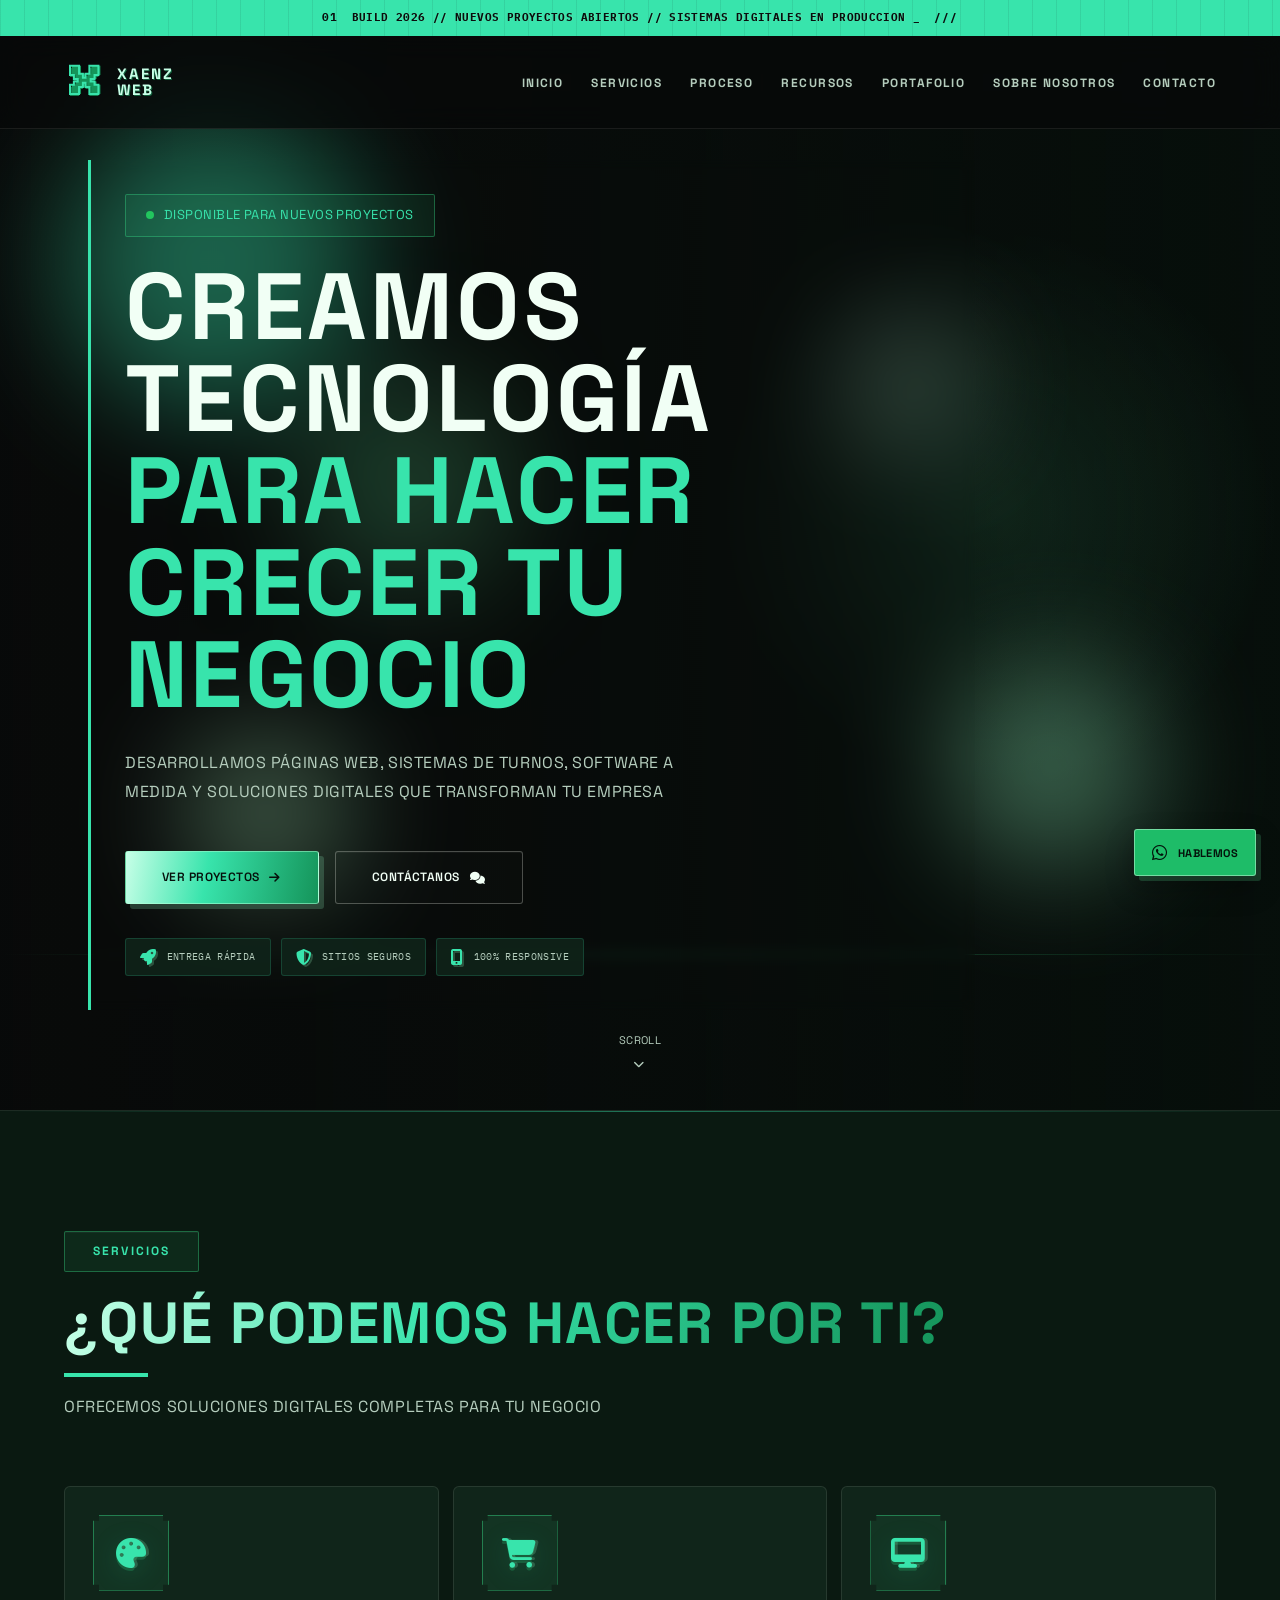
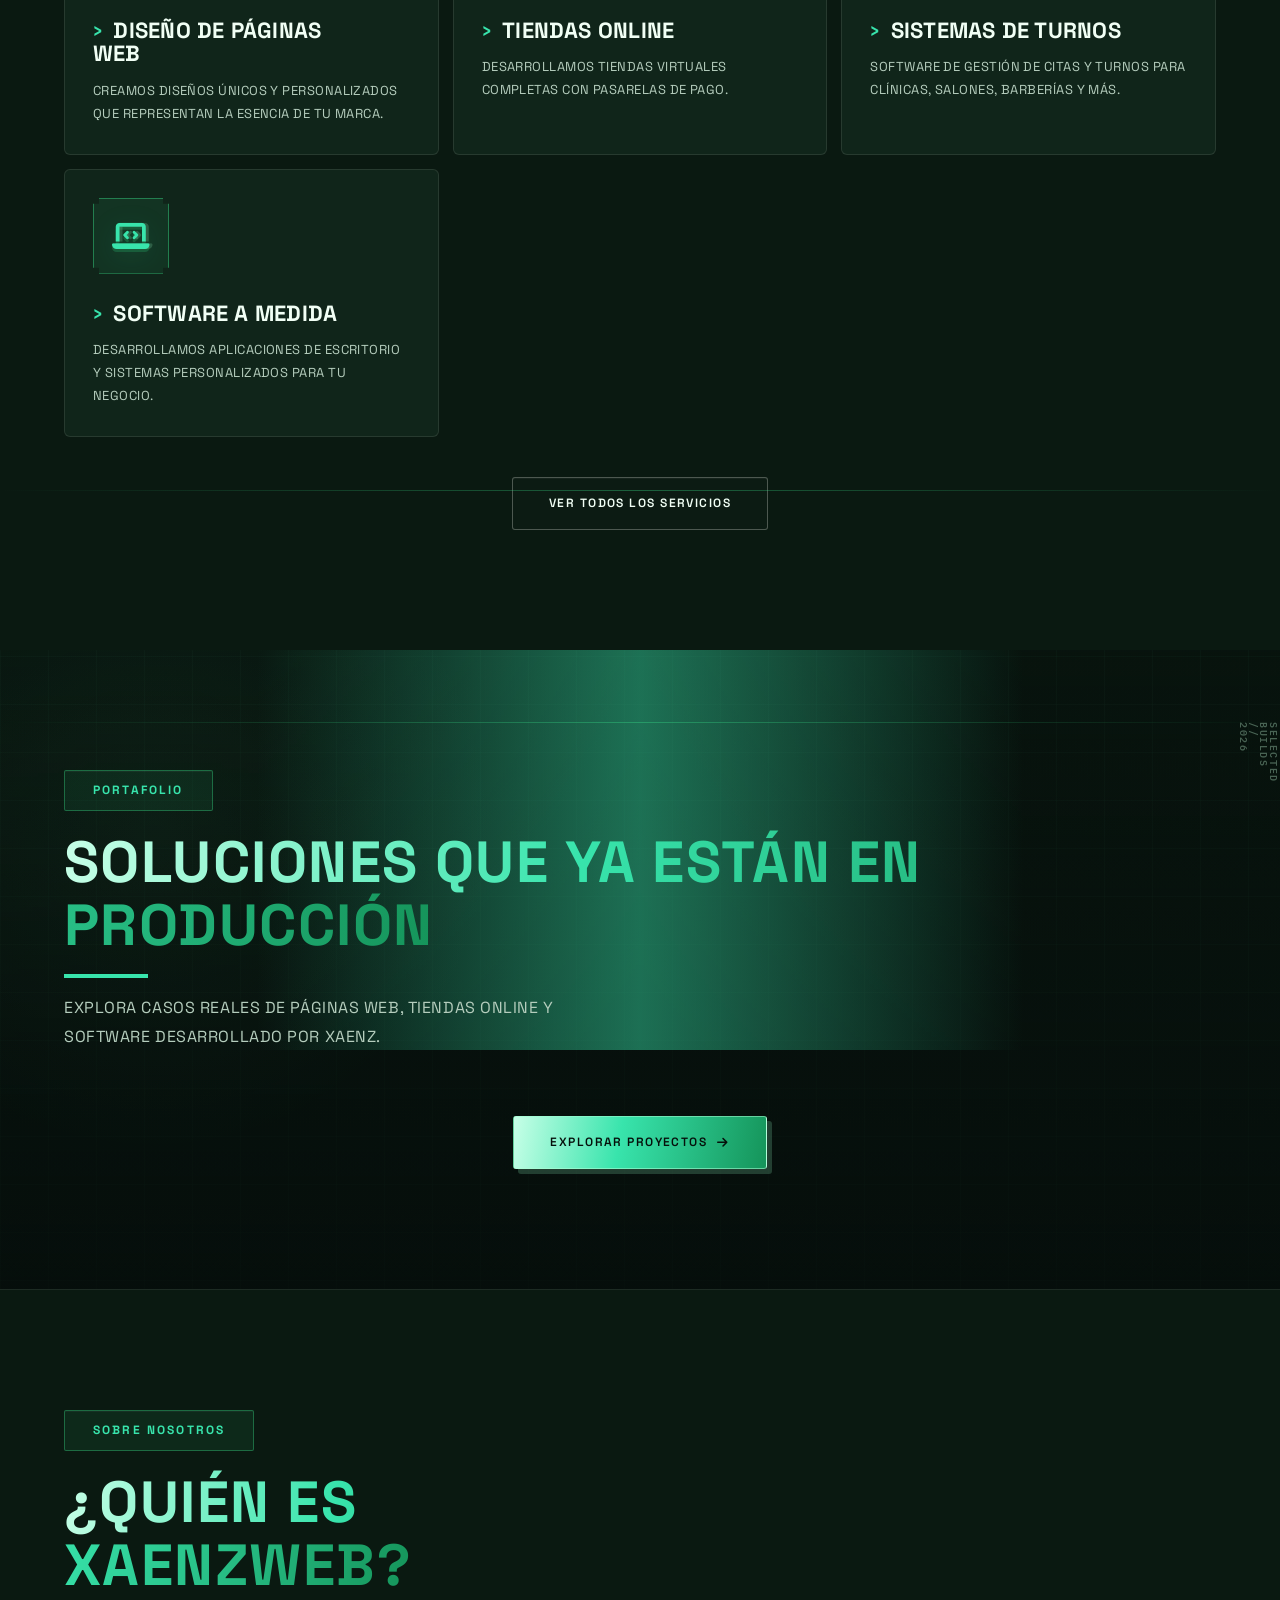
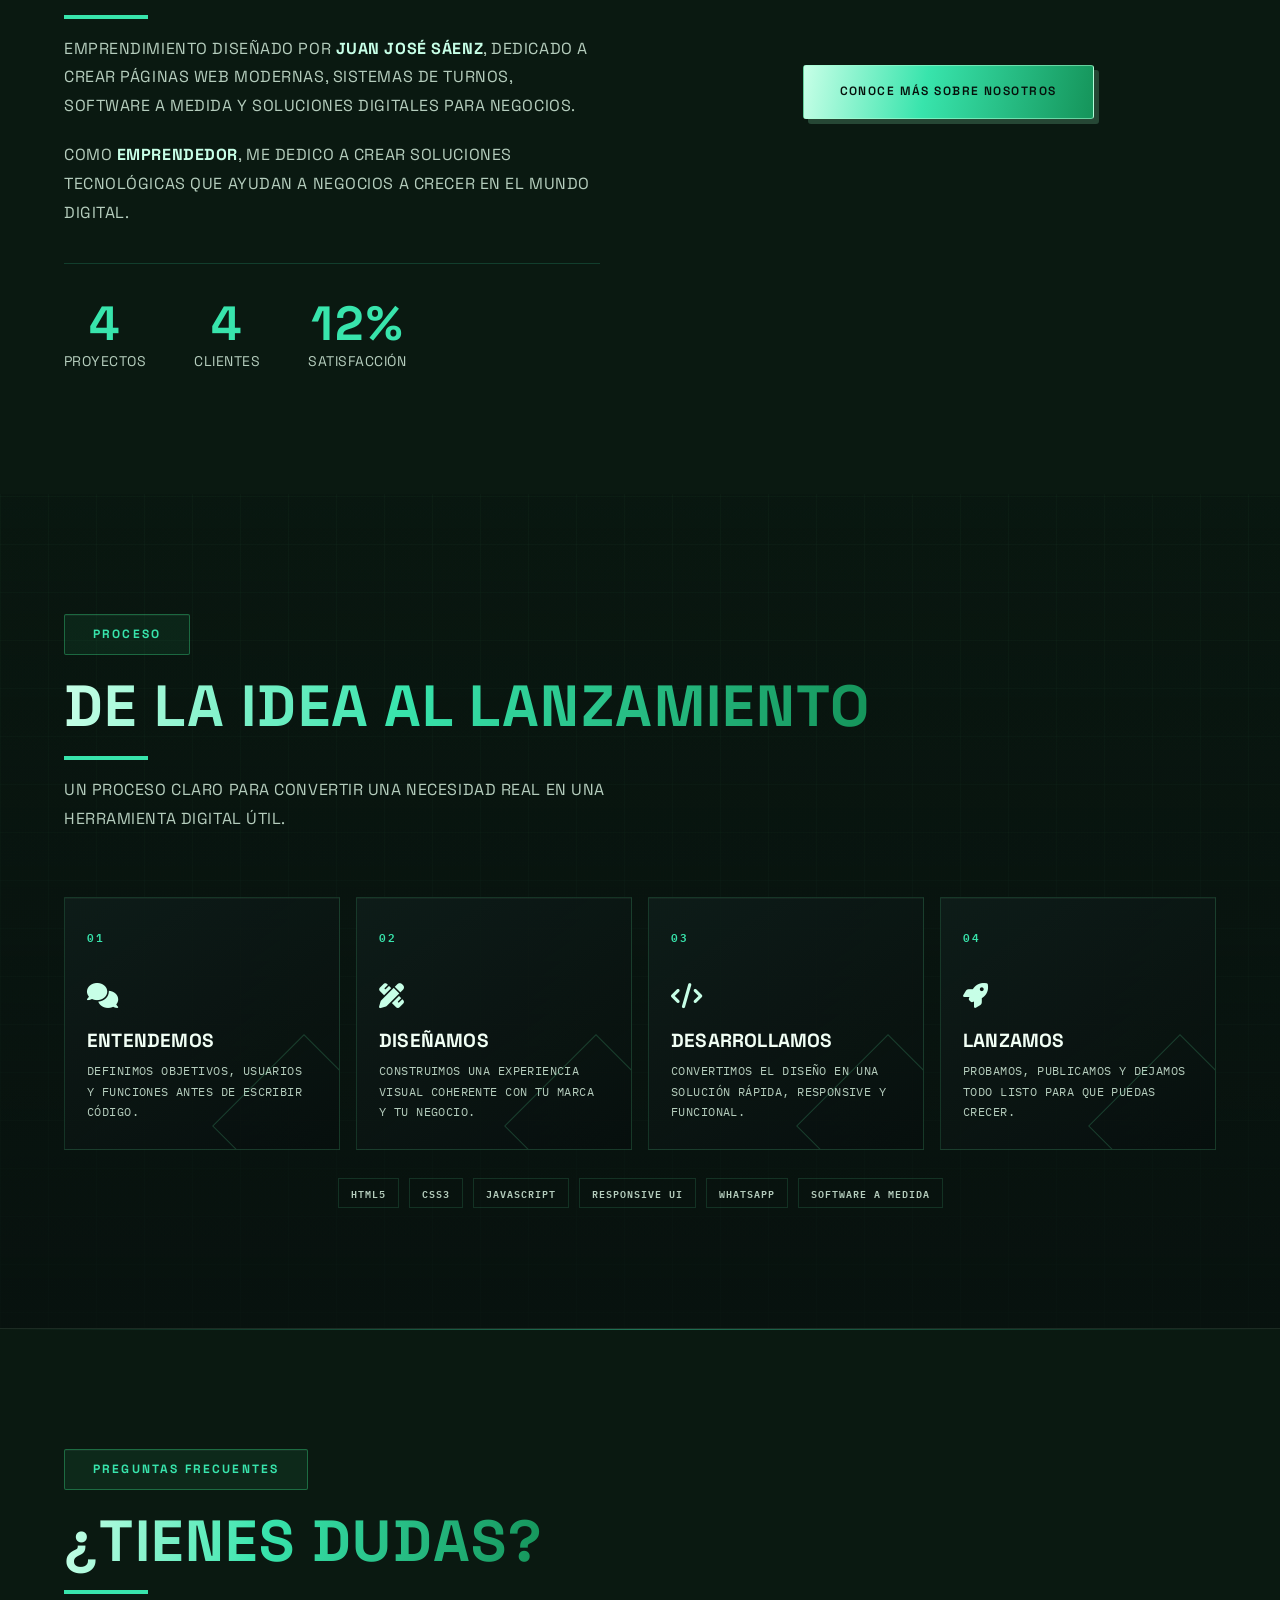
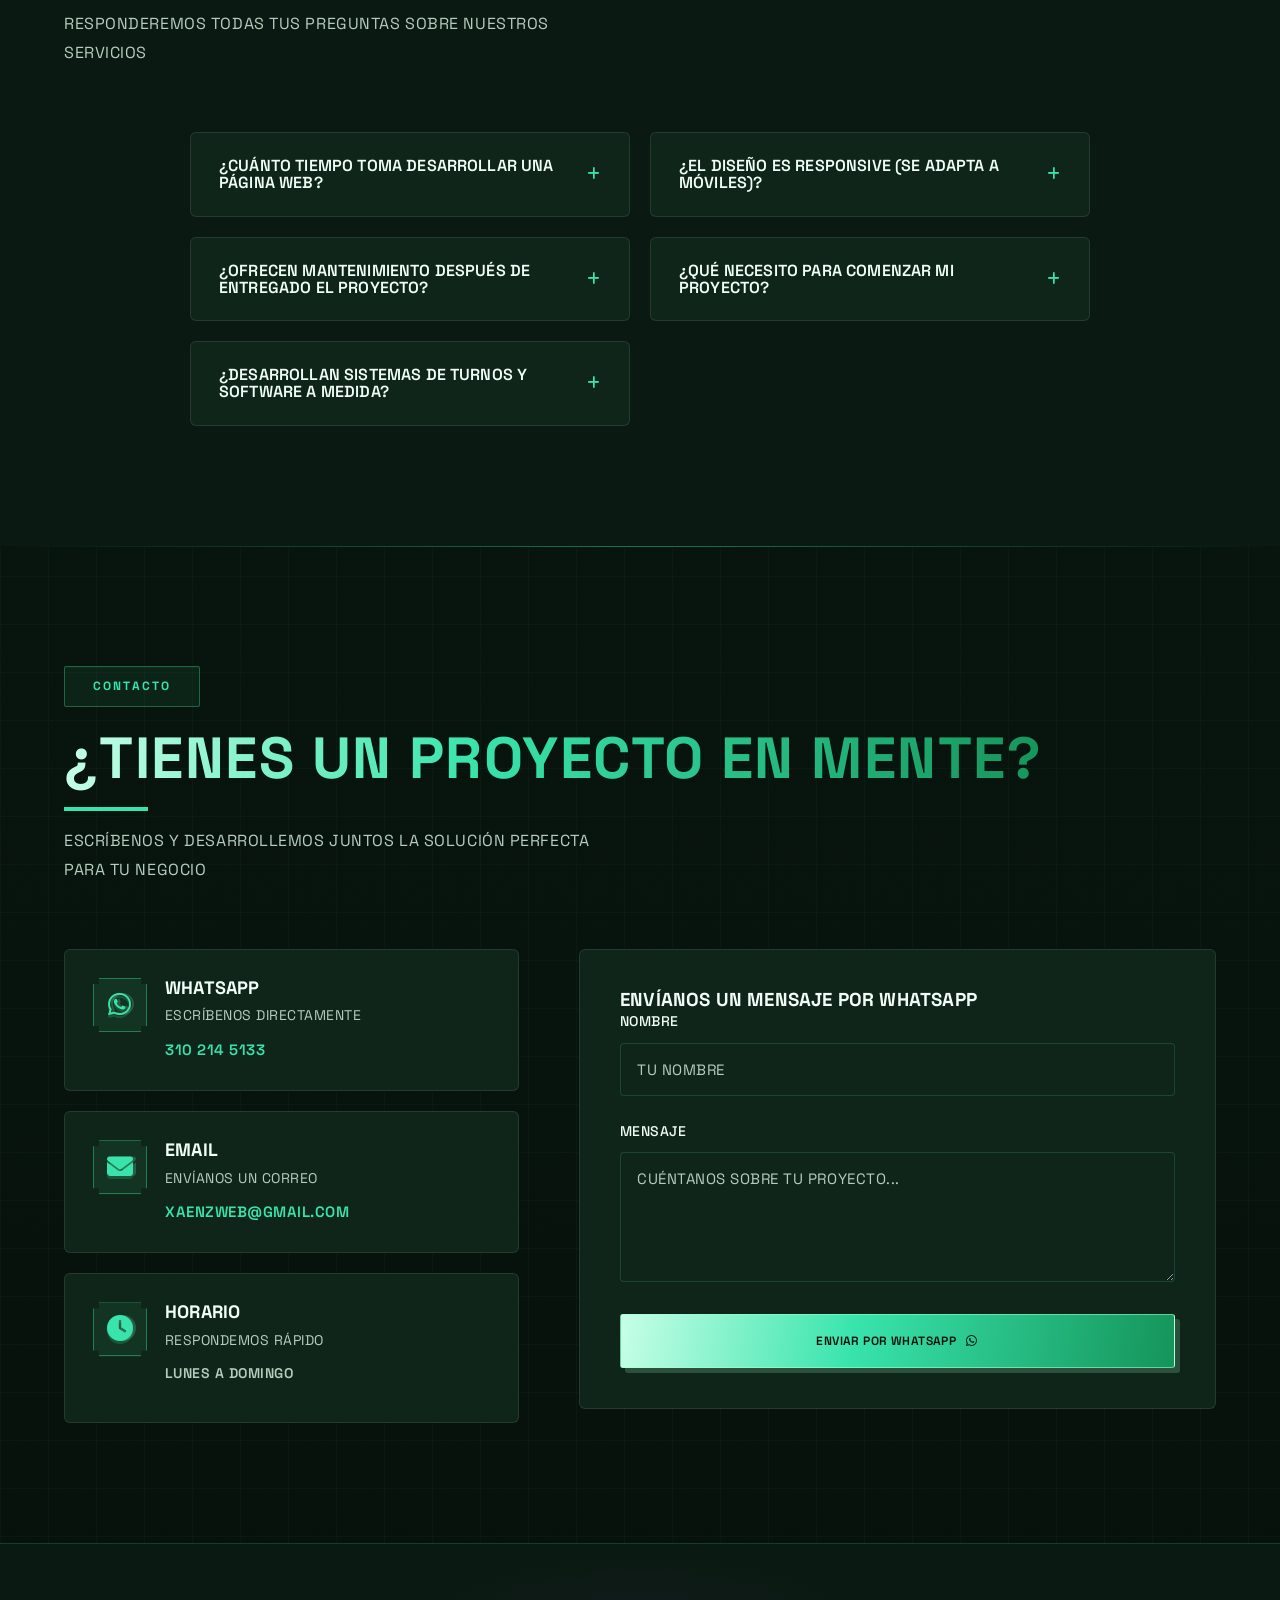
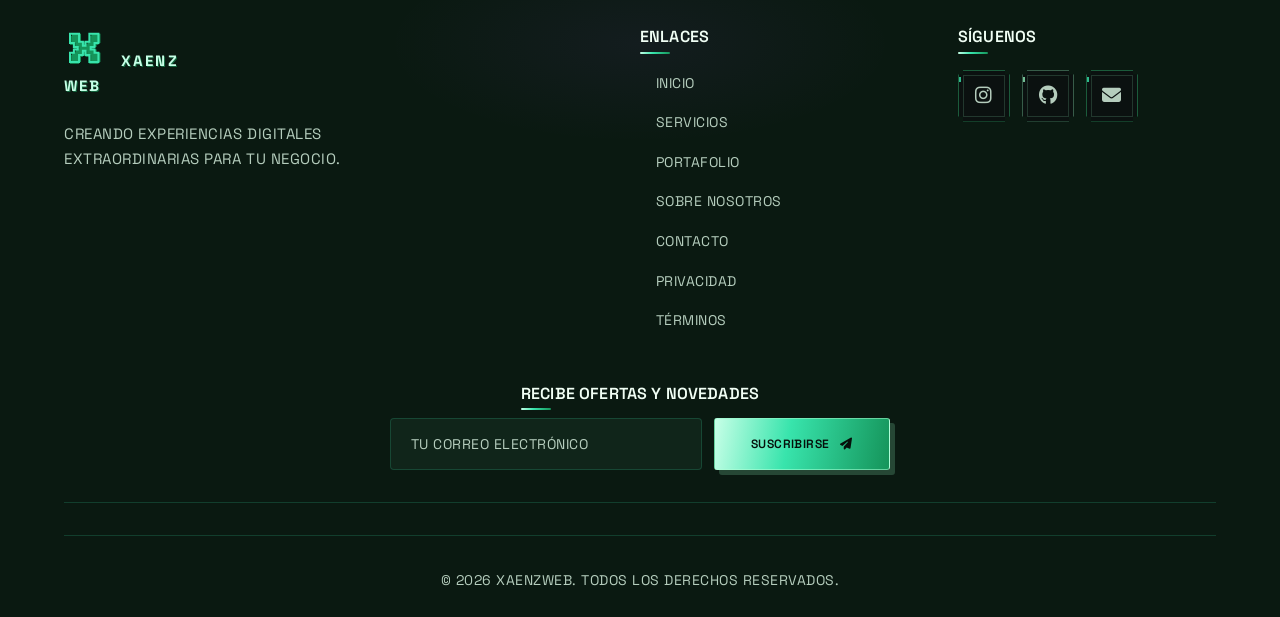
<file: index.html>
<!DOCTYPE html>
<html lang="es">
<head>
    <meta charset="UTF-8">
    <meta name="viewport" content="width=device-width, initial-scale=1.0">
    <title>Xaenz Digital - Desarrollo Web Moderno</title>
    <meta name="description" content="Xaenz Digital - Creamos páginas web modernas, diseño profesional y soluciones digitales para tu negocio. Desarrollo web, tiendas online y más.">
    <meta name="keywords" content="desarrollo web, diseño web, páginas web, tiendas online, desarrollo Colombia, Xaenz Digital">
    <meta name="author" content="Juan José Sáenz - XaenzWeb">
    <meta name="robots" content="index, follow">
    <meta property="og:title" content="Xaenz Digital - Desarrollo Web Moderno">
    <meta property="og:description" content="Creamos páginas web modernas y funcionales para tu negocio">
    <meta property="og:type" content="website">
    <meta property="og:image" content="logoXaenzWeb.png">
    <meta name="twitter:card" content="summary_large_image">
    <link rel="icon" type="image/png" href="logoXaenzWeb.png">
    <link rel="preconnect" href="https://fonts.googleapis.com">
    <link rel="preconnect" href="https://fonts.gstatic.com" crossorigin>
    <link href="https://fonts.googleapis.com/css2?family=IBM+Plex+Mono:wght@500;600&family=Press+Start+2P&family=Inter:wght@400;500;600;700;800&family=Space+Grotesk:wght@500;600;700&display=swap" rel="stylesheet">
    <link rel="stylesheet" href="styles.css">
    <link rel="stylesheet" href="https://cdnjs.cloudflare.com/ajax/libs/font-awesome/6.4.0/css/all.min.css">
</head>
<body>
    <div class="announcement-bar"><span>BUILD 2026 // NUEVOS PROYECTOS ABIERTOS // SISTEMAS DIGITALES EN PRODUCCION</span></div>
    <!-- Header -->
    <header class="header" id="header">
        <nav class="navbar">
            <a href="index.html" class="logo" aria-label="XaenzWeb, inicio">
                <img src="logoXaenzWeb.png" alt="XaenzWeb">
            </a>
            <ul class="nav-menu" id="nav-menu">
                <li><a href="index.html" class="nav-link active">Inicio</a></li>
                <li><a href="servicios.html" class="nav-link">Servicios</a></li>
                <li><a href="#proceso" class="nav-link">Proceso</a></li>
                <li><a href="recursos.html" class="nav-link">Recursos</a></li>
                <li><a href="portafolio.html" class="nav-link">Portafolio</a></li>
                <li><a href="nosotros.html" class="nav-link">Sobre nosotros</a></li>
                <li><a href="contacto.html" class="nav-link">Contacto</a></li>
            </ul>
            <div class="hamburger" id="hamburger" role="button" tabindex="0" aria-label="Abrir menú" aria-expanded="false" aria-controls="nav-menu">
                <span class="bar"></span>
                <span class="bar"></span>
                <span class="bar"></span>
            </div>
        </nav>
    </header>

    <!-- Hero Section -->
    <section class="hero" id="inicio">
        <!-- Floating Elements -->
        <div class="floating-shapes">
            <div class="shape shape-1"></div>
            <div class="shape shape-2"></div>
            <div class="shape shape-3"></div>
            <div class="shape shape-4"></div>
        </div>
        
        <div class="hero-content">
            <div class="hero-badge">
                <span class="badge-dot"></span>
                <span>Disponible para nuevos proyectos</span>
            </div>
            <h1 class="hero-title">
                <span class="line">Creamos tecnología</span>
                <span class="line accent">para hacer crecer tu negocio</span>
            </h1>
            <p class="hero-subtitle">Desarrollamos páginas web, sistemas de turnos, software a medida y soluciones digitales que transforman tu empresa</p>
            <div class="hero-buttons">
                <a href="portafolio.html" class="btn btn-primary">
                    <span>Ver proyectos</span>
                    <i class="fas fa-arrow-right"></i>
                </a>
                <a href="contacto.html" class="btn btn-secondary">
                    <span>Contáctanos</span>
                    <i class="fas fa-comments"></i>
                </a>
            </div>
            
            <!-- Trust Badges -->
            <div class="trust-badges">
                <div class="trust-badge">
                    <i class="fas fa-rocket"></i>
                    <span>Entrega rápida</span>
                </div>
                <div class="trust-badge">
                    <i class="fas fa-shield-alt"></i>
                    <span>Sitios seguros</span>
                </div>
                <div class="trust-badge">
                    <i class="fas fa-mobile-alt"></i>
                    <span>100% Responsive</span>
                </div>
            </div>
        </div>
        
        <div class="scroll-indicator">
            <span>Scroll</span>
            <i class="fas fa-chevron-down"></i>
        </div>
    </section>

    <!-- Servicios Preview -->
    <section class="services" id="servicios">
        <div class="container">
            <div class="section-header">
                <span class="section-tag">Servicios</span>
                <h2 class="section-title"><span>¿Qué podemos hacer por ti?</span></h2>
                <p class="section-subtitle">Ofrecemos soluciones digitales completas para tu negocio</p>
            </div>
            <div class="services-grid">
                <div class="service-card glass-card" data-aos="fade-up">
                    <div class="service-icon">
                        <i class="fas fa-palette"></i>
                    </div>
                    <h3>Diseño de páginas web</h3>
                    <p>Creamos diseños únicos y personalizados que representan la esencia de tu marca.</p>
                </div>
                <div class="service-card glass-card" data-aos="fade-up" data-aos-delay="100">
                    <div class="service-icon">
                        <i class="fas fa-shopping-cart"></i>
                    </div>
                    <h3>Tiendas online</h3>
                    <p>Desarrollamos tiendas virtuales completas con pasarelas de pago.</p>
                </div>
                <div class="service-card glass-card" data-aos="fade-up" data-aos-delay="200">
                    <div class="service-icon">
                        <i class="fas fa-desktop"></i>
                    </div>
                    <h3>Sistemas de turnos</h3>
                    <p>Software de gestión de citas y turnos para clínicas, salones, barberías y más.</p>
                </div>
                <div class="service-card glass-card" data-aos="fade-up" data-aos-delay="300">
                    <div class="service-icon">
                        <i class="fas fa-laptop-code"></i>
                    </div>
                    <h3>Software a medida</h3>
                    <p>Desarrollamos aplicaciones de escritorio y sistemas personalizados para tu negocio.</p>
                </div>
            </div>
            <div class="section-cta">
                <a href="servicios.html" class="btn btn-secondary">Ver todos los servicios</a>
            </div>
        </div>
    </section>

   <!-- Portafolio CTA -->
<section class="portfolio portfolio-teaser" id="portafolio">
    <div class="container">
        <div class="section-header">
            <span class="section-tag">Portafolio</span>
            <h2 class="section-title"><span>Soluciones que ya están en producción</span></h2>
            <p class="section-subtitle">Explora casos reales de páginas web, tiendas online y software desarrollado por Xaenz.</p>
        </div>
        <div class="section-cta">
            <a href="portafolio.html" class="btn btn-primary">Explorar proyectos <i class="fas fa-arrow-right"></i></a>
        </div>
    </div>
</section>

    <!-- Sobre Nosotros Preview -->
    <section class="about" id="nosotros">
        <div class="container">
            <div class="about-content">
                <div class="about-text">
                    <span class="section-tag">Sobre nosotros</span>
                    <h2 class="section-title"><span>¿Quién es XaenzWeb?</span></h2>
                    <p>Emprendimiento diseñado por <strong>Juan José Sáenz</strong>, dedicado a crear páginas web modernas, sistemas de turnos, software a medida y soluciones digitales para negocios.</p>
                    <p>Como <strong>emprendedor</strong>, me dedico a crear soluciones tecnológicas que ayudan a negocios a crecer en el mundo digital.</p>
                    <div class="about-stats">
                        <div class="stat-item">
                            <span class="stat-number" data-count="4">0</span>
                            <span class="stat-label">Proyectos</span>
                        </div>
                        <div class="stat-item">
                            <span class="stat-number" data-count="4">0</span>
                            <span class="stat-label">Clientes</span>
                        </div>
                        <div class="stat-item">
                            <span class="stat-number" data-count="100" data-suffix="%">0</span>
                            <span class="stat-label">Satisfacción</span>
                        </div>
                    </div>
                </div>
                <div style="text-align: center;">
                    <a href="nosotros.html" class="btn btn-primary">Conoce más sobre nosotros</a>
                </div>
            </div>
        </div>
    </section>

    <!-- Proceso y tecnologías -->
    <section class="workflow" id="proceso">
        <div class="container">
            <div class="section-header">
                <span class="section-tag">Proceso</span>
                <h2 class="section-title"><span>De la idea al lanzamiento</span></h2>
                <p class="section-subtitle">Un proceso claro para convertir una necesidad real en una herramienta digital útil.</p>
            </div>
            <div class="workflow-grid">
                <article class="workflow-step" data-aos="fade-up">
                    <span class="workflow-number">01</span>
                    <i class="fas fa-comments" aria-hidden="true"></i>
                    <h3>Entendemos</h3>
                    <p>Definimos objetivos, usuarios y funciones antes de escribir código.</p>
                </article>
                <article class="workflow-step" data-aos="fade-up" data-aos-delay="100">
                    <span class="workflow-number">02</span>
                    <i class="fas fa-pen-ruler" aria-hidden="true"></i>
                    <h3>Diseñamos</h3>
                    <p>Construimos una experiencia visual coherente con tu marca y tu negocio.</p>
                </article>
                <article class="workflow-step" data-aos="fade-up" data-aos-delay="200">
                    <span class="workflow-number">03</span>
                    <i class="fas fa-code" aria-hidden="true"></i>
                    <h3>Desarrollamos</h3>
                    <p>Convertimos el diseño en una solución rápida, responsive y funcional.</p>
                </article>
                <article class="workflow-step" data-aos="fade-up" data-aos-delay="300">
                    <span class="workflow-number">04</span>
                    <i class="fas fa-rocket" aria-hidden="true"></i>
                    <h3>Lanzamos</h3>
                    <p>Probamos, publicamos y dejamos todo listo para que puedas crecer.</p>
                </article>
            </div>
            <div class="technology-strip" aria-label="Tecnologías y soluciones">
                <span>HTML5</span>
                <span>CSS3</span>
                <span>JAVASCRIPT</span>
                <span>RESPONSIVE UI</span>
                <span>WHATSAPP</span>
                <span>SOFTWARE A MEDIDA</span>
            </div>
        </div>
    </section>

    <!-- FAQ Section -->
    <section class="faq" id="faq">
        <div class="container">
            <div class="section-header">
                <span class="section-tag">Preguntas Frecuentes</span>
                <h2 class="section-title"><span>¿Tienes dudas?</span></h2>
                <p class="section-subtitle">Responderemos todas tus preguntas sobre nuestros servicios</p>
            </div>
            <div class="faq-grid">
                <div class="faq-item" data-aos="fade-up">
                    <div class="faq-question">
                        <h3>¿Cuánto tiempo toma desarrollar una página web?</h3>
                        <i class="fas fa-plus"></i>
                    </div>
                    <div class="faq-answer">
                        <p>El tiempo de desarrollo depende de la complejidad del proyecto. Una página web básica puede estar lista en 5-7 días, mientras que proyectos más complejos como tiendas online pueden tomar 2-3 semanas. Siempre acordamos tiempos específicos antes de comenzar.</p>
                    </div>
                </div>
                <div class="faq-item" data-aos="fade-up" data-aos-delay="100">
                    <div class="faq-question">
                        <h3>¿El diseño es responsive (se adapta a móviles)?</h3>
                        <i class="fas fa-plus"></i>
                    </div>
                    <div class="faq-answer">
                        <p>Sí, todos nuestros proyectos son 100% responsive. Tu sitio web se verá perfecto en computadoras, tablets y celulares. Además, optimizamos el rendimiento para cargas rápidas en cualquier dispositivo.</p>
                    </div>
                </div>
                <div class="faq-item" data-aos="fade-up" data-aos-delay="200">
                    <div class="faq-question">
                        <h3>¿Ofrecen mantenimiento después de entregado el proyecto?</h3>
                        <i class="fas fa-plus"></i>
                    </div>
                    <div class="faq-answer">
                        <p>Sí, ofrecemos paquetes de mantenimiento que incluyen actualizaciones de contenido, copias de seguridad, mejoras de seguridad y soporte técnico. Contáctanos para conocer las opciones disponibles.</p>
                    </div>
                </div>
                <div class="faq-item" data-aos="fade-up" data-aos-delay="300">
                    <div class="faq-question">
                        <h3>¿Qué necesito para comenzar mi proyecto?</h3>
                        <i class="fas fa-plus"></i>
                    </div>
                    <div class="faq-answer">
                        <p>Solo necesitas tu idea y contenido básico (textos, imágenes). Nosotros nos encargamos del diseño, desarrollo y publicación. Si no tienes contenido, podemos ayudarte a crearlo.</p>
                    </div>
                </div>
                <div class="faq-item" data-aos="fade-up" data-aos-delay="400">
                    <div class="faq-question">
                        <h3>¿Desarrollan sistemas de turnos y software a medida?</h3>
                        <i class="fas fa-plus"></i>
                    </div>
                    <div class="faq-answer">
                        <p>Sí, creamos sistemas de turnos para clínicas, barberías, salones de belleza, y cualquier negocio que necesite gestionar citas. También desarrollamos software personalizado, sistemas POS y aplicaciones de escritorio.</p>
                    </div>
                </div>
            </div>
        </div>
    </section>

    <!-- Contacto CTA -->
    <section class="contact" id="contacto">
        <div class="container">
            <div class="section-header">
                <span class="section-tag">Contacto</span>
                <h2 class="section-title"><span>¿Tienes un proyecto en mente?</span></h2>
                <p class="section-subtitle">Escríbenos y desarrollemos juntos la solución perfecta para tu negocio</p>
            </div>
            <div class="contact-wrapper">
                <div class="contact-info">
                    <div class="contact-card">
                        <i class="fab fa-whatsapp"></i>
                        <div>
                            <h3>WhatsApp</h3>
                            <p>Escríbenos directamente</p>
                            <a href="https://wa.me/573102145133" target="_blank" rel="noopener noreferrer" class="contact-link">310 214 5133</a>
                        </div>
                    </div>
                    <div class="contact-card">
                        <i class="fas fa-envelope"></i>
                        <div>
                            <h3>Email</h3>
                            <p>Envíanos un correo</p>
                            <a href="mailto:xaenzweb@gmail.com" class="contact-link">xaenzweb@gmail.com</a>
                        </div>
                    </div>
                    <div class="contact-card">
                        <i class="fas fa-clock"></i>
                        <div>
                            <h3>Horario</h3>
                            <p>Respondemos rápido</p>
                            <p class="contact-link">Lunes a Domingo</p>
                        </div>
                    </div>
                </div>
                <form class="contact-form" id="contact-form" action="https://wa.me/573102145133" method="get" target="_blank" rel="noopener noreferrer">
                    <h3>Envíanos un mensaje por WhatsApp</h3>
                    <div class="form-group">
                        <label for="name">Nombre</label>
                        <input type="text" id="name" name="text" placeholder="Tu nombre" required>
                    </div>
                    <div class="form-group">
                        <label for="message">Mensaje</label>
                        <textarea id="message" name="text" rows="5" placeholder="Cuéntanos sobre tu proyecto..." required></textarea>
                    </div>
                    <button type="submit" class="btn btn-primary btn-submit">
                        <span>Enviar por WhatsApp</span>
                        <i class="fab fa-whatsapp"></i>
                    </button>
                </form>
            </div>
        </div>
    </section>

    <!-- Footer -->
    <footer class="footer">
        <div class="container">
            <div class="footer-content">
                <div class="footer-brand">
                    <a href="index.html" class="logo" aria-label="XaenzWeb, inicio">
                        <img src="logoXaenzWeb.png" alt="XaenzWeb">
                    </a>
                    <p>Creando experiencias digitales extraordinarias para tu negocio.</p>
                </div>
                <div class="footer-links">
                    <h4>Enlaces</h4>
                    <ul>
                        <li><a href="index.html">Inicio</a></li>
                        <li><a href="servicios.html">Servicios</a></li>
                        <li><a href="portafolio.html">Portafolio</a></li>
                        <li><a href="nosotros.html">Sobre nosotros</a></li>
                        <li><a href="contacto.html">Contacto</a></li>
                        <li><a href="privacidad.html">Privacidad</a></li>
                        <li><a href="terminos.html">Términos</a></li>
                    </ul>
                </div>
                <div class="footer-social">
                    <h4>Síguenos</h4>
                    <div class="social-links">
                        <a href="https://www.instagram.com/webxaenz27?igsh=am1wd3poMzBpY3Nm" target="_blank" rel="noopener noreferrer" aria-label="Instagram"><i class="fab fa-instagram"></i></a>
                        <a href="https://github.com/WWW-XAENZ" target="_blank" rel="noopener noreferrer" aria-label="GitHub"><i class="fab fa-github"></i></a>
                        <a href="contacto.html" aria-label="Contacto"><i class="fas fa-envelope"></i></a>
                    </div>
                </div>
            </div>
            <div class="footer-newsletter">
                <h4>Recibe ofertas y novedades</h4>
                <form class="newsletter-form" id="newsletter-form">
                    <input type="email" placeholder="Tu correo electrónico" required>
                    <button type="submit" class="btn btn-primary">
                        <span>Suscribirse</span>
                        <i class="fas fa-paper-plane"></i>
                    </button>
                </form>
            </div>
            <div class="footer-bottom">
                <p>&copy; 2026 XaenzWeb. Todos los derechos reservados.</p>
            </div>
        </div>
    </footer>

    <a class="whatsapp-float" href="https://wa.me/573102145133?text=Hola%20XaenzWeb,%20quiero%20cotizar%20un%20proyecto" target="_blank" rel="noopener noreferrer" aria-label="Contactar por WhatsApp">
        <i class="fab fa-whatsapp" aria-hidden="true"></i><span>Hablemos</span>
    </a>
    <script src="script.js"></script>
</body>
</html>
</file>
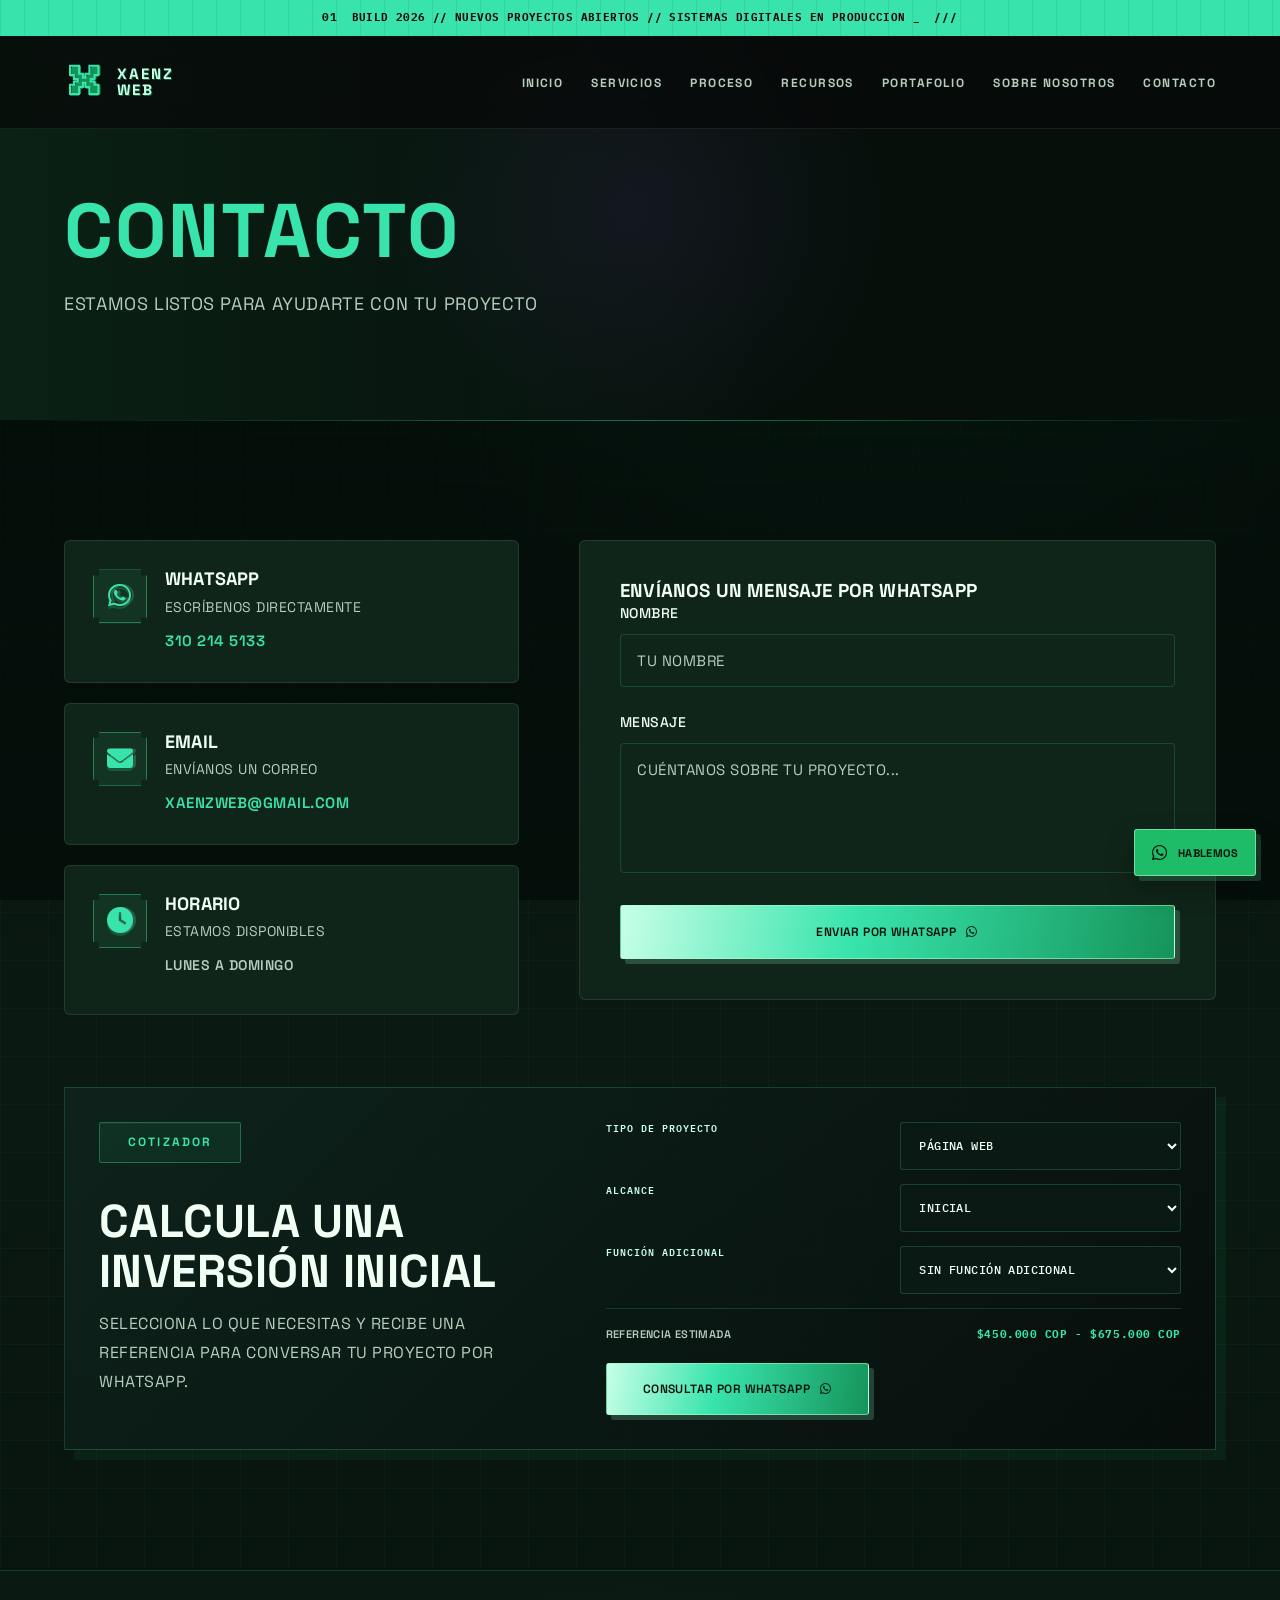
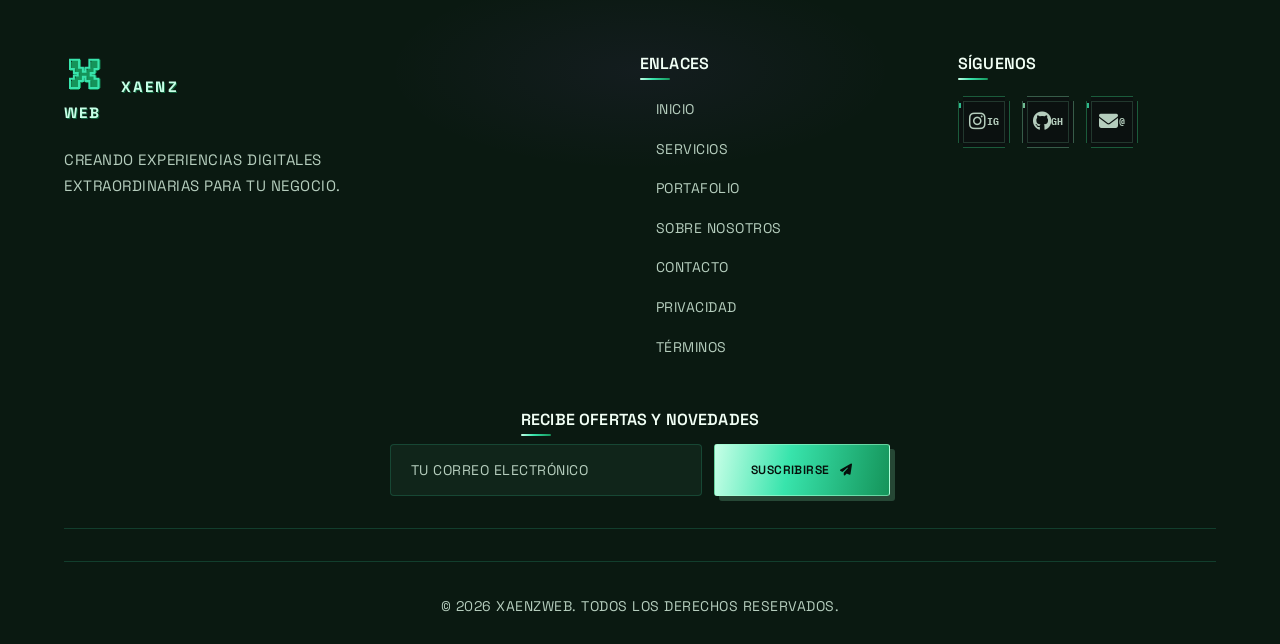
<file: contacto.html>
<!DOCTYPE html>
<html lang="es">
<head>
    <meta charset="UTF-8">
    <meta name="viewport" content="width=device-width, initial-scale=1.0">
    <title>Contacto - Xaenz Digital | Hablemos de tu Proyecto</title>
    <meta name="description" content="Contáctanos para tu proyecto web. WhatsApp, email y formulario disponibles. Respondemos rápido para hacer realidad tu página web.">
    <meta name="keywords" content="contacto desarrollo web, cotizar página web, consultar proyecto, desarrollo web Colombia">
    <meta name="robots" content="index, follow">
    <meta property="og:title" content="Contacto - Xaenz Digital">
    <meta property="og:description" content="Contáctanos para tu proyecto web">
    <meta property="og:type" content="website">
    <meta property="og:image" content="logoXaenzWeb.png">
    <link rel="icon" type="image/png" href="logoXaenzWeb.png">
    <link rel="preconnect" href="https://fonts.googleapis.com">
    <link rel="preconnect" href="https://fonts.gstatic.com" crossorigin>
    <link href="https://fonts.googleapis.com/css2?family=IBM+Plex+Mono:wght@500;600&family=Press+Start+2P&family=Inter:wght@400;500;600;700;800&family=Space+Grotesk:wght@500;600;700&display=swap" rel="stylesheet">
    <link rel="stylesheet" href="styles.css">
    <link rel="stylesheet" href="https://cdnjs.cloudflare.com/ajax/libs/font-awesome/6.4.0/css/all.min.css">
</head>
<body>
    <div class="announcement-bar"><span>BUILD 2026 // NUEVOS PROYECTOS ABIERTOS // SISTEMAS DIGITALES EN PRODUCCION</span></div>
    <!-- Header -->
    <header class="header scrolled" id="header">
        <nav class="navbar">
            <a href="index.html" class="logo" aria-label="XaenzWeb, inicio">
                <img src="logoXaenzWeb.png" alt="XaenzWeb">
            </a>
            <ul class="nav-menu" id="nav-menu">
                <li><a href="index.html" class="nav-link">Inicio</a></li>
                <li><a href="servicios.html" class="nav-link">Servicios</a></li>
                <li><a href="index.html#proceso" class="nav-link">Proceso</a></li>
                <li><a href="recursos.html" class="nav-link">Recursos</a></li>
                <li><a href="portafolio.html" class="nav-link">Portafolio</a></li>
                <li><a href="nosotros.html" class="nav-link">Sobre nosotros</a></li>
                <li><a href="contacto.html" class="nav-link active">Contacto</a></li>
            </ul>
            <div class="hamburger" id="hamburger" role="button" tabindex="0" aria-label="Abrir menú" aria-expanded="false" aria-controls="nav-menu">
                <span class="bar"></span>
                <span class="bar"></span>
                <span class="bar"></span>
            </div>
        </nav>
    </header>

    <!-- Page Header -->
    <section class="page-header">
        <div class="container">
            <h1>Contacto</h1>
            <p>Estamos listos para ayudarte con tu proyecto</p>
        </div>
    </section>

    <!-- Contacto -->
    <section class="contact" id="contacto">
        <div class="container">
            <div class="contact-wrapper">
                <div class="contact-info">
                    <div class="contact-card">
                        <i class="fab fa-whatsapp"></i>
                        <div>
                            <h3>WhatsApp</h3>
                            <p>Escríbenos directamente</p>
                            <a href="https://wa.me/573102145133" target="_blank" rel="noopener noreferrer" class="contact-link">310 214 5133</a>
                        </div>
                    </div>
                    <div class="contact-card">
                        <i class="fas fa-envelope"></i>
                        <div>
                            <h3>Email</h3>
                            <p>Envíanos un correo</p>
                            <a href="mailto:xaenzweb@gmail.com" class="contact-link">xaenzweb@gmail.com</a>
                        </div>
                    </div>
                    <div class="contact-card">
                        <i class="fas fa-clock"></i>
                        <div>
                            <h3>Horario</h3>
                            <p>Estamos disponibles</p>
                            <p class="contact-link">Lunes a Domingo</p>
                        </div>
                    </div>
                </div>
                <form class="contact-form" id="contact-form">
                    <h3>Envíanos un mensaje por WhatsApp</h3>
                    <div class="form-group">
                        <label for="name">Nombre</label>
                        <input type="text" id="name" name="name" placeholder="Tu nombre" required>
                    </div>
                    <div class="form-group">
                        <label for="message">Mensaje</label>
                        <textarea id="message" name="message" rows="5" placeholder="Cuéntanos sobre tu proyecto..." required></textarea>
                    </div>
                    <button type="submit" class="btn btn-primary btn-submit">
                        <span>Enviar por WhatsApp</span>
                        <i class="fab fa-whatsapp"></i>
                    </button>
                </form>
            </div>
            <div class="quote-tool" id="cotizador">
                <div class="quote-intro">
                    <span class="section-tag">Cotizador</span>
                    <h2>Calcula una inversión inicial</h2>
                    <p>Selecciona lo que necesitas y recibe una referencia para conversar tu proyecto por WhatsApp.</p>
                </div>
                <form class="quote-form" id="quote-form">
                    <label for="quote-type">Tipo de proyecto</label>
                    <select id="quote-type">
                        <option value="web" data-base="450000">Página web</option>
                        <option value="portfolio" data-min="250000" data-max="450000">Portafolio digital</option>
                        <option value="store" data-base="850000">Tienda online</option>
                        <option value="software" data-base="1400000">Software a medida</option>
                        <option value="turns" data-base="1800000">Sistema de turnos</option>
                    </select>
                    <label for="quote-size">Alcance</label>
                    <select id="quote-size">
                        <option value="small" data-extra="0">Inicial</option>
                        <option value="medium" data-extra="250000">Profesional</option>
                        <option value="large" data-extra="600000">Avanzado</option>
                    </select>
                    <label for="quote-feature">Función adicional</label>
                    <select id="quote-feature">
                        <option value="none" data-extra="0">Sin función adicional</option>
                        <option value="whatsapp" data-extra="100000">Integración con WhatsApp</option>
                        <option value="admin" data-extra="350000">Panel de administración</option>
                        <option value="payments" data-extra="450000">Pagos o carrito</option>
                    </select>
                    <div class="quote-result" aria-live="polite">
                        <span>Referencia estimada</span>
                        <strong id="quote-total">$450.000 COP - $675.000 COP</strong>
                    </div>
                    <button type="submit" class="btn btn-primary">
                        <span>Consultar por WhatsApp</span>
                        <i class="fab fa-whatsapp" aria-hidden="true"></i>
                    </button>
                </form>
            </div>
        </div>
    </section>

    <!-- Footer -->
    <footer class="footer">
        <div class="container">
            <div class="footer-content">
                <div class="footer-brand">
                    <a href="index.html" class="logo" aria-label="XaenzWeb, inicio">
                        <img src="logoXaenzWeb.png" alt="XaenzWeb">
                    </a>
                    <p>Creando experiencias digitales extraordinarias para tu negocio.</p>
                </div>
                <div class="footer-links">
                    <h4>Enlaces</h4>
                    <ul>
                        <li><a href="index.html">Inicio</a></li>
                        <li><a href="servicios.html">Servicios</a></li>
                        <li><a href="portafolio.html">Portafolio</a></li>
                        <li><a href="nosotros.html">Sobre nosotros</a></li>
                        <li><a href="contacto.html">Contacto</a></li>
                        <li><a href="privacidad.html">Privacidad</a></li>
                        <li><a href="terminos.html">Términos</a></li>
                    </ul>
                </div>
                <div class="footer-social">
                    <h4>Síguenos</h4>
                    <div class="social-links">
                        <a href="https://www.instagram.com/webxaenz27?igsh=am1wd3poMzBpY3Nm" target="_blank" rel="noopener noreferrer" aria-label="Instagram"><i class="fa-brands fa-instagram" aria-hidden="true"></i><span class="social-fallback">IG</span></a>
                        <a href="https://github.com/WWW-XAENZ" target="_blank" rel="noopener noreferrer" aria-label="GitHub"><i class="fa-brands fa-github" aria-hidden="true"></i><span class="social-fallback">GH</span></a>
                        <a href="contacto.html" aria-label="Contacto"><i class="fa-solid fa-envelope" aria-hidden="true"></i><span class="social-fallback">@</span></a>
                    </div>
                </div>
            </div>
            <div class="footer-newsletter">
                <h4>Recibe ofertas y novedades</h4>
                <form class="newsletter-form" id="newsletter-form">
                    <input type="email" placeholder="Tu correo electrónico" required>
                    <button type="submit" class="btn btn-primary">
                        <span>Suscribirse</span>
                        <i class="fas fa-paper-plane"></i>
                    </button>
                </form>
            </div>
            <div class="footer-bottom">
                <p>&copy; 2026 XaenzWeb. Todos los derechos reservados.</p>
            </div>
        </div>
    </footer>

    <a class="whatsapp-float" href="https://wa.me/573102145133?text=Hola%20XaenzWeb,%20quiero%20cotizar%20un%20proyecto" target="_blank" rel="noopener noreferrer" aria-label="Contactar por WhatsApp">
        <i class="fab fa-whatsapp" aria-hidden="true"></i><span>Hablemos</span>
    </a>
    <script src="script.js"></script>
</body>
</html>
</file>
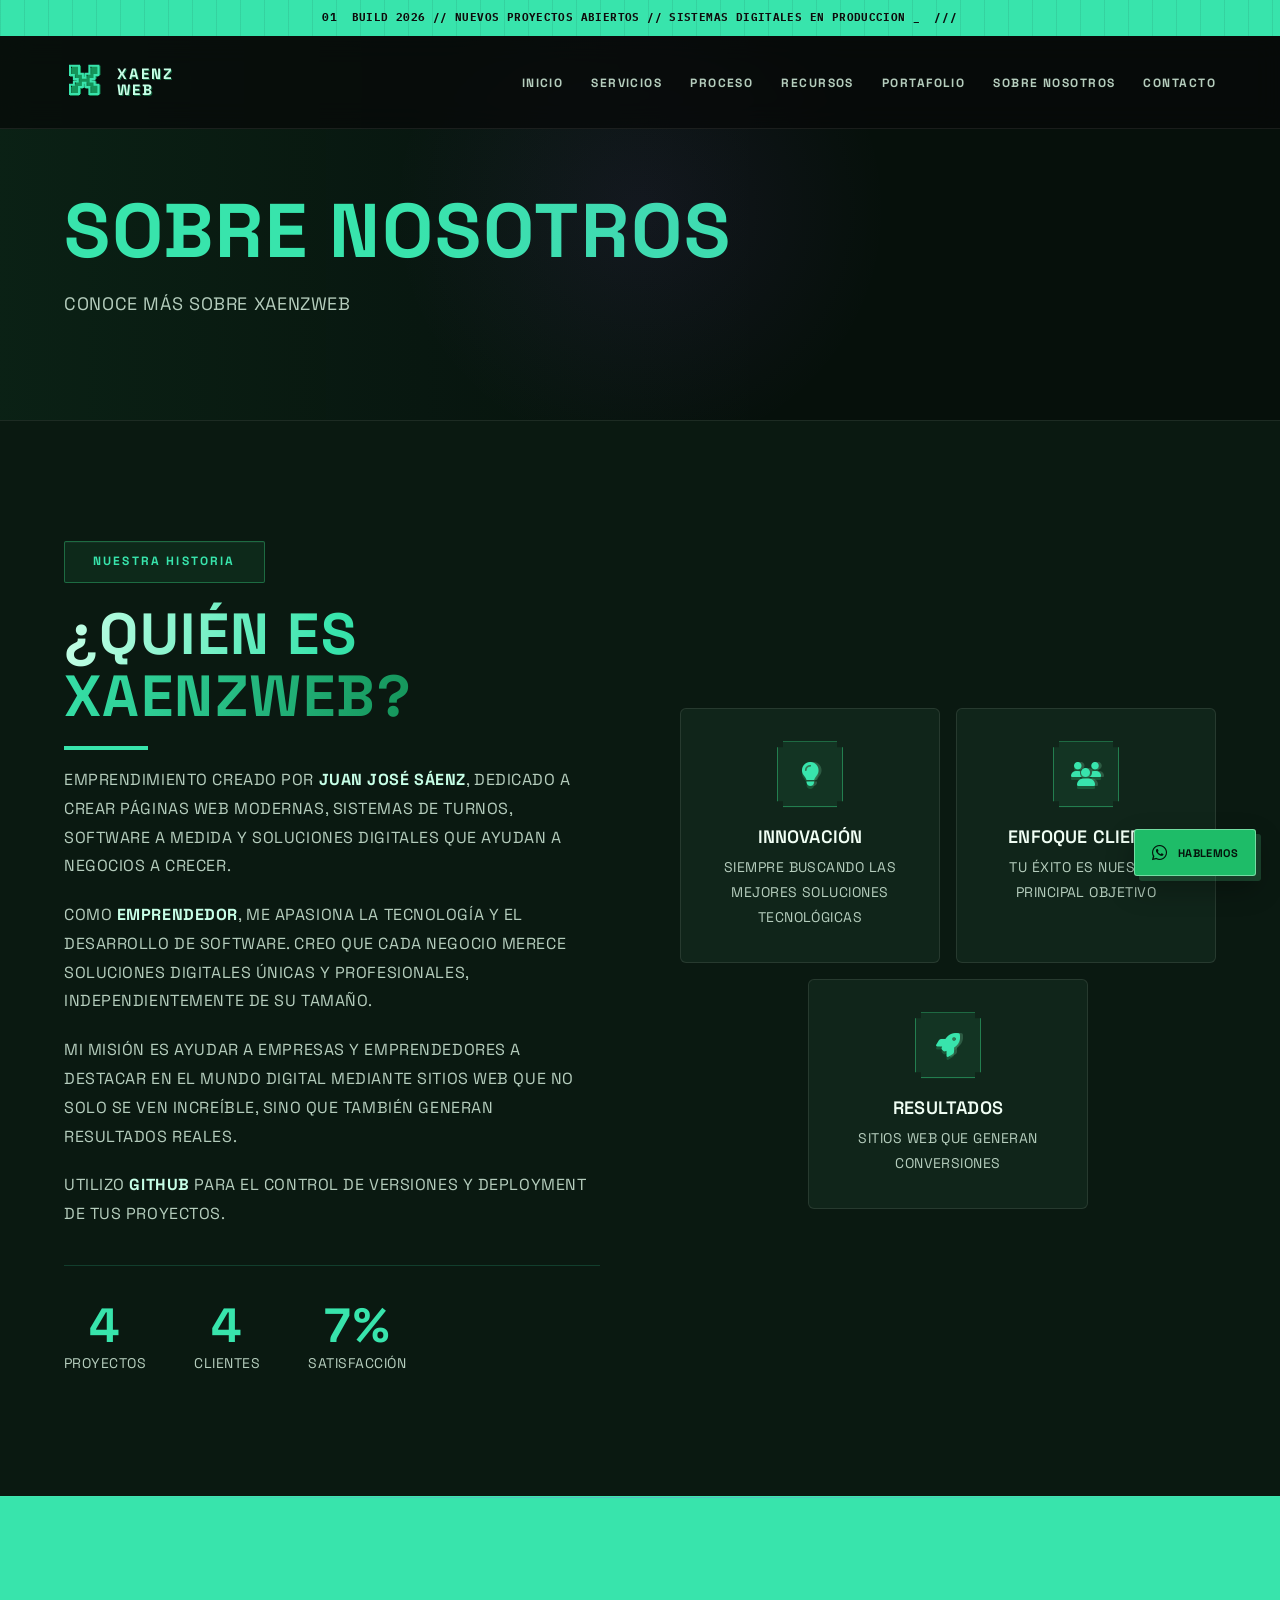
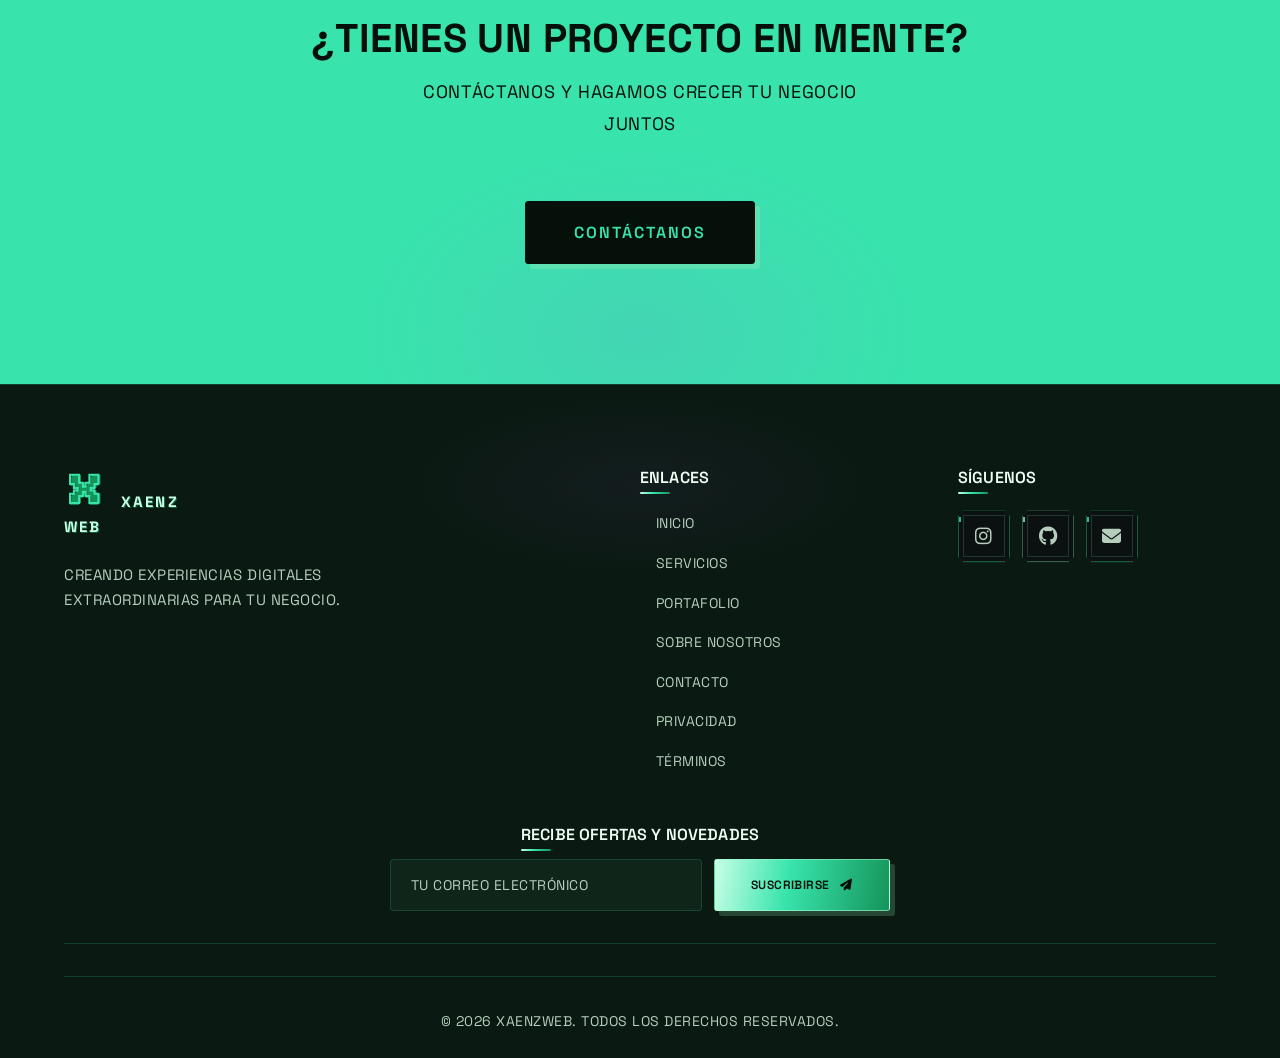
<file: nosotros.html>
<!DOCTYPE html>
<html lang="es">
<head>
    <meta charset="UTF-8">
    <meta name="viewport" content="width=device-width, initial-scale=1.0">
    <title>Sobre Nosotros - Xaenz Digital | ConoceNuestro Equipo</title>
    <meta name="description" content="Conoce a Xaenz Digital, el emprendimiento de Juan José Sáenz dedicado a crear páginas web modernas y funcionales para negocios en Colombia.">
    <meta name="keywords" content="sobre nosotros, equipo de desarrollo web, Juan José Sáenz, XaenzWeb, desarrollo web Colombia">
    <meta name="robots" content="index, follow">
    <meta property="og:title" content="Sobre Nosotros - Xaenz Digital">
    <meta property="og:description" content="Conoce nuestro equipo y nuestra misión">
    <meta property="og:type" content="website">
    <meta property="og:image" content="logoXaenzWeb.png">
    <link rel="icon" type="image/png" href="logoXaenzWeb.png">
    <link rel="preconnect" href="https://fonts.googleapis.com">
    <link rel="preconnect" href="https://fonts.gstatic.com" crossorigin>
    <link href="https://fonts.googleapis.com/css2?family=IBM+Plex+Mono:wght@500;600&family=Press+Start+2P&family=Inter:wght@400;500;600;700;800&family=Space+Grotesk:wght@500;600;700&display=swap" rel="stylesheet">
    <link rel="stylesheet" href="styles.css">
    <link rel="stylesheet" href="https://cdnjs.cloudflare.com/ajax/libs/font-awesome/6.4.0/css/all.min.css">
</head>
<body>
    <div class="announcement-bar"><span>BUILD 2026 // NUEVOS PROYECTOS ABIERTOS // SISTEMAS DIGITALES EN PRODUCCION</span></div>
    <!-- Header -->
    <header class="header scrolled" id="header">
        <nav class="navbar">
            <a href="index.html" class="logo" aria-label="XaenzWeb, inicio">
                <img src="logoXaenzWeb.png" alt="XaenzWeb">
            </a>
            <ul class="nav-menu" id="nav-menu">
                <li><a href="index.html" class="nav-link">Inicio</a></li>
                <li><a href="servicios.html" class="nav-link">Servicios</a></li>
                <li><a href="index.html#proceso" class="nav-link">Proceso</a></li>
                <li><a href="recursos.html" class="nav-link">Recursos</a></li>
                <li><a href="portafolio.html" class="nav-link">Portafolio</a></li>
                <li><a href="nosotros.html" class="nav-link active">Sobre nosotros</a></li>
                <li><a href="contacto.html" class="nav-link">Contacto</a></li>
            </ul>
            <div class="hamburger" id="hamburger" role="button" tabindex="0" aria-label="Abrir menú" aria-expanded="false" aria-controls="nav-menu">
                <span class="bar"></span>
                <span class="bar"></span>
                <span class="bar"></span>
            </div>
        </nav>
    </header>

    <!-- Page Header -->
    <section class="page-header">
        <div class="container">
            <h1>Sobre Nosotros</h1>
            <p>Conoce más sobre XaenzWeb</p>
        </div>
    </section>

    <!-- Sobre Nosotros -->
    <section class="about" id="nosotros">
        <div class="container">
            <div class="about-content">
                <div class="about-text">
                    <span class="section-tag">Nuestra historia</span>
                    <h2 class="section-title"><span>¿Quién es XaenzWeb?</span></h2>
                    <p>Emprendimiento creado por <strong>Juan José Sáenz</strong>, dedicado a crear páginas web modernas, sistemas de turnos, software a medida y soluciones digitales que ayudan a negocios a crecer.</p>
                    <p>Como <strong>emprendedor</strong>, me apasiona la tecnología y el desarrollo de software. Creo que cada negocio merece soluciones digitales únicas y profesionales, independientemente de su tamaño.</p>
                    <p>Mi misión es ayudar a empresas y emprendedores a destacar en el mundo digital mediante sitios web que no solo se ven increíble, sino que también generan resultados reales.</p>
                    <p>Utilizo <strong>GitHub</strong> para el control de versiones y deployment de tus proyectos.</p>
                    
                    <div class="about-stats">
                        <div class="stat-item">
                            <span class="stat-number" data-count="4">0</span>
                            <span class="stat-label">Proyectos</span>
                        </div>
                        <div class="stat-item">
                            <span class="stat-number" data-count="4">0</span>
                            <span class="stat-label">Clientes</span>
                        </div>
                        <div class="stat-item">
                            <span class="stat-number" data-count="100" data-suffix="%">0</span>
                            <span class="stat-label">Satisfacción</span>
                        </div>
                    </div>
                </div>
                <div class="about-visual">
                    <div class="about-card">
                        <div class="about-icon">
                            <i class="fas fa-lightbulb"></i>
                        </div>
                        <h3>Innovación</h3>
                        <p>Siempre buscando las mejores soluciones tecnológicas</p>
                    </div>
                    <div class="about-card">
                        <div class="about-icon">
                            <i class="fas fa-users"></i>
                        </div>
                        <h3>Enfoque cliente</h3>
                        <p>Tu éxito es nuestro principal objetivo</p>
                    </div>
                    <div class="about-card">
                        <div class="about-icon">
                            <i class="fas fa-rocket"></i>
                        </div>
                        <h3>Resultados</h3>
                        <p>Sitios web que generan conversiones</p>
                    </div>
                </div>
            </div>
        </div>
    </section>

    <!-- CTA -->
    <section class="cta">
        <div class="container">
            <h2>¿Tienes un proyecto en mente?</h2>
            <p>Contáctanos y hagamos crecer tu negocio juntos</p>
            <a href="contacto.html" class="btn btn-primary">Contáctanos</a>
        </div>
    </section>

    <!-- Footer -->
    <footer class="footer">
        <div class="container">
            <div class="footer-content">
                <div class="footer-brand">
                    <a href="index.html" class="logo" aria-label="XaenzWeb, inicio">
                        <img src="logoXaenzWeb.png" alt="XaenzWeb">
                    </a>
                    <p>Creando experiencias digitales extraordinarias para tu negocio.</p>
                </div>
                <div class="footer-links">
                    <h4>Enlaces</h4>
                    <ul>
                        <li><a href="index.html">Inicio</a></li>
                        <li><a href="servicios.html">Servicios</a></li>
                        <li><a href="portafolio.html">Portafolio</a></li>
                        <li><a href="nosotros.html">Sobre nosotros</a></li>
                        <li><a href="contacto.html">Contacto</a></li>
                        <li><a href="privacidad.html">Privacidad</a></li>
                        <li><a href="terminos.html">Términos</a></li>
                    </ul>
                </div>
                <div class="footer-social">
                    <h4>Síguenos</h4>
                    <div class="social-links">
                        <a href="https://www.instagram.com/webxaenz27?igsh=am1wd3poMzBpY3Nm" target="_blank" rel="noopener noreferrer" aria-label="Instagram"><i class="fab fa-instagram"></i></a>
                        <a href="https://github.com/WWW-XAENZ" target="_blank" rel="noopener noreferrer" aria-label="GitHub"><i class="fab fa-github"></i></a>
                        <a href="contacto.html" aria-label="Contacto"><i class="fas fa-envelope"></i></a>
                    </div>
                </div>
            </div>
            <div class="footer-newsletter">
                <h4>Recibe ofertas y novedades</h4>
                <form class="newsletter-form" id="newsletter-form">
                    <input type="email" placeholder="Tu correo electrónico" required>
                    <button type="submit" class="btn btn-primary">
                        <span>Suscribirse</span>
                        <i class="fas fa-paper-plane"></i>
                    </button>
                </form>
            </div>
            <div class="footer-bottom">
                <p>&copy; 2026 XaenzWeb. Todos los derechos reservados.</p>
            </div>
        </div>
    </footer>

    <a class="whatsapp-float" href="https://wa.me/573102145133?text=Hola%20XaenzWeb,%20quiero%20cotizar%20un%20proyecto" target="_blank" rel="noopener noreferrer" aria-label="Contactar por WhatsApp">
        <i class="fab fa-whatsapp" aria-hidden="true"></i><span>Hablemos</span>
    </a>
    <script src="script.js"></script>
</body>
</html>
</file>
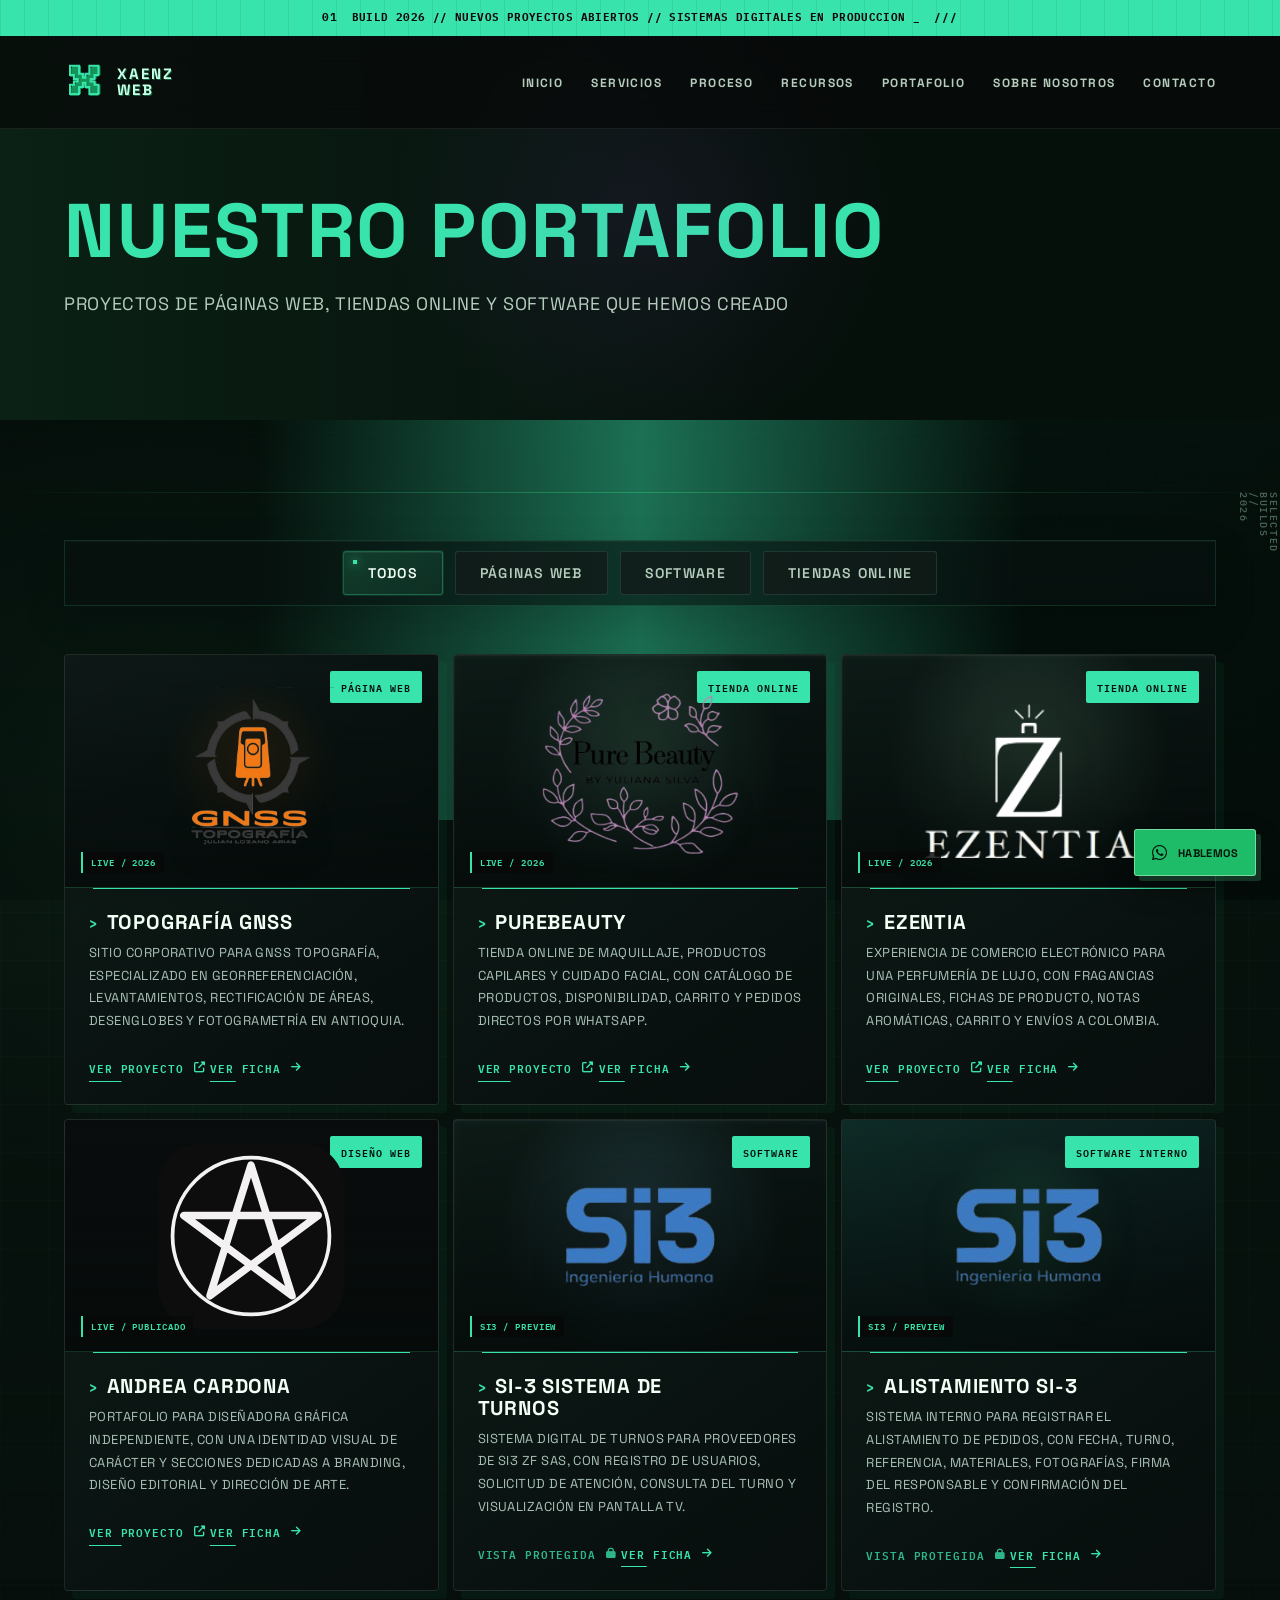
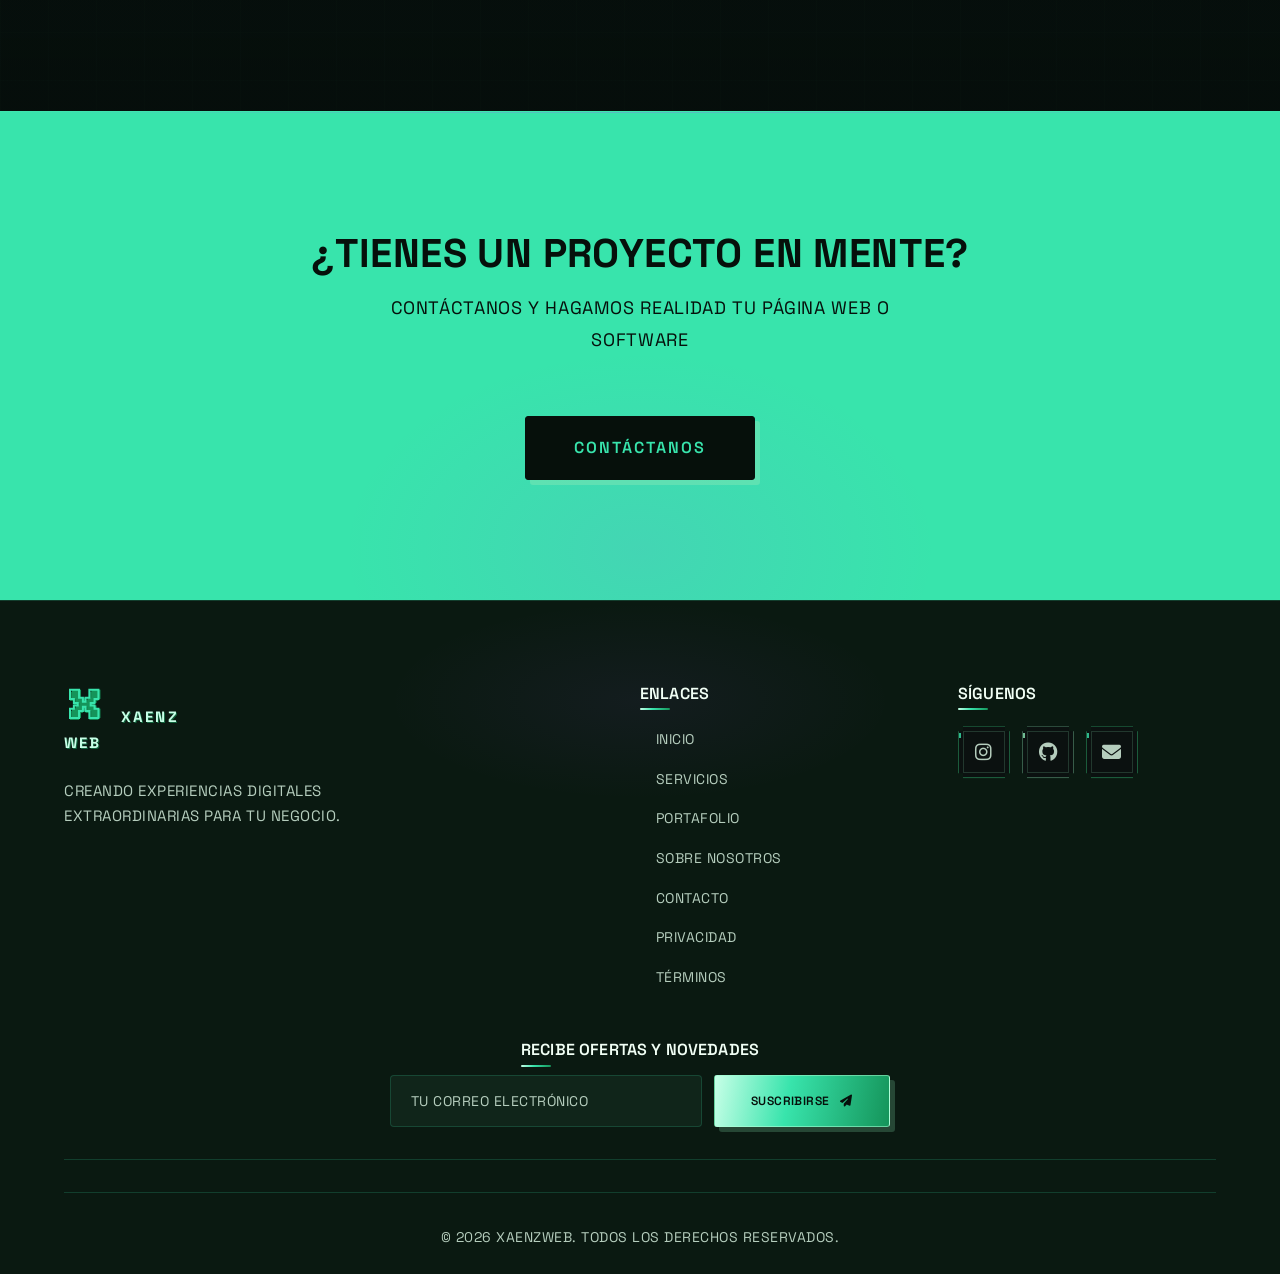
<file: portafolio.html>
<!DOCTYPE html>
<html lang="es">
<head>
    <meta charset="UTF-8">
    <meta name="viewport" content="width=device-width, initial-scale=1.0">
    <title>Portafolio - Xaenz Digital | Proyectos Realizados</title>
    <meta name="description" content="Explora nuestro portafolio de proyectos web, tiendas online y diseño para marcas. Conoce el sitio de Andrea Cardona, diseñadora gráfica independiente.">
    <meta name="keywords" content="portafolio web, proyectos desarrollados, trabajos realizados, diseño web Colombia, tiendas online">
    <meta name="robots" content="index, follow">
    <meta property="og:title" content="Portafolio - Xaenz Digital">
    <meta property="og:description" content="Explora nuestros proyectos web">
    <meta property="og:type" content="website">
    <meta property="og:image" content="logoXaenzWeb.png">
    <link rel="icon" type="image/png" href="logoXaenzWeb.png">
    <link rel="preconnect" href="https://fonts.googleapis.com">
    <link rel="preconnect" href="https://fonts.gstatic.com" crossorigin>
    <link href="https://fonts.googleapis.com/css2?family=IBM+Plex+Mono:wght@500;600&family=Press+Start+2P&family=Inter:wght@400;500;600;700;800&family=Space+Grotesk:wght@500;600;700&display=swap" rel="stylesheet">
    <link rel="stylesheet" href="styles.css">
    <link rel="stylesheet" href="https://cdnjs.cloudflare.com/ajax/libs/font-awesome/6.4.0/css/all.min.css">
</head>
<body>
    <div class="announcement-bar"><span>BUILD 2026 // NUEVOS PROYECTOS ABIERTOS // SISTEMAS DIGITALES EN PRODUCCION</span></div>
    <!-- Header -->
    <header class="header scrolled" id="header">
        <nav class="navbar">
            <a href="index.html" class="logo" aria-label="XaenzWeb, inicio">
                <img src="logoXaenzWeb.png" alt="XaenzWeb">
            </a>
            <ul class="nav-menu" id="nav-menu">
                <li><a href="index.html" class="nav-link">Inicio</a></li>
                <li><a href="servicios.html" class="nav-link">Servicios</a></li>
                <li><a href="index.html#proceso" class="nav-link">Proceso</a></li>
                <li><a href="recursos.html" class="nav-link">Recursos</a></li>
                <li><a href="portafolio.html" class="nav-link active">Portafolio</a></li>
                <li><a href="nosotros.html" class="nav-link">Sobre nosotros</a></li>
                <li><a href="contacto.html" class="nav-link">Contacto</a></li>
            </ul>
            <div class="hamburger" id="hamburger" role="button" tabindex="0" aria-label="Abrir menú" aria-expanded="false" aria-controls="nav-menu">
                <span class="bar"></span>
                <span class="bar"></span>
                <span class="bar"></span>
            </div>
        </nav>
    </header>

    <!-- Page Header -->
    <section class="page-header">
        <div class="container">
            <h1>Nuestro Portafolio</h1>
            <p>Proyectos de páginas web, tiendas online y software que hemos creado</p>
        </div>
    </section>

<!-- Portafolio -->
<section class="portfolio" id="portafolio">
    <div class="container">
        <div class="portfolio-filters">
            <button class="filter-btn active" data-filter="all">Todos</button>
            <button class="filter-btn" data-filter="web">Páginas Web</button>
            <button class="filter-btn" data-filter="software">Software</button>
            <button class="filter-btn" data-filter="tienda">Tiendas Online</button>
        </div>
        <div class="portfolio-grid">
            <!-- Tarjeta 1: GNSS -->
            <div class="portfolio-card" data-aos="fade-up" data-aos-delay="100" data-category="web">
                <div class="portfolio-image">
                    <img src="gnss.png" alt="Identidad visual de GNSS Topografía" width="800" height="500" loading="lazy" decoding="async">
                    <div class="portfolio-overlay">
                        <span class="project-type">Página Web</span>
                    </div>
                </div>
                <div class="portfolio-info">
                    <h3>Topografía GNSS</h3>
                    <p>Sitio corporativo para GNSS Topografía, especializado en georreferenciación, levantamientos, rectificación de áreas, desenglobes y fotogrametría en Antioquia.</p>
                    <a href="https://www-xaenz.github.io/GNSS/" target="_blank" rel="noopener noreferrer" class="btn-project">Ver proyecto <i class="fas fa-external-link-alt" aria-hidden="true"></i></a>
                    <a href="proyecto.html?proyecto=gnss" class="btn-project">Ver ficha <i class="fas fa-arrow-right" aria-hidden="true"></i></a>
                </div>
            </div>
            
            <!-- Tarjeta 2: PureBeauty -->
            <div class="portfolio-card" data-aos="fade-up" data-aos-delay="200" data-category="tienda">
                <div class="portfolio-image">
                    <img src="purebeauty.png" alt="Identidad visual de Pure Beauty" width="800" height="500" loading="lazy" decoding="async">
                    <div class="portfolio-overlay">
                        <span class="project-type">Tienda Online</span>
                    </div>
                </div>
                <div class="portfolio-info">
                    <h3>PureBeauty</h3>
                    <p>Tienda online de maquillaje, productos capilares y cuidado facial, con catálogo de productos, disponibilidad, carrito y pedidos directos por WhatsApp.</p>
                    <a href="https://www-xaenz.github.io/PUREBEAUTY/" target="_blank" rel="noopener noreferrer" class="btn-project">Ver proyecto <i class="fas fa-external-link-alt" aria-hidden="true"></i></a>
                    <a href="proyecto.html?proyecto=purebeauty" class="btn-project">Ver ficha <i class="fas fa-arrow-right" aria-hidden="true"></i></a>
                </div>
            </div>
            
            <!-- Tarjeta 3: Ezentia -->
            <div class="portfolio-card" data-aos="fade-up" data-aos-delay="300" data-category="tienda">
                <div class="portfolio-image">
                    <img src="ezentiaPagina.png" alt="Vista previa de la tienda online Ezentia" width="800" height="500" loading="lazy" decoding="async">
                    <div class="portfolio-overlay">
                        <span class="project-type">Tienda Online</span>
                    </div>
                </div>
                <div class="portfolio-info">
                    <h3>Ezentia</h3>
                    <p>Experiencia de comercio electrónico para una perfumería de lujo, con fragancias originales, fichas de producto, notas aromáticas, carrito y envíos a Colombia.</p>
                    <a href="https://www-xaenz.github.io/EZENTIA/" target="_blank" rel="noopener noreferrer" class="btn-project">Ver proyecto <i class="fas fa-external-link-alt" aria-hidden="true"></i></a>
                    <a href="proyecto.html?proyecto=ezentia" class="btn-project">Ver ficha <i class="fas fa-arrow-right" aria-hidden="true"></i></a>
                </div>
            </div>

            <!-- Tarjeta 4: Andrea Cardona -->
            <div class="portfolio-card portfolio-card-live" data-aos="fade-up" data-aos-delay="400" data-category="web">
                <div class="portfolio-image">
                    <img class="portfolio-logo-preview" src="andreaCardona.svg" alt="Logotipo de Andrea Cardona, diseñadora gráfica" width="100" height="100" loading="lazy" decoding="async">
                    <div class="portfolio-overlay">
                        <span class="project-type">Diseño Web</span>
                    </div>
                </div>
                <div class="portfolio-info">
                    <h3>Andrea Cardona</h3>
                    <p>Portafolio para diseñadora gráfica independiente, con una identidad visual de carácter y secciones dedicadas a branding, diseño editorial y dirección de arte.</p>
                    <a href="https://www-xaenz.github.io/ANDREACARDONA/" target="_blank" rel="noopener noreferrer" class="btn-project">Ver proyecto <i class="fas fa-external-link-alt" aria-hidden="true"></i></a>
                    <a href="proyecto.html?proyecto=andreacardona" class="btn-project">Ver ficha <i class="fas fa-arrow-right" aria-hidden="true"></i></a>
                </div>
            </div>

            <!-- Tarjeta 5: SI-3 Sistema de Turnos -->
            <div class="portfolio-card portfolio-card-si3" data-aos="fade-up" data-aos-delay="500" data-category="software">
                <div class="portfolio-image">
                    <img class="protected-preview" src="SI3.png" alt="Vista previa del sistema de turnos SI-3 para proveedores" width="800" height="500" loading="lazy" decoding="async" draggable="false">
                    <div class="portfolio-overlay">
                        <span class="project-type">Software</span>
                    </div>
                </div>
                <div class="portfolio-info">
                    <h3>SI-3 Sistema de Turnos</h3>
                    <p>Sistema digital de turnos para proveedores de SI3 ZF SAS, con registro de usuarios, solicitud de atención, consulta del turno y visualización en pantalla TV.</p>
                    <span class="btn-project btn-project-disabled" aria-label="Vista protegida, acceso interactivo desactivado">Vista protegida <i class="fas fa-lock" aria-hidden="true"></i></span>
                    <a href="proyecto.html?proyecto=si3" class="btn-project">Ver ficha <i class="fas fa-arrow-right" aria-hidden="true"></i></a>
                </div>
            </div>

            <!-- Tarjeta 6: Alistamiento SI-3 -->
            <div class="portfolio-card portfolio-card-alistamiento" data-aos="fade-up" data-aos-delay="600" data-category="software">
                <div class="portfolio-image">
                    <img class="protected-preview" src="SI3.png" alt="Vista previa del sistema de registro de alistamiento SI-3" width="800" height="500" loading="lazy" decoding="async" draggable="false">
                    <div class="portfolio-overlay">
                        <span class="project-type">Software interno</span>
                    </div>
                </div>
                <div class="portfolio-info">
                    <h3>Alistamiento SI-3</h3>
                    <p>Sistema interno para registrar el alistamiento de pedidos, con fecha, turno, referencia, materiales, fotografías, firma del responsable y confirmación del registro.</p>
                    <span class="btn-project btn-project-disabled" aria-label="Vista protegida, acceso interactivo desactivado">Vista protegida <i class="fas fa-lock" aria-hidden="true"></i></span>
                    <a href="proyecto.html?proyecto=alistamiento" class="btn-project">Ver ficha <i class="fas fa-arrow-right" aria-hidden="true"></i></a>
                </div>
            </div>
        </div>
    </div>
</section>

    <!-- CTA -->
    <section class="cta">
        <div class="container">
            <h2>¿Tienes un proyecto en mente?</h2>
            <p>Contáctanos y hagamos realidad tu página web o software</p>
            <a href="contacto.html" class="btn btn-primary">Contáctanos</a>
        </div>
    </section>

    <!-- Footer -->
    <footer class="footer">
        <div class="container">
            <div class="footer-content">
                <div class="footer-brand">
                    <a href="index.html" class="logo" aria-label="XaenzWeb, inicio">
                        <img src="logoXaenzWeb.png" alt="XaenzWeb">
                    </a>
                    <p>Creando experiencias digitales extraordinarias para tu negocio.</p>
                </div>
                <div class="footer-links">
                    <h4>Enlaces</h4>
                    <ul>
                        <li><a href="index.html">Inicio</a></li>
                        <li><a href="servicios.html">Servicios</a></li>
                        <li><a href="portafolio.html">Portafolio</a></li>
                        <li><a href="nosotros.html">Sobre nosotros</a></li>
                        <li><a href="contacto.html">Contacto</a></li>
                        <li><a href="privacidad.html">Privacidad</a></li>
                        <li><a href="terminos.html">Términos</a></li>
                    </ul>
                </div>
                <div class="footer-social">
                    <h4>Síguenos</h4>
                    <div class="social-links">
                        <a href="https://www.instagram.com/webxaenz27?igsh=am1wd3poMzBpY3Nm" target="_blank" rel="noopener noreferrer" aria-label="Instagram"><i class="fab fa-instagram"></i></a>
                        <a href="https://github.com/WWW-XAENZ" target="_blank" rel="noopener noreferrer" aria-label="GitHub"><i class="fab fa-github"></i></a>
                        <a href="contacto.html" aria-label="Contacto"><i class="fas fa-envelope"></i></a>
                    </div>
                </div>
            </div>
            <div class="footer-newsletter">
                <h4>Recibe ofertas y novedades</h4>
                <form class="newsletter-form" id="newsletter-form">
                    <input type="email" placeholder="Tu correo electrónico" required>
                    <button type="submit" class="btn btn-primary">
                        <span>Suscribirse</span>
                        <i class="fas fa-paper-plane"></i>
                    </button>
                </form>
            </div>
            <div class="footer-bottom">
                <p>&copy; 2026 XaenzWeb. Todos los derechos reservados.</p>
            </div>
        </div>
    </footer>

    <a class="whatsapp-float" href="https://wa.me/573102145133?text=Hola%20XaenzWeb,%20quiero%20cotizar%20un%20proyecto" target="_blank" rel="noopener noreferrer" aria-label="Contactar por WhatsApp">
        <i class="fab fa-whatsapp" aria-hidden="true"></i><span>Hablemos</span>
    </a>
    <script src="script.js"></script>
</body>
</html>
</file>
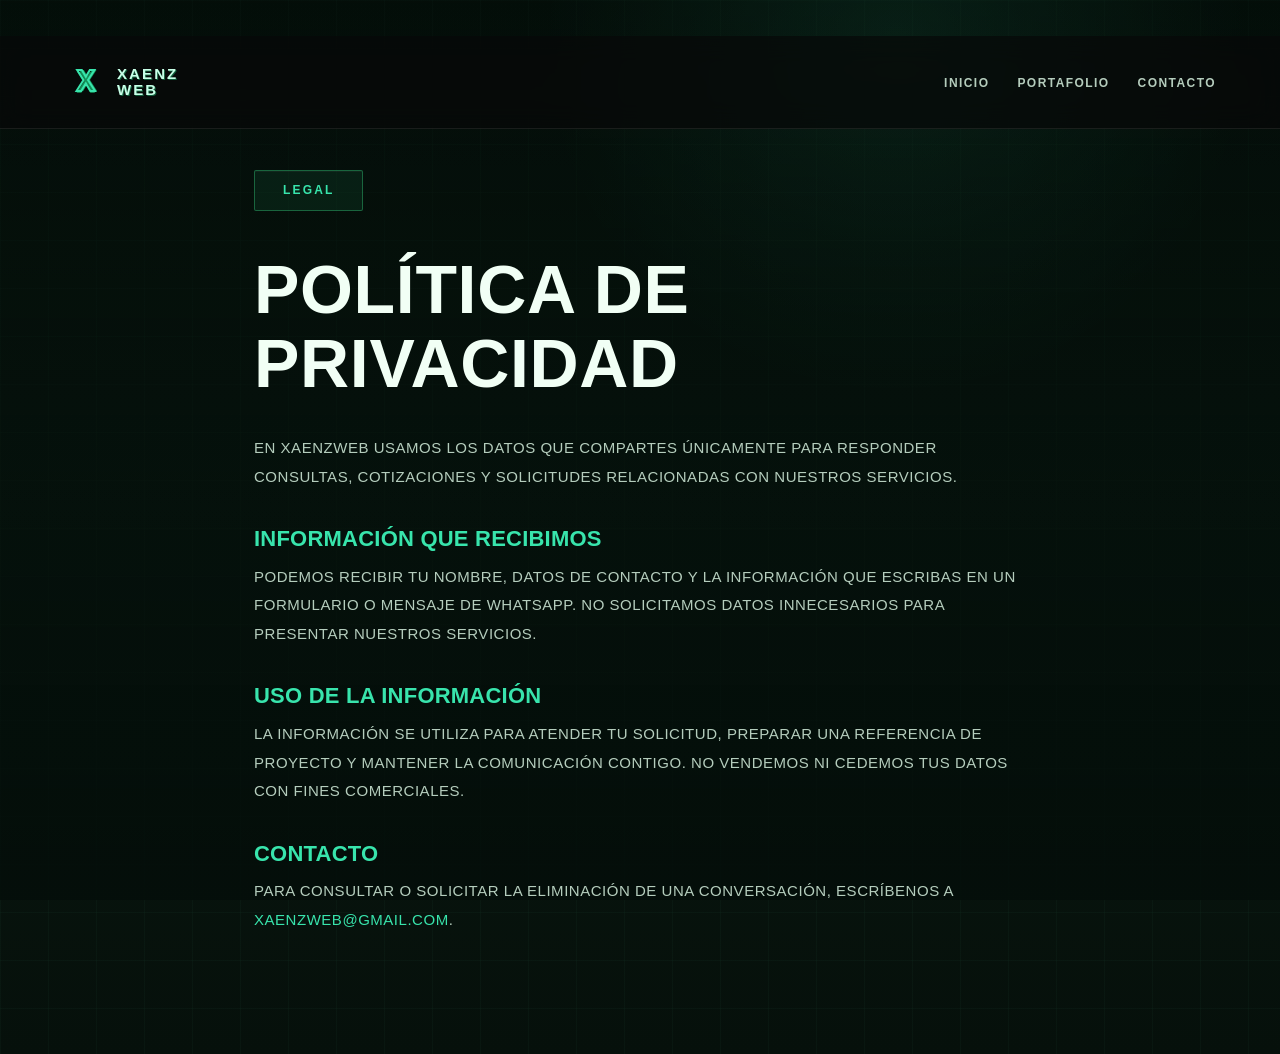
<file: privacidad.html>
<!DOCTYPE html>
<html lang="es">
<head>
    <meta charset="UTF-8">
    <meta name="viewport" content="width=device-width, initial-scale=1.0">
    <meta name="description" content="Política de privacidad de XaenzWeb.">
    <meta name="robots" content="index, follow">
    <title>Privacidad | XaenzWeb</title>
    <link rel="icon" type="image/png" href="logoXaenzWeb.png">
    <link rel="stylesheet" href="styles.css">
    <link rel="stylesheet" href="https://cdnjs.cloudflare.com/ajax/libs/font-awesome/6.4.0/css/all.min.css">
</head>
<body>
    <header class="header scrolled" id="header"><nav class="navbar"><a href="index.html" class="logo" aria-label="XaenzWeb, inicio"><img src="logoXaenzWeb.png" alt="XaenzWeb"></a><ul class="nav-menu" id="nav-menu"><li><a href="index.html" class="nav-link">Inicio</a></li><li><a href="portafolio.html" class="nav-link">Portafolio</a></li><li><a href="contacto.html" class="nav-link">Contacto</a></li></ul><div class="hamburger" id="hamburger" role="button" tabindex="0" aria-label="Abrir menú" aria-expanded="false" aria-controls="nav-menu"><span class="bar"></span><span class="bar"></span><span class="bar"></span></div></nav></header>
    <main class="legal-page"><div class="container"><span class="section-tag">Legal</span><h1>Política de privacidad</h1><p>En XaenzWeb usamos los datos que compartes únicamente para responder consultas, cotizaciones y solicitudes relacionadas con nuestros servicios.</p><h2>Información que recibimos</h2><p>Podemos recibir tu nombre, datos de contacto y la información que escribas en un formulario o mensaje de WhatsApp. No solicitamos datos innecesarios para presentar nuestros servicios.</p><h2>Uso de la información</h2><p>La información se utiliza para atender tu solicitud, preparar una referencia de proyecto y mantener la comunicación contigo. No vendemos ni cedemos tus datos con fines comerciales.</p><h2>Contacto</h2><p>Para consultar o solicitar la eliminación de una conversación, escríbenos a <a href="mailto:xaenzweb@gmail.com">xaenzweb@gmail.com</a>.</p></div></main>
    <script src="script.js"></script>
</body>
</html>
</file>
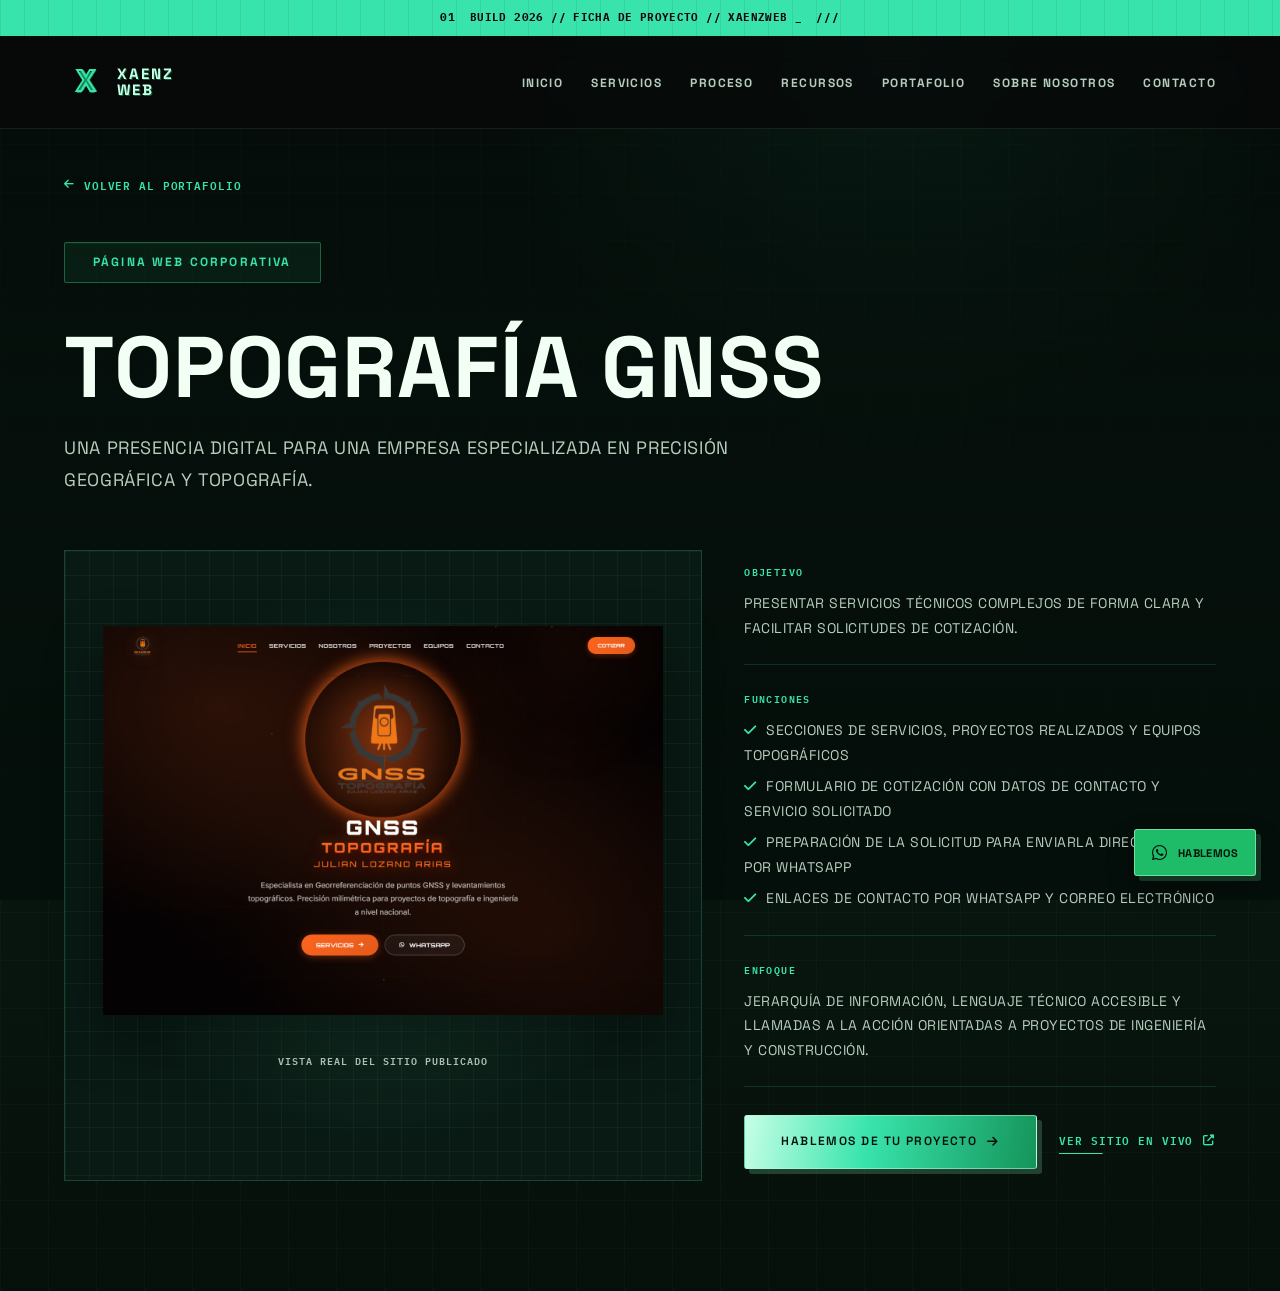
<file: proyecto.html>
<!DOCTYPE html>
<html lang="es">
<head>
    <meta charset="UTF-8">
    <meta name="viewport" content="width=device-width, initial-scale=1.0">
    <meta name="description" content="Ficha de proyecto desarrollado por XaenzWeb.">
    <meta name="robots" content="index, follow">
    <meta property="og:image" content="logoXaenzWeb.png">
    <title>Proyecto | XaenzWeb</title>
    <link rel="icon" type="image/png" href="logoXaenzWeb.png">
    <link rel="preconnect" href="https://fonts.googleapis.com">
    <link rel="preconnect" href="https://fonts.gstatic.com" crossorigin>
    <link href="https://fonts.googleapis.com/css2?family=IBM+Plex+Mono:wght@500;600&family=Inter:wght@400;500;600;700;800&family=Space+Grotesk:wght@500;600;700&display=swap" rel="stylesheet">
    <link rel="stylesheet" href="styles.css">
    <link rel="stylesheet" href="https://cdnjs.cloudflare.com/ajax/libs/font-awesome/6.4.0/css/all.min.css">
</head>
<body>
    <div class="announcement-bar"><span>BUILD 2026 // FICHA DE PROYECTO // XAENZWEB</span></div>
    <header class="header scrolled" id="header">
        <nav class="navbar">
            <a href="index.html" class="logo" aria-label="XaenzWeb, inicio">
                <img src="logoXaenzWeb.png" alt="XaenzWeb">
            </a>
            <ul class="nav-menu" id="nav-menu">
                <li><a href="index.html" class="nav-link">Inicio</a></li>
                <li><a href="servicios.html" class="nav-link">Servicios</a></li>
                <li><a href="index.html#proceso" class="nav-link">Proceso</a></li>
                <li><a href="recursos.html" class="nav-link">Recursos</a></li>
                <li><a href="portafolio.html" class="nav-link active">Portafolio</a></li>
                <li><a href="nosotros.html" class="nav-link">Sobre nosotros</a></li>
                <li><a href="contacto.html" class="nav-link">Contacto</a></li>
            </ul>
            <div class="hamburger" id="hamburger" role="button" tabindex="0" aria-label="Abrir menú" aria-expanded="false" aria-controls="nav-menu">
                <span class="bar"></span><span class="bar"></span><span class="bar"></span>
            </div>
        </nav>
    </header>

    <main class="project-detail" id="project-detail">
        <div class="container">
            <a class="back-link" href="portafolio.html"><i class="fas fa-arrow-left" aria-hidden="true"></i> Volver al portafolio</a>
            <div class="project-detail-header">
                <span class="section-tag" id="project-type">Proyecto digital</span>
                <h1 id="project-title">Cargando proyecto...</h1>
                <p id="project-summary"></p>
            </div>
            <div class="project-detail-layout">
                <figure class="project-detail-visual">
                    <img id="project-image" src="logoXaenzWeb.png" alt="Vista previa del proyecto">
                    <figcaption id="project-image-caption"></figcaption>
                </figure>
                <div class="project-detail-copy">
                    <div class="detail-block">
                        <span class="detail-label">Objetivo</span>
                        <p id="project-objective"></p>
                    </div>
                    <div class="detail-block">
                        <span class="detail-label">Funciones</span>
                        <ul id="project-features"></ul>
                    </div>
                    <div class="detail-block">
                        <span class="detail-label">Enfoque</span>
                        <p id="project-approach"></p>
                    </div>
                    <a class="btn btn-primary" id="project-action" href="contacto.html">Hablemos de tu proyecto <i class="fas fa-arrow-right" aria-hidden="true"></i></a>
                    <a class="btn-project project-live-link" id="project-live-link" target="_blank" rel="noopener noreferrer" hidden>Ver sitio en vivo <i class="fas fa-external-link-alt" aria-hidden="true"></i></a>
                </div>
            </div>
        </div>
    </main>

    <a class="whatsapp-float" href="https://wa.me/573102145133?text=Hola%20XaenzWeb,%20quiero%20cotizar%20un%20proyecto" target="_blank" rel="noopener noreferrer" aria-label="Contactar por WhatsApp">
        <i class="fab fa-whatsapp" aria-hidden="true"></i><span>Hablemos</span>
    </a>
    <script src="script.js"></script>
    <script>
        const projects = {
            gnss: {
                type: 'Página web corporativa', title: 'Topografía GNSS', image: 'preview-gnss.png',
                url: 'https://www-xaenz.github.io/GNSS/',
                summary: 'Una presencia digital para una empresa especializada en precisión geográfica y topografía.',
                objective: 'Presentar servicios técnicos complejos de forma clara y facilitar solicitudes de cotización.',
                features: ['Secciones de servicios, proyectos realizados y equipos topográficos', 'Formulario de cotización con datos de contacto y servicio solicitado', 'Preparación de la solicitud para enviarla directamente por WhatsApp', 'Enlaces de contacto por WhatsApp y correo electrónico'],
                approach: 'Jerarquía de información, lenguaje técnico accesible y llamadas a la acción orientadas a proyectos de ingeniería y construcción.'
            },
            purebeauty: {
                type: 'Tienda online', title: 'Pure Beauty', image: 'preview-purebeauty.png',
                url: 'https://www-xaenz.github.io/PUREBEAUTY/',
                summary: 'Una experiencia de catálogo para maquillaje, cuidado capilar y productos de belleza seleccionados.',
                objective: 'Organizar el catálogo y convertir la consulta de productos en pedidos directos.',
                features: ['Catálogo con marca, precio y existencias de productos', 'Carrito para agregar y gestionar productos', 'Envío del pedido directamente por WhatsApp', 'Panel administrativo para gestionar productos y existencias', 'Módulos de administración de ventas, encargos y deudas de clientes'],
                approach: 'Diseño cálido, navegación simple y foco visual en los productos para acompañar la decisión de compra.'
            },
            ezentia: {
                type: 'Comercio electrónico', title: 'Ezentia', image: 'preview-ezentia.png',
                url: 'https://www-xaenz.github.io/EZENTIA/',
                summary: 'Una tienda de perfumería de lujo para descubrir fragancias originales y comprar en Colombia.',
                objective: 'Construir una experiencia premium que combine descubrimiento de aromas, confianza y compra.',
                features: ['Catálogo de fragancias y páginas de producto', 'Carrito con cantidades, productos y total del pedido', 'Finalización del pedido por WhatsApp', 'Panel administrativo para gestionar productos y ventas'],
                approach: 'Dirección visual elegante, presentación editorial de productos y recorrido de compra directo.'
            },
            andreacardona: {
                type: 'Sitio web de portafolio', title: 'Andrea Cardona', image: 'preview-andrea-cardona.png',
                url: 'https://www-xaenz.github.io/ANDREACARDONA/',
                summary: 'Un portafolio digital para una diseñadora gráfica independiente enfocada en identidades visuales y piezas gráficas con personalidad.',
                objective: 'Presentar su identidad, servicios y proyectos en una experiencia clara y coherente con su estilo visual.',
                features: ['Filtros por categoría y vista ampliada de proyectos', 'Secciones de servicios, perfil y contacto', 'Enlaces directos y formulario que prepara un mensaje para WhatsApp', 'Panel administrativo para editar contenido, proyectos, servicios y testimonios'],
                approach: 'Estética contemporánea y oscura, tipografía expresiva y una narrativa centrada en conceptos visuales con carácter.'
            },
            si3: {
                type: 'Software operativo', title: 'SI-3 Sistema de Turnos', image: 'preview-si3-turnos.png',
                summary: 'Una herramienta para organizar la atención de proveedores y mostrar los turnos en pantalla.',
                objective: 'Reducir fricción en la atención mediante un flujo claro de registro, solicitud y consulta.',
                features: ['Solicitud de turno con empresa, vehículo, contacto, servicio y cita', 'Registro de materiales y datos de ingreso cuando aplican', 'Consulta del turno y estado de la fila de espera', 'Vista de turnos para pantalla de recepción', 'Panel de recepción para gestionar la atención e historial de turnos'],
                approach: 'Interfaz funcional y directa, diseñada para que cada usuario entienda el siguiente paso sin capacitación extensa.'
            },
            alistamiento: {
                type: 'Software interno', title: 'Alistamiento SI-3', image: 'preview-alistamiento-si3.png',
                summary: 'Un módulo de registro para documentar el alistamiento de pedidos y dejar trazabilidad del proceso.',
                objective: 'Centralizar la información del alistamiento en un registro verificable y fácil de consultar.',
                features: ['Registro de fecha, turno, referencia, materiales y responsable', 'Captura o carga de fotografías como evidencia', 'Firma en pantalla y confirmación del registro', 'Formulario de trazabilidad con cantidad, novedades y fotos', 'Panel administrativo para filtrar registros y exportar a Excel'],
                approach: 'Flujo operativo compacto para capturar evidencia y completar cada registro desde una sola pantalla.'
            }
        };

        const key = new URLSearchParams(window.location.search).get('proyecto') || 'gnss';
        const project = projects[key] || projects.gnss;
        document.title = `${project.title} | XaenzWeb`;
        document.getElementById('project-type').textContent = project.type;
        document.getElementById('project-title').textContent = project.title;
        document.getElementById('project-summary').textContent = project.summary;
        document.getElementById('project-objective').textContent = project.objective;
        document.getElementById('project-approach').textContent = project.approach;
        document.getElementById('project-image').src = project.image;
        document.getElementById('project-image').alt = `Captura de pantalla de ${project.title}`;
        document.getElementById('project-image-caption').textContent = project.url ? 'Vista real del sitio publicado' : 'Vista del sistema';
        const liveLink = document.getElementById('project-live-link');
        if (project.url) {
            liveLink.href = project.url;
            liveLink.hidden = false;
        }
        document.getElementById('project-features').innerHTML = project.features.map(feature => `<li><i class="fas fa-check" aria-hidden="true"></i>${feature}</li>`).join('');
    </script>
</body>
</html>
</file>
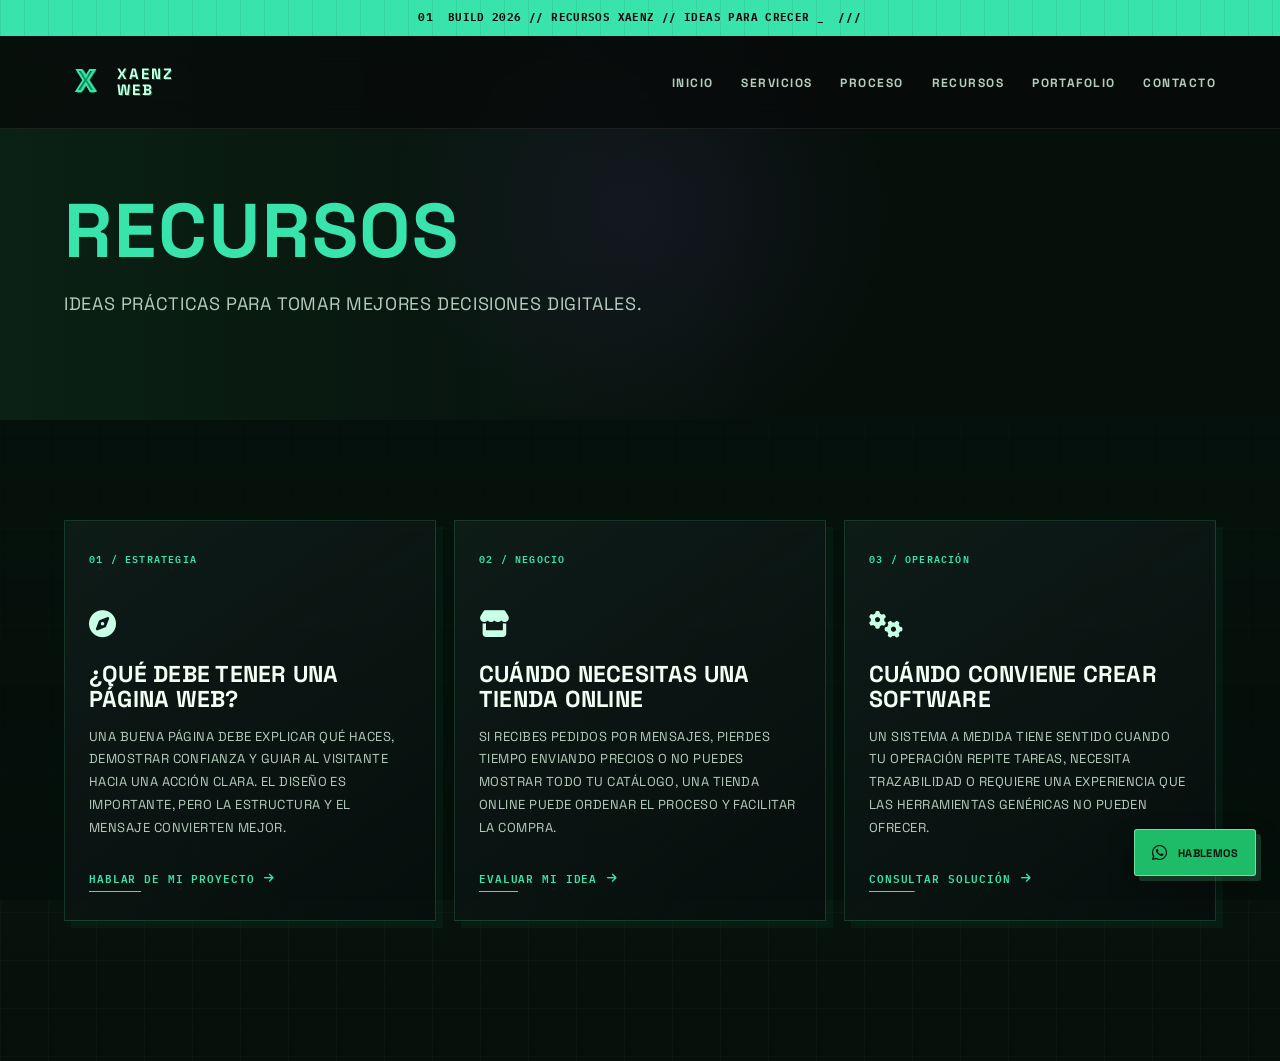
<file: recursos.html>
<!DOCTYPE html>
<html lang="es">
<head>
    <meta charset="UTF-8">
    <meta name="viewport" content="width=device-width, initial-scale=1.0">
    <meta name="description" content="Recursos de XaenzWeb sobre páginas web, tiendas online y software para negocios.">
    <meta name="keywords" content="recursos desarrollo web, consejos páginas web, software para negocios">
    <meta name="robots" content="index, follow">
    <meta property="og:title" content="Recursos | XaenzWeb">
    <meta property="og:description" content="Ideas y consejos para llevar tu negocio al mundo digital.">
    <meta property="og:image" content="logoXaenzWeb.png">
    <title>Recursos | XaenzWeb</title>
    <link rel="icon" type="image/png" href="logoXaenzWeb.png">
    <link rel="preconnect" href="https://fonts.googleapis.com">
    <link rel="preconnect" href="https://fonts.gstatic.com" crossorigin>
    <link href="https://fonts.googleapis.com/css2?family=IBM+Plex+Mono:wght@500;600&family=Inter:wght@400;500;600;700;800&family=Space+Grotesk:wght@500;600;700&display=swap" rel="stylesheet">
    <link rel="stylesheet" href="styles.css">
    <link rel="stylesheet" href="https://cdnjs.cloudflare.com/ajax/libs/font-awesome/6.4.0/css/all.min.css">
</head>
<body>
    <div class="announcement-bar"><span>BUILD 2026 // RECURSOS XAENZ // IDEAS PARA CRECER</span></div>
    <header class="header scrolled" id="header">
        <nav class="navbar">
            <a href="index.html" class="logo" aria-label="XaenzWeb, inicio"><img src="logoXaenzWeb.png" alt="XaenzWeb"></a>
            <ul class="nav-menu" id="nav-menu">
                <li><a href="index.html" class="nav-link">Inicio</a></li>
                <li><a href="servicios.html" class="nav-link">Servicios</a></li>
                <li><a href="index.html#proceso" class="nav-link">Proceso</a></li>
                <li><a href="recursos.html" class="nav-link active">Recursos</a></li>
                <li><a href="portafolio.html" class="nav-link">Portafolio</a></li>
                <li><a href="contacto.html" class="nav-link">Contacto</a></li>
            </ul>
            <div class="hamburger" id="hamburger" role="button" tabindex="0" aria-label="Abrir menú" aria-expanded="false" aria-controls="nav-menu"><span class="bar"></span><span class="bar"></span><span class="bar"></span></div>
        </nav>
    </header>

    <main class="resources-page">
        <section class="page-header"><div class="container"><h1>Recursos</h1><p>Ideas prácticas para tomar mejores decisiones digitales.</p></div></section>
        <section class="resources-list">
            <div class="container">
                <div class="resource-grid">
                    <article class="resource-card"><span class="resource-index">01 / ESTRATEGIA</span><i class="fas fa-compass" aria-hidden="true"></i><h2>¿Qué debe tener una página web?</h2><p>Una buena página debe explicar qué haces, demostrar confianza y guiar al visitante hacia una acción clara. El diseño es importante, pero la estructura y el mensaje convierten mejor.</p><a href="contacto.html" class="btn-project">Hablar de mi proyecto <i class="fas fa-arrow-right" aria-hidden="true"></i></a></article>
                    <article class="resource-card"><span class="resource-index">02 / NEGOCIO</span><i class="fas fa-store" aria-hidden="true"></i><h2>Cuándo necesitas una tienda online</h2><p>Si recibes pedidos por mensajes, pierdes tiempo enviando precios o no puedes mostrar todo tu catálogo, una tienda online puede ordenar el proceso y facilitar la compra.</p><a href="contacto.html" class="btn-project">Evaluar mi idea <i class="fas fa-arrow-right" aria-hidden="true"></i></a></article>
                    <article class="resource-card"><span class="resource-index">03 / OPERACIÓN</span><i class="fas fa-gears" aria-hidden="true"></i><h2>Cuándo conviene crear software</h2><p>Un sistema a medida tiene sentido cuando tu operación repite tareas, necesita trazabilidad o requiere una experiencia que las herramientas genéricas no pueden ofrecer.</p><a href="contacto.html" class="btn-project">Consultar solución <i class="fas fa-arrow-right" aria-hidden="true"></i></a></article>
                </div>
            </div>
        </section>
    </main>

    <a class="whatsapp-float" href="https://wa.me/573102145133?text=Hola%20XaenzWeb,%20quiero%20consultar%20un%20proyecto" target="_blank" rel="noopener noreferrer" aria-label="Contactar por WhatsApp"><i class="fab fa-whatsapp" aria-hidden="true"></i><span>Hablemos</span></a>
    <script src="script.js"></script>
</body>
</html>
</file>
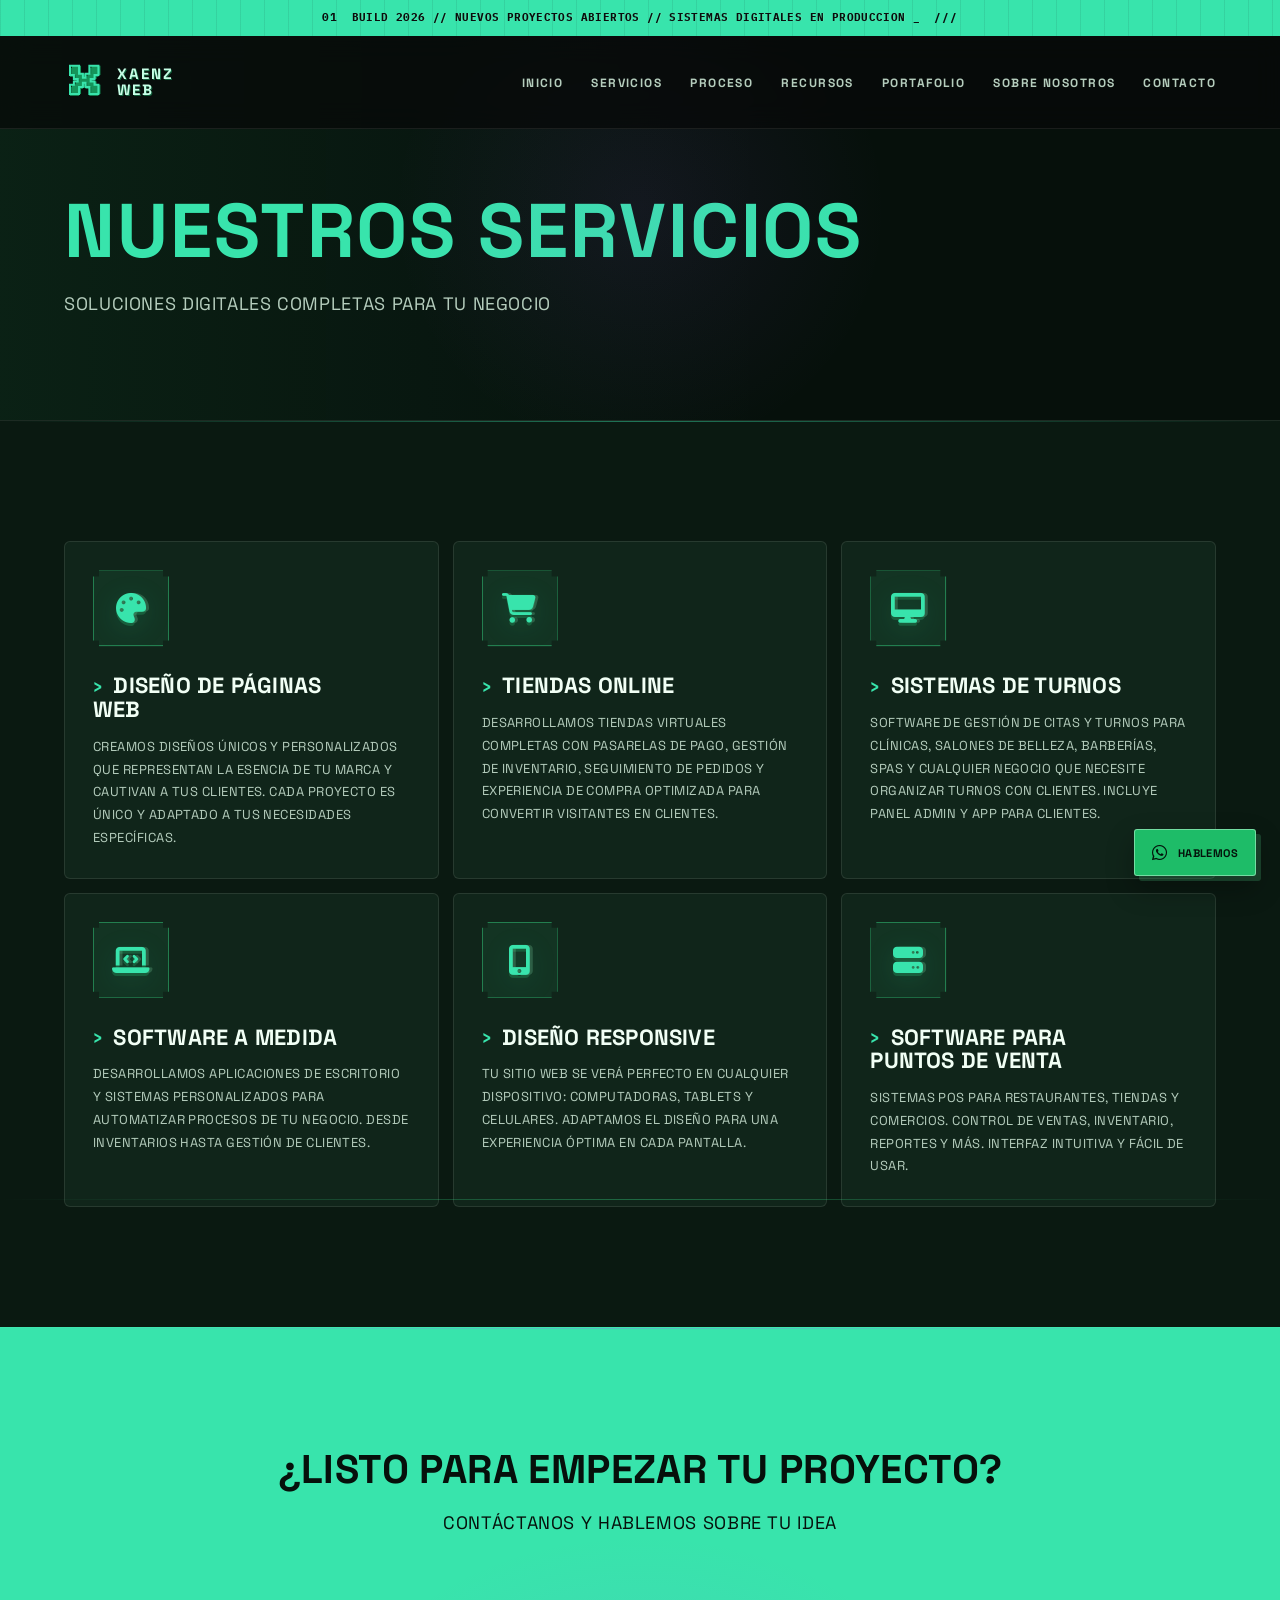
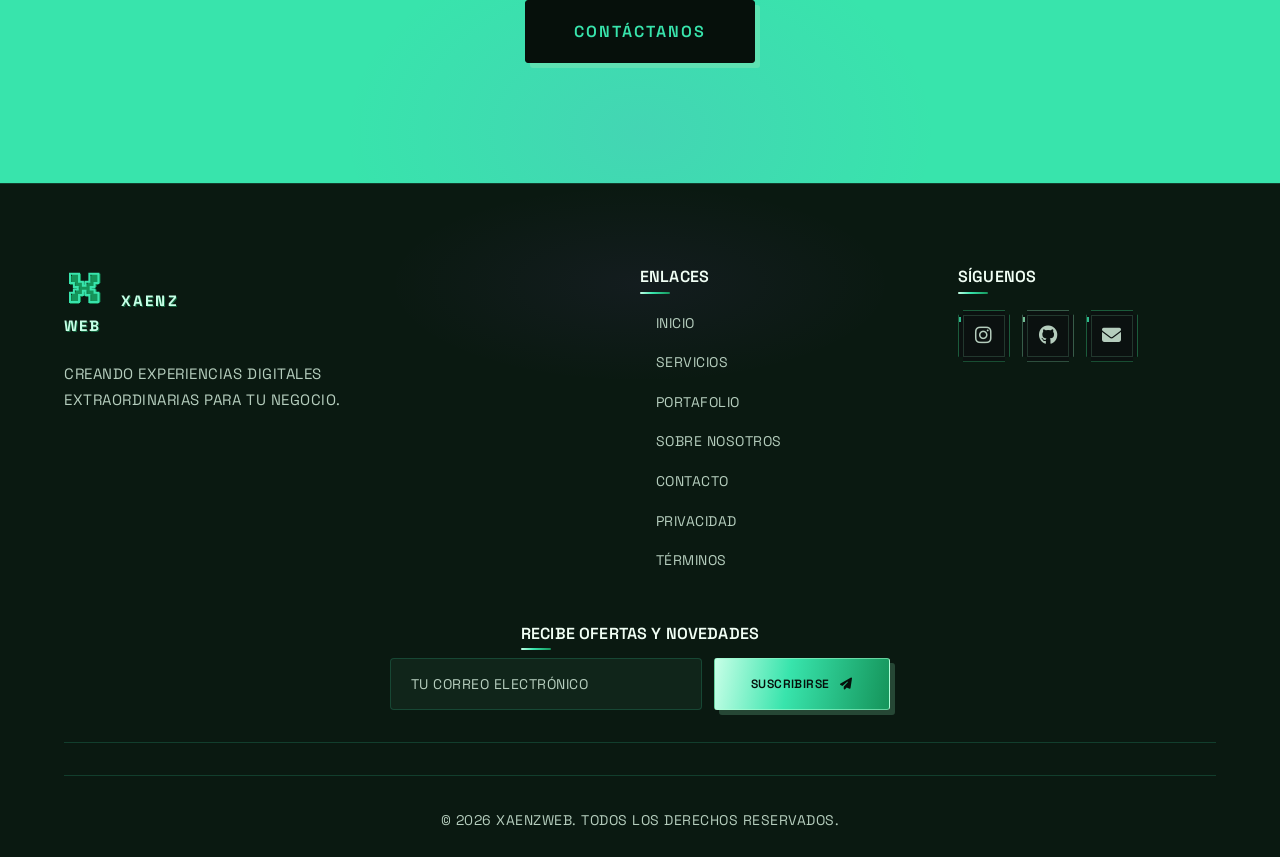
<file: servicios.html>
<!DOCTYPE html>
<html lang="es">
<head>
    <meta charset="UTF-8">
    <meta name="viewport" content="width=device-width, initial-scale=1.0">
    <title>Servicios - Xaenz Digital | Desarrollo Web Profesional</title>
    <meta name="description" content="Servicios de desarrollo web profesional: diseño de páginas web, tiendas online, sitios corporativos y optimización. Transformamos tu presencia digital.">
    <meta name="keywords" content="servicios web, diseño web, tiendas online, desarrollo web Colombia, mantenimiento web">
    <meta name="robots" content="index, follow">
    <meta property="og:title" content="Servicios - Xaenz Digital">
    <meta property="og:description" content="Desarrollo web profesional para tu negocio">
    <meta property="og:type" content="website">
    <meta property="og:image" content="logoXaenzWeb.png">
    <link rel="icon" type="image/png" href="logoXaenzWeb.png">
    <link rel="preconnect" href="https://fonts.googleapis.com">
    <link rel="preconnect" href="https://fonts.gstatic.com" crossorigin>
    <link href="https://fonts.googleapis.com/css2?family=IBM+Plex+Mono:wght@500;600&family=Press+Start+2P&family=Inter:wght@400;500;600;700;800&family=Space+Grotesk:wght@500;600;700&display=swap" rel="stylesheet">
    <link rel="stylesheet" href="styles.css">
    <link rel="stylesheet" href="https://cdnjs.cloudflare.com/ajax/libs/font-awesome/6.4.0/css/all.min.css">
</head>
<body>
    <div class="announcement-bar"><span>BUILD 2026 // NUEVOS PROYECTOS ABIERTOS // SISTEMAS DIGITALES EN PRODUCCION</span></div>
    <!-- Header -->
    <header class="header scrolled" id="header">
        <nav class="navbar">
            <a href="index.html" class="logo" aria-label="XaenzWeb, inicio">
                <img src="logoXaenzWeb.png" alt="XaenzWeb">
            </a>
            <ul class="nav-menu" id="nav-menu">
                <li><a href="index.html" class="nav-link">Inicio</a></li>
                <li><a href="servicios.html" class="nav-link active">Servicios</a></li>
                <li><a href="index.html#proceso" class="nav-link">Proceso</a></li>
                <li><a href="recursos.html" class="nav-link">Recursos</a></li>
                <li><a href="portafolio.html" class="nav-link">Portafolio</a></li>
                <li><a href="nosotros.html" class="nav-link">Sobre nosotros</a></li>
                <li><a href="contacto.html" class="nav-link">Contacto</a></li>
            </ul>
            <div class="hamburger" id="hamburger" role="button" tabindex="0" aria-label="Abrir menú" aria-expanded="false" aria-controls="nav-menu">
                <span class="bar"></span>
                <span class="bar"></span>
                <span class="bar"></span>
            </div>
        </nav>
    </header>

    <!-- Page Header -->
    <section class="page-header">
        <div class="container">
            <h1>Nuestros Servicios</h1>
            <p>Soluciones digitales completas para tu negocio</p>
        </div>
    </section>

    <!-- Servicios -->
    <section class="services" id="servicios">
        <div class="container">
            <div class="services-grid">
                <div class="service-card glass-card" data-aos="fade-up">
                    <div class="service-icon">
                        <i class="fas fa-palette"></i>
                    </div>
                    <h3>Diseño de páginas web</h3>
                    <p>Creamos diseños únicos y personalizados que representan la esencia de tu marca y cautivan a tus clientes. Cada proyecto es único y adaptado a tus necesidades específicas.</p>
                </div>
                <div class="service-card glass-card" data-aos="fade-up" data-aos-delay="100">
                    <div class="service-icon">
                        <i class="fas fa-shopping-cart"></i>
                    </div>
                    <h3>Tiendas online</h3>
                    <p>Desarrollamos tiendas virtuales completas con pasarelas de pago, gestión de inventario, seguimiento de pedidos y experiencia de compra optimizada para convertir visitantes en clientes.</p>
                </div>
                <div class="service-card glass-card" data-aos="fade-up" data-aos-delay="200">
                    <div class="service-icon">
                        <i class="fas fa-desktop"></i>
                    </div>
                    <h3>Sistemas de turnos</h3>
                    <p>Software de gestión de citas y turnos para clínicas, salones de belleza, barberías, spas y cualquier negocio que necesite organizar turnos con clientes. Incluye panel admin y app para clientes.</p>
                </div>
                <div class="service-card glass-card" data-aos="fade-up" data-aos-delay="300">
                    <div class="service-icon">
                        <i class="fas fa-laptop-code"></i>
                    </div>
                    <h3>Software a medida</h3>
                    <p>Desarrollamos aplicaciones de escritorio y sistemas personalizados para automatizar procesos de tu negocio. Desde inventarios hasta gestión de clientes.</p>
                </div>
                <div class="service-card glass-card" data-aos="fade-up" data-aos-delay="400">
                    <div class="service-icon">
                        <i class="fas fa-mobile-alt"></i>
                    </div>
                    <h3>Diseño responsive</h3>
                    <p>Tu sitio web se verá perfecto en cualquier dispositivo: computadoras, tablets y celulares. Adaptamos el diseño para una experiencia óptima en cada pantalla.</p>
                </div>
                <div class="service-card glass-card" data-aos="fade-up" data-aos-delay="500">
                    <div class="service-icon">
                        <i class="fas fa-server"></i>
                    </div>
                    <h3>Software para puntos de venta</h3>
                    <p>Sistemas POS para restaurantes, tiendas y comercios. Control de ventas, inventario, reportes y más. Interfaz intuitiva y fácil de usar.</p>
                </div>
            </div>
        </div>
    </section>

    <!-- CTA -->
    <section class="cta">
        <div class="container">
            <h2>¿Listo para empezar tu proyecto?</h2>
            <p>Contáctanos y hablemos sobre tu idea</p>
            <a href="contacto.html" class="btn btn-primary">Contáctanos</a>
        </div>
    </section>

    <!-- Footer -->
    <footer class="footer">
        <div class="container">
            <div class="footer-content">
                <div class="footer-brand">
                    <a href="index.html" class="logo" aria-label="XaenzWeb, inicio">
                        <img src="logoXaenzWeb.png" alt="XaenzWeb">
                    </a>
                    <p>Creando experiencias digitales extraordinarias para tu negocio.</p>
                </div>
                <div class="footer-links">
                    <h4>Enlaces</h4>
                    <ul>
                        <li><a href="index.html">Inicio</a></li>
                        <li><a href="servicios.html">Servicios</a></li>
                        <li><a href="portafolio.html">Portafolio</a></li>
                        <li><a href="nosotros.html">Sobre nosotros</a></li>
                        <li><a href="contacto.html">Contacto</a></li>
                        <li><a href="privacidad.html">Privacidad</a></li>
                        <li><a href="terminos.html">Términos</a></li>
                    </ul>
                </div>
                <div class="footer-social">
                    <h4>Síguenos</h4>
                    <div class="social-links">
                        <a href="https://www.instagram.com/webxaenz27?igsh=am1wd3poMzBpY3Nm" target="_blank" rel="noopener noreferrer" aria-label="Instagram"><i class="fab fa-instagram"></i></a>
                        <a href="https://github.com/WWW-XAENZ" target="_blank" rel="noopener noreferrer" aria-label="GitHub"><i class="fab fa-github"></i></a>
                        <a href="contacto.html" aria-label="Contacto"><i class="fas fa-envelope"></i></a>
                    </div>
                </div>
            </div>
            <div class="footer-newsletter">
                <h4>Recibe ofertas y novedades</h4>
                <form class="newsletter-form" id="newsletter-form">
                    <input type="email" placeholder="Tu correo electrónico" required>
                    <button type="submit" class="btn btn-primary">
                        <span>Suscribirse</span>
                        <i class="fas fa-paper-plane"></i>
                    </button>
                </form>
            </div>
            <div class="footer-bottom">
                <p>&copy; 2026 XaenzWeb. Todos los derechos reservados.</p>
            </div>
        </div>
    </footer>

    <a class="whatsapp-float" href="https://wa.me/573102145133?text=Hola%20XaenzWeb,%20quiero%20cotizar%20un%20proyecto" target="_blank" rel="noopener noreferrer" aria-label="Contactar por WhatsApp">
        <i class="fab fa-whatsapp" aria-hidden="true"></i><span>Hablemos</span>
    </a>
    <script src="script.js"></script>
</body>
</html>
</file>
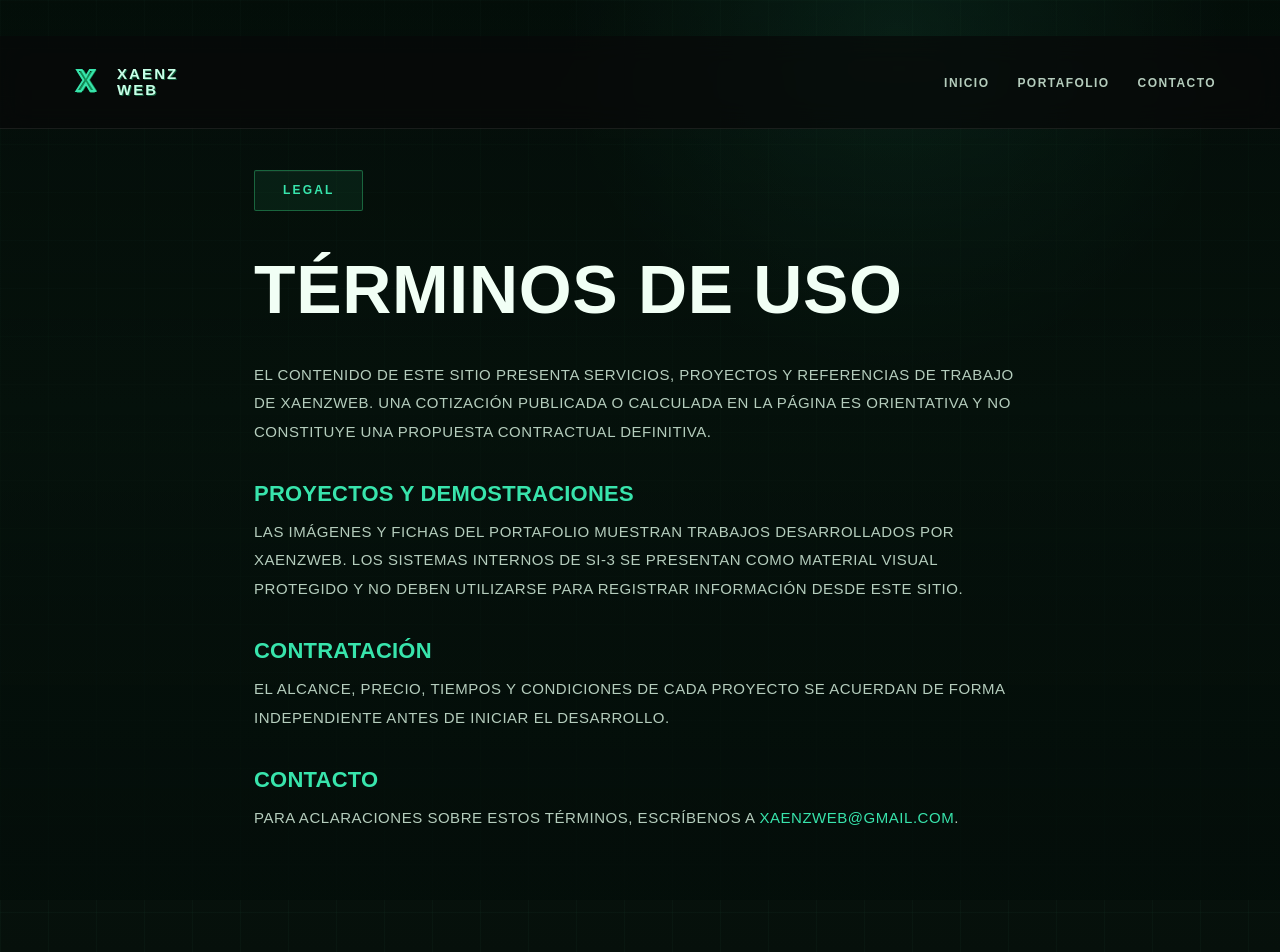
<file: terminos.html>
<!DOCTYPE html>
<html lang="es">
<head>
    <meta charset="UTF-8">
    <meta name="viewport" content="width=device-width, initial-scale=1.0">
    <meta name="description" content="Términos de uso de XaenzWeb.">
    <meta name="robots" content="index, follow">
    <title>Términos | XaenzWeb</title>
    <link rel="icon" type="image/png" href="logoXaenzWeb.png">
    <link rel="stylesheet" href="styles.css">
    <link rel="stylesheet" href="https://cdnjs.cloudflare.com/ajax/libs/font-awesome/6.4.0/css/all.min.css">
</head>
<body>
    <header class="header scrolled" id="header"><nav class="navbar"><a href="index.html" class="logo" aria-label="XaenzWeb, inicio"><img src="logoXaenzWeb.png" alt="XaenzWeb"></a><ul class="nav-menu" id="nav-menu"><li><a href="index.html" class="nav-link">Inicio</a></li><li><a href="portafolio.html" class="nav-link">Portafolio</a></li><li><a href="contacto.html" class="nav-link">Contacto</a></li></ul><div class="hamburger" id="hamburger" role="button" tabindex="0" aria-label="Abrir menú" aria-expanded="false" aria-controls="nav-menu"><span class="bar"></span><span class="bar"></span><span class="bar"></span></div></nav></header>
    <main class="legal-page"><div class="container"><span class="section-tag">Legal</span><h1>Términos de uso</h1><p>El contenido de este sitio presenta servicios, proyectos y referencias de trabajo de XaenzWeb. Una cotización publicada o calculada en la página es orientativa y no constituye una propuesta contractual definitiva.</p><h2>Proyectos y demostraciones</h2><p>Las imágenes y fichas del portafolio muestran trabajos desarrollados por XaenzWeb. Los sistemas internos de SI-3 se presentan como material visual protegido y no deben utilizarse para registrar información desde este sitio.</p><h2>Contratación</h2><p>El alcance, precio, tiempos y condiciones de cada proyecto se acuerdan de forma independiente antes de iniciar el desarrollo.</p><h2>Contacto</h2><p>Para aclaraciones sobre estos términos, escríbenos a <a href="mailto:xaenzweb@gmail.com">xaenzweb@gmail.com</a>.</p></div></main>
    <script src="script.js"></script>
</body>
</html>
</file>
<file: styles.css>
/* =============================================
   XAENZ DIGITAL - Modern Tech Design
   ============================================= */

/* Variables */
:root {
    --primary: #38E4AC;
    --primary-dark: #15945A;
    --primary-light: #C7FFE7;
    --secondary: #84d8ff;
    --accent: #a7f3d0;
    --dark: #050b0a;
    --dark-secondary: #0b1413;
    --dark-tertiary: #111b1a;
    --dark-quaternary: #172622;
    --light: #f3f8f6;
    --light-secondary: #bfd0cb;
    --muted: #7a8e88;
    --glass-bg: rgba(13, 22, 20, 0.78);
    --glass-border: rgba(56, 228, 172, 0.12);
    --gradient-primary: linear-gradient(135deg, #C7FFE7 0%, #38E4AC 48%, #15945A 100%);
    --gradient-glow: radial-gradient(circle at center, rgba(56, 228, 172, 0.24) 0%, rgba(132, 216, 255, 0.12) 26%, transparent 72%);
    --shadow-glow: 0 10px 30px rgba(7, 16, 14, 0.9), 0 0 0 1px rgba(126, 240, 201, 0.08);
    --radius-sm: 12px;
    --radius-md: 20px;
    --radius-lg: 30px;
    --transition: all 0.35s cubic-bezier(0.4, 0, 0.2, 1);
    --font-body: 'Inter', 'Segoe UI', sans-serif;
    --font-display: 'Space Grotesk', 'Inter', sans-serif;
}

/* Custom Scrollbar */
::-webkit-scrollbar {
    width: 10px;
}

::-webkit-scrollbar-thumb {
    background: var(--primary);
    border-radius: 5px;
}

::-webkit-scrollbar-thumb:hover {
    background: var(--primary-light);
}

/* Firefox */
* {
    scrollbar-width: thin;
    scrollbar-color: var(--primary) var(--dark-secondary);
}

/* Reset */
*, *::before, *::after {
    margin: 0;
    padding: 0;
    box-sizing: border-box;
}

html {
    scroll-behavior: smooth;
    scroll-padding-top: 80px;
}

body {
    font-family: var(--font-body);
    background:
        radial-gradient(circle at 15% 10%, rgba(110, 231, 183, 0.12), transparent 22%),
        radial-gradient(circle at 85% 12%, rgba(132, 216, 255, 0.1), transparent 24%),
        linear-gradient(180deg, #050b0a 0%, #07110f 18%, #0b1413 42%, #060d0d 100%);
    color: var(--light);
    line-height: 1.6;
    overflow-x: hidden;
    position: relative;
    letter-spacing: -0.01em;
}

h1, h2, h3, h4, h5, h6,
.nav-link,
.btn,
.section-tag,
.filter-btn,
.logo,
.footer h4,
.contact-card h3,
.portfolio-info h3,
.service-card h3 {
    font-family: var(--font-display);
    letter-spacing: 0.01em;
    text-transform: uppercase;
}

h1, h2, h3, h4, h5, h6 {
    font-weight: 800;
    line-height: 1.08;
}

.hero-title,
.section-title,
.page-header h1 {
    letter-spacing: 0.025em;
}

.hero-title .accent,
.section-title span {
    letter-spacing: 0.025em;
}

body::before {
    content: '';
    position: fixed;
    inset: 0;
    background:
        linear-gradient(rgba(132, 255, 197, 0.02) 1px, transparent 1px),
        linear-gradient(90deg, rgba(132, 255, 197, 0.02) 1px, transparent 1px);
    background-size: 26px 26px;
    pointer-events: none;
    z-index: 0;
}

body::after {
    content: '';
    position: fixed;
    inset: 0;
    background: linear-gradient(180deg, rgba(4, 14, 10, 0.25), rgba(4, 14, 10, 0.8));
    pointer-events: none;
    z-index: 0;
}

.code-background {
    position: fixed;
    inset: 0;
    overflow: hidden;
    pointer-events: none;
    z-index: 0;
    opacity: 0.95;
    filter: saturate(1.3);
    background: rgba(5, 17, 12, 0.12);
}

.code-background canvas {
    display: block;
    width: 100%;
    height: 100%;
    image-rendering: pixelated;
}

body > * {
    position: relative;
    z-index: 1;
}

a {
    text-decoration: none;
    color: inherit;
}

ul {
    list-style: none;
}

img {
    max-width: 100%;
    display: block;
}

.container {
    max-width: 1200px;
    margin: 0 auto;
    padding: 0 24px;
}

/* Typography */
.section-header {
    text-align: center;
    margin-bottom: 64px;
}

.section-tag {
    display: inline-block;
    padding: 10px 28px;
    background: rgba(62, 207, 142, 0.08);
    border: 1px solid rgba(62, 207, 142, 0.18);
    border-radius: 999px;
    font-size: 12px;
    font-weight: 700;
    color: var(--primary-light);
    text-transform: uppercase;
    letter-spacing: 0.18em;
    margin-bottom: 20px;
    box-shadow: inset 0 1px 0 rgba(255,255,255,0.04);
}

.section-title {
    font-size: clamp(36px, 5.5vw, 56px);
    font-weight: 800;
    margin-bottom: 16px;
    color: var(--light);
}

.section-title span {
    background: var(--gradient-primary);
    -webkit-background-clip: text;
    -webkit-text-fill-color: transparent;
    background-clip: text;
}

.section-subtitle {
    font-size: 18px;
    color: var(--light-secondary);
    max-width: 560px;
    margin: 0 auto;
}

/* Buttons */
.btn {
    display: inline-flex;
    align-items: center;
    justify-content: center;
    gap: 10px;
    padding: 16px 36px;
    font-size: 15px;
    font-weight: 600;
    border-radius: var(--radius-sm);
    cursor: pointer;
    transition: var(--transition);
    border: none;
    font-family: var(--font-display);
    letter-spacing: 0.08em;
}

.btn-primary {
    background: var(--gradient-primary);
    color: #05130d;
    box-shadow: 0 10px 28px rgba(54, 211, 153, 0.28);
    border: 1px solid rgba(166, 255, 210, 0.55);
}

.btn-primary:hover {
    transform: translateY(-2px);
    box-shadow: 0 15px 32px rgba(54, 211, 153, 0.36);
}

.btn-secondary {
    background: rgba(255, 255, 255, 0.01);
    color: var(--light);
    border: 1px solid rgba(255, 255, 255, 0.14);
    box-shadow: inset 0 1px 0 rgba(255,255,255,0.04);
}

.btn-secondary:hover {
    border-color: rgba(62, 207, 142, 0.35);
    color: var(--primary-light);
    background: rgba(62, 207, 142, 0.06);
}

/* Glass Card */
.glass-card {
    background: linear-gradient(180deg, rgba(17, 27, 26, 0.92), rgba(11, 18, 17, 0.78));
    border: 1px solid rgba(145, 255, 207, 0.12);
    border-radius: var(--radius-md);
    transition: var(--transition);
    box-shadow: inset 0 1px 0 rgba(255,255,255,0.03), 0 18px 30px rgba(0,0,0,0.15);
}

.glass-card:hover {
    background: linear-gradient(180deg, rgba(18, 28, 25, 0.98), rgba(10, 17, 16, 0.84));
    border-color: rgba(126, 240, 201, 0.2);
    transform: translateY(-6px);
    box-shadow: 0 26px 42px rgba(0,0,0,0.22), 0 0 0 1px rgba(126,240,201,0.08);
}

/* =============================================
   HEADER
   ============================================= */
.header {
    position: fixed;
    top: 36px;
    left: 0;
    right: 0;
    z-index: 1000;
    padding: 20px 0;
    transition: all 0.4s cubic-bezier(0.4, 0, 0.2, 1);
    background: transparent;
}

.announcement-bar {
    position: fixed;
    top: 0;
    left: 0;
    right: 0;
    z-index: 1100;
    min-height: 36px;
    display: flex;
    align-items: center;
    justify-content: center;
    gap: 14px;
    padding: 8px 20px;
    overflow: hidden;
    background: #07110f;
    border-bottom: 1px solid rgba(126, 240, 201, 0.16);
    color: var(--light-secondary);
    font-family: 'IBM Plex Mono', 'Courier New', monospace;
    font-size: 11px;
    font-weight: 500;
    letter-spacing: 0.08em;
    text-transform: uppercase;
}

.announcement-bar::before {
    content: '01';
    color: var(--primary);
    font-weight: 700;
}

.announcement-bar::after {
    content: '///';
    color: var(--secondary);
    font-weight: 700;
}

.announcement-bar span {
    white-space: nowrap;
    animation: announcementPulse 3s ease-in-out infinite;
}

@keyframes announcementPulse {
    0%, 100% { opacity: 0.68; }
    50% { opacity: 1; }
}

.header.scrolled {
    background: rgba(7, 12, 11, 0.8);
    border-bottom: 1px solid rgba(148, 255, 210, 0.1);
    padding: 12px 0;
    backdrop-filter: blur(18px);
    box-shadow: 0 12px 30px rgba(0, 0, 0, 0.28);
}

.navbar {
    display: flex;
    justify-content: space-between;
    align-items: center;
    max-width: 1200px;
    margin: 0 auto;
    padding: 0 24px;
}

.logo {
    display: flex;
    align-items: center;
}

.logo img {
    height: 60px;
    width: auto;
    filter: drop-shadow(0 0 30px rgba(168, 85, 247, 0.6));
    transition: all 0.4s cubic-bezier(0.4, 0, 0.2, 1);
}

.logo:hover img {
    filter: drop-shadow(0 0 40px rgba(168, 85, 247, 0.8));
    transform: scale(1.08);
}

.nav-menu {
    display: flex;
    align-items: center;
    gap: 40px;
}

.nav-link {
    font-size: 15px;
    font-weight: 700;
    color: var(--light-secondary);
    transition: var(--transition);
    position: relative;
}

.nav-link::after {
    content: '';
    position: absolute;
    bottom: -5px;
    left: 0;
    width: 0;
    height: 2px;
    background: var(--gradient-primary);
    transition: var(--transition);
    border-radius: 999px;
}

.nav-link:hover,
.nav-link.active {
    color: var(--light);
}

.nav-link:hover::after,
.nav-link.active::after {
    width: 100%;
}

.hamburger {
    display: none;
    flex-direction: column;
    gap: 6px;
    cursor: pointer;
    z-index: 1001;
}

.hamburger:focus-visible {
    outline: 2px solid var(--primary);
    outline-offset: 6px;
}

.bar {
    width: 28px;
    height: 2px;
    background: var(--light);
    transition: var(--transition);
    border-radius: 2px;
}

.hamburger.active .bar:nth-child(1) {
    transform: rotate(45deg) translate(6px, 6px);
}

.hamburger.active .bar:nth-child(2) {
    opacity: 0;
}

.hamburger.active .bar:nth-child(3) {
    transform: rotate(-45deg) translate(6px, -6px);
}

/* =============================================
   HERO SECTION
   ============================================= */
.hero {
    min-height: 100vh;
    display: flex;
    align-items: center;
    justify-content: center;
    position: relative;
    padding: 140px 24px 100px;
    overflow: hidden;
    background:
        radial-gradient(ellipse 80% 50% at 50% -20%, rgba(62, 207, 142, 0.2) 0%, transparent 48%),
        radial-gradient(ellipse 60% 50% at 80% 100%, rgba(59, 130, 246, 0.1) 0%, transparent 50%),
        linear-gradient(180deg, rgba(5, 12, 10, 0.72) 0%, rgba(6, 15, 14, 0.2) 100%);
}

.hero::before {
    content: '';
    position: absolute;
    top: 30%;
    left: 20%;
    width: 300px;
    height: 300px;
    background: radial-gradient(circle, rgba(103, 241, 161, 0.35) 0%, transparent 70%);
    filter: blur(60px);
    animation: pulse 6s ease-in-out infinite;
}

.hero::after {
    content: '';
    position: absolute;
    bottom: 25%;
    right: 15%;
    width: 250px;
    height: 250px;
    background: radial-gradient(circle, rgba(34, 211, 238, 0.25) 0%, transparent 70%);
    filter: blur(50px);
    animation: pulse 8s ease-in-out infinite reverse;
}

.hero-glow {
    position: absolute;
    top: 50%;
    left: 50%;
    transform: translate(-50%, -50%);
    width: 600px;
    height: 600px;
    background: radial-gradient(circle, rgba(168, 85, 247, 0.03) 0%, transparent 60%);
    pointer-events: none;
    animation: glowPulse 10s ease-in-out infinite;
}

@keyframes pulse {
    0%, 100% { transform: scale(1); opacity: 0.6; }
    50% { transform: scale(1.2); opacity: 0.8; }
}

@keyframes glowPulse {
    0%, 100% { transform: translate(-50%, -50%) scale(1); opacity: 0.5; }
    50% { transform: translate(-50%, -50%) scale(1.1); opacity: 0.8; }
}

.hero-content {
    position: relative;
    z-index: 1;
    text-align: center;
    max-width: 880px;
}

.hero-content > * {
    animation: fadeInUp 1s ease-out forwards;
    opacity: 0;
}

.hero-content > *:nth-child(1) { animation-delay: 0.1s; }
.hero-content > *:nth-child(2) { animation-delay: 0.2s; }
.hero-content > *:nth-child(3) { animation-delay: 0.4s; }

@keyframes fadeInUp {
    from {
        opacity: 0;
        transform: translateY(50px);
    }
    to {
        opacity: 1;
        transform: translateY(0);
    }
}

.hero-content {
    background: rgba(10, 17, 16, 0.55);
    border: 1px solid rgba(120, 255, 192, 0.12);
    border-radius: 26px;
    padding: 34px 28px 28px;
    backdrop-filter: blur(6px);
    box-shadow: inset 0 1px 0 rgba(255,255,255,0.04), 0 18px 60px rgba(0,0,0,0.18);
}

.hero-title {
    font-size: clamp(38px, 7vw, 72px);
    font-weight: 800;
    line-height: 1.05;
    margin-bottom: 28px;
    letter-spacing: -1.5px;
}

.hero-title .line {
    display: block;
}

.hero-title .accent {
    background: linear-gradient(135deg, #b8ffe0 0%, #6fe8aa 22%, #3ecf8e 50%, #c9ffe0 100%);
    -webkit-background-clip: text;
    -webkit-text-fill-color: transparent;
    background-clip: text;
    position: relative;
    text-shadow: 0 0 30px rgba(62, 207, 142, 0.2);
}

.hero-title .accent::after {
    content: '';
    position: absolute;
    bottom: 0;
    left: 0;
    width: 100%;
    height: 4px;
    background: var(--gradient-primary);
    border-radius: 2px;
    transform: scaleX(0);
    transform-origin: left;
    animation: underline 1s ease-out 1s forwards;
}

@keyframes underline {
    to { transform: scaleX(1); }
}

.hero-subtitle {
    font-size: clamp(16px, 2vw, 20px);
    color: var(--light-secondary);
    margin-bottom: 44px;
    max-width: 580px;
    margin-left: auto;
    margin-right: auto;
}

.hero-buttons {
    display: flex;
    gap: 16px;
    justify-content: center;
    flex-wrap: wrap;
}

.hero-buttons .btn {
    position: relative;
    overflow: hidden;
}

.hero-buttons .btn::before {
    content: '';
    position: absolute;
    top: 0;
    left: -100%;
    width: 100%;
    height: 100%;
    background: linear-gradient(90deg, transparent, rgba(255,255,255,0.2), transparent);
    transition: 0.5s;
}

.hero-buttons .btn:hover::before {
    left: 100%;
}

/* Trust Badges */
.trust-badges {
    display: flex;
    gap: 32px;
    justify-content: center;
    margin-top: 48px;
    flex-wrap: wrap;
}

.trust-badge {
    display: flex;
    align-items: center;
    gap: 10px;
    padding: 12px 20px;
    background: var(--glass-bg);
    border: 1px solid var(--glass-border);
    border-radius: var(--radius-sm);
    color: var(--light-secondary);
    font-size: 13px;
    transition: var(--transition);
}

.trust-badge:hover {
    border-color: rgba(168, 85, 247, 0.3);
    background: rgba(168, 85, 247, 0.05);
}

.trust-badge i {
    color: var(--primary-light);
    font-size: 16px;
}

.scroll-indicator {
    position: absolute;
    bottom: 40px;
    left: 50%;
    transform: translateX(-50%);
    display: flex;
    flex-direction: column;
    align-items: center;
    gap: 10px;
    color: var(--light-secondary);
    font-size: 11px;
    text-transform: uppercase;
    letter-spacing: 3px;
}

.scroll-indicator i {
    animation: bounce 2s infinite;
}

/* Floating Shapes */
.floating-shapes {
    position: absolute;
    top: 0;
    left: 0;
    width: 100%;
    height: 100%;
    pointer-events: none;
    overflow: hidden;
}

.shape {
    position: absolute;
    border-radius: 50%;
    filter: blur(60px);
    opacity: 0.4;
    animation: float 20s ease-in-out infinite;
}

.shape-1 {
    width: 300px;
    height: 300px;
    background: var(--primary);
    top: 10%;
    left: 5%;
    animation-delay: 0s;
}

.shape-2 {
    width: 200px;
    height: 200px;
    background: var(--secondary);
    top: 60%;
    right: 10%;
    animation-delay: -5s;
}

.shape-3 {
    width: 150px;
    height: 150px;
    background: var(--accent);
    bottom: 20%;
    left: 15%;
    animation-delay: -10s;
}

.shape-4 {
    width: 100px;
    height: 100px;
    background: var(--primary-light);
    top: 30%;
    right: 25%;
    animation-delay: -15s;
}

@keyframes float {
    0%, 100% { transform: translate(0, 0) rotate(0deg); }
    25% { transform: translate(30px, -30px) rotate(90deg); }
    50% { transform: translate(-20px, 20px) rotate(180deg); }
    75% { transform: translate(20px, 30px) rotate(270deg); }
}

/* Hero Badge */
.hero-badge {
    display: inline-flex;
    align-items: center;
    gap: 10px;
    padding: 10px 20px;
    background: rgba(168, 85, 247, 0.1);
    border: 1px solid rgba(168, 85, 247, 0.2);
    border-radius: 50px;
    margin-bottom: 24px;
    font-size: 13px;
    color: var(--light-secondary);
    animation: fadeInUp 0.6s ease-out 0.1s forwards;
    opacity: 0;
}

.badge-dot {
    width: 8px;
    height: 8px;
    background: #22c55e;
    border-radius: 50%;
    animation: pulse 2s ease-in-out infinite;
}

@keyframes bounce {
    0%, 20%, 50%, 80%, 100% { transform: translateY(0); }
    40% { transform: translateY(8px); }
    60% { transform: translateY(4px); }
}

/* =============================================
   SERVICES SECTION
   ============================================= */
.services {
    padding: 120px 0;
    background: var(--dark-secondary);
    position: relative;
    overflow: hidden;
}

.services::before {
    content: '';
    position: absolute;
    top: 0;
    left: 0;
    right: 0;
    height: 1px;
    background: linear-gradient(90deg, transparent, rgba(168, 85, 247, 0.3), transparent);
}

.services::after {
    content: '';
    position: absolute;
    bottom: -100px;
    right: -100px;
    width: 400px;
    height: 400px;
    background: radial-gradient(circle, rgba(168, 85, 247, 0.05) 0%, transparent 70%);
    pointer-events: none;
}

.services-grid {
    display: grid;
    grid-template-columns: repeat(auto-fit, minmax(280px, 1fr));
    gap: 24px;
}

.service-card {
    padding: 40px 32px;
    position: relative;
    border-radius: var(--radius-md);
    transition: all 0.5s cubic-bezier(0.4, 0, 0.2, 1);
}

.service-card:hover {
    transform: translateY(-8px);
    box-shadow: 0 26px 48px rgba(0, 0, 0, 0.26);
}

.service-card::before {
    content: '';
    position: absolute;
    top: 0;
    left: 24px;
    right: 24px;
    height: 2px;
    background: var(--gradient-primary);
    transform: scaleX(0);
    transition: all 0.5s cubic-bezier(0.4, 0, 0.2, 1);
    border-radius: 2px;
}

.service-card:hover::before {
    transform: scaleX(1);
}

.service-icon {
    width: 76px;
    height: 76px;
    display: flex;
    align-items: center;
    justify-content: center;
    background: linear-gradient(135deg, rgba(126, 240, 201, 0.15), rgba(132, 216, 255, 0.08));
    border-radius: 18px;
    margin-bottom: 28px;
    border: 1px solid rgba(126, 240, 201, 0.18);
    transition: all 0.5s cubic-bezier(0.4, 0, 0.2, 1);
    box-shadow: inset 0 1px 0 rgba(255,255,255,0.08);
}

.service-card:hover .service-icon {
    background: var(--gradient-primary);
    border-color: transparent;
    transform: scale(1.08) rotate(-4deg);
    box-shadow: 0 14px 24px rgba(54, 211, 153, 0.2);
}

.service-icon i {
    font-size: 30px;
    color: var(--primary-light);
    filter: drop-shadow(0 6px 12px rgba(16, 185, 129, 0.18));
    transition: all 0.5s cubic-bezier(0.4, 0, 0.2, 1);
}

.service-card:hover .service-icon i {
    color: white;
    transform: scale(1.08);
}

.service-card h3 {
    font-size: 22px;
    font-weight: 800;
    margin-bottom: 14px;
    transition: var(--transition);
}

.service-card:hover h3 {
    color: var(--primary-light);
}

.service-card p {
    color: var(--light-secondary);
    font-size: 15px;
    line-height: 1.7;
}

/* =============================================
   PORTFOLIO SECTION
   ============================================= */
.portfolio {
    padding: 120px 0;
    position: relative;
}

.portfolio::before {
    content: '';
    position: absolute;
    top: 0;
    left: 50%;
    transform: translateX(-50%);
    width: 60%;
    height: 400px;
    background: radial-gradient(ellipse at center, rgba(168, 85, 247, 0.08) 0%, transparent 70%);
    pointer-events: none;
}

.portfolio-filters {
    display: flex;
    justify-content: center;
    gap: 12px;
    margin-bottom: 48px;
    flex-wrap: wrap;
}

.filter-btn {
    padding: 12px 24px;
    background: rgba(18, 28, 25, 0.8);
    border: 1px solid rgba(150, 255, 210, 0.12);
    border-radius: 999px;
    color: var(--light-secondary);
    font-family: var(--font-display);
    font-size: 14px;
    font-weight: 600;
    cursor: pointer;
    transition: var(--transition);
}

.filter-btn:hover,
.filter-btn.active {
    background: linear-gradient(135deg, rgba(62, 207, 142, 0.2), rgba(62, 207, 142, 0.08));
    border-color: rgba(62, 207, 142, 0.32);
    color: var(--light);
    box-shadow: inset 0 1px 0 rgba(255,255,255,0.06), 0 0 0 1px rgba(62, 207, 142, 0.12);
}

.portfolio-grid {
    display: grid;
    grid-template-columns: repeat(auto-fit, minmax(360px, 1fr));
    gap: 32px;
}

.portfolio-card {
    overflow: hidden;
    padding: 0;
    background: linear-gradient(180deg, rgba(10, 17, 16, 0.82), rgba(9, 15, 14, 0.9));
    border: 1px solid rgba(130, 255, 196, 0.12);
    border-radius: var(--radius-md);
    position: relative;
    transition: all 0.4s ease;
    opacity: 1;
    transform: translateY(0);
    box-shadow: inset 0 1px 0 rgba(255,255,255,0.03);
}

.portfolio-card.hidden {
    display: none;
}

.portfolio-card::before {
    content: '';
    position: absolute;
    inset: 0;
    border-radius: var(--radius-md);
    padding: 1px;
    background: linear-gradient(135deg, rgba(168, 85, 247, 0.3), rgba(236, 72, 153, 0.1));
    -webkit-mask: linear-gradient(#fff 0 0) content-box, linear-gradient(#fff 0 0);
    mask: linear-gradient(#fff 0 0) content-box, linear-gradient(#fff 0 0);
    -webkit-mask-composite: xor;
    mask-composite: exclude;
    opacity: 0;
    transition: var(--transition);
}

.portfolio-card:hover::before {
    opacity: 1;
}

.portfolio-card:hover {
    transform: translateY(-8px);
    box-shadow: 0 22px 52px rgba(0,0,0,0.25), 0 0 0 1px rgba(126, 240, 201, 0.08);
}

.portfolio-image {
    aspect-ratio: 16/9;
    display: flex;
    align-items: center;
    justify-content: center;
    position: relative;
    overflow: hidden;
    background: linear-gradient(135deg, rgba(168, 85, 247, 0.08) 0%, rgba(236, 72, 153, 0.05) 100%);
}

.portfolio-image img {
    width: 100%;
    height: 100%;
    object-fit: cover;
    transition: all 0.6s cubic-bezier(0.4, 0, 0.2, 1);
}

.portfolio-image img.portfolio-logo-preview {
    object-fit: contain;
    padding: 24px;
}

.portfolio-card:hover .portfolio-image img {
    transform: scale(1.08);
}

.portfolio-overlay {
    position: absolute;
    inset: 0;
    background: linear-gradient(to top, rgba(10, 10, 15, 0.9) 0%, rgba(10, 10, 15, 0.4) 50%, transparent 100%);
    opacity: 1;
    transition: var(--transition);
    display: flex;
    align-items: flex-start;
    justify-content: flex-end;
    padding: 20px;
}

.portfolio-card:hover .portfolio-overlay {
    opacity: 1;
}

.portfolio-overlay .project-type {
    background: var(--gradient-primary);
    color: white;
    padding: 7px 16px;
    border-radius: 50px;
    font-size: 11px;
    font-weight: 600;
    text-transform: uppercase;
    letter-spacing: 1px;
    box-shadow: 0 8px 20px rgba(54, 211, 153, 0.25);
}

.portfolio-image::after {
    content: '';
    position: absolute;
    inset: 0;
    background: var(--gradient-glow);
    opacity: 0;
    transition: var(--transition);
}

.portfolio-card:hover .portfolio-image::after {
    opacity: 1;
}

.portfolio-placeholder i {
    font-size: 56px;
    color: var(--primary-light);
    opacity: 0.4;
}

.portfolio-info {
    padding: 28px;
    position: relative;
}

.portfolio-info::before {
    content: '';
    position: absolute;
    top: 0;
    left: 28px;
    right: 28px;
    height: 1px;
    background: linear-gradient(90deg, transparent, rgba(168, 85, 247, 0.2), transparent);
}

.portfolio-info h3 {
    font-size: 22px;
    font-weight: 800;
    margin-bottom: 8px;
    transition: var(--transition);
}

.portfolio-card:hover .portfolio-info h3 {
    color: var(--primary-light);
}

.portfolio-info p {
    color: var(--light-secondary);
    font-size: 14px;
    margin-bottom: 18px;
    line-height: 1.7;
}

.btn-project {
    display: inline-flex;
    align-items: center;
    gap: 10px;
    color: var(--primary-light);
    font-weight: 600;
    font-size: 14px;
    transition: var(--transition);
    position: relative;
    padding: 8px 0;
}

.btn-project::before {
    content: '';
    position: absolute;
    bottom: 4px;
    left: 0;
    width: 0;
    height: 2px;
    background: var(--gradient-primary);
    transition: var(--transition);
}

.btn-project:hover {
    gap: 16px;
    color: var(--light);
}

.btn-project:hover::before {
    width: calc(100% - 26px);
}

/* =============================================
   ABOUT SECTION
   ============================================= */
.about {
    padding: 120px 0;
    background: var(--dark-secondary);
}

.about-content {
    display: grid;
    grid-template-columns: 1fr 1fr;
    gap: 80px;
    align-items: center;
}

.about-text p {
    color: var(--light-secondary);
    font-size: 16px;
    line-height: 1.8;
    margin-bottom: 20px;
}

.about-text strong {
    color: var(--primary-light);
}

.about-stats {
    display: flex;
    gap: 48px;
    margin-top: 36px;
    padding-top: 36px;
    border-top: 1px solid var(--glass-border);
}

.stat-item {
    text-align: center;
}

.stat-number {
    display: block;
    font-size: 48px;
    font-weight: 700;
    background: var(--gradient-primary);
    -webkit-background-clip: text;
    -webkit-text-fill-color: transparent;
    background-clip: text;
    line-height: 1;
}

.stat-label {
    font-size: 14px;
    color: var(--light-secondary);
    margin-top: 6px;
}

.about-visual {
    display: grid;
    grid-template-columns: repeat(2, 1fr);
    gap: 16px;
}

.about-card {
    padding: 32px 24px;
    text-align: center;
    background: var(--dark-tertiary);
    border: 1px solid var(--glass-border);
    border-radius: var(--radius-md);
}

.about-card:nth-child(3) {
    grid-column: span 2;
    max-width: 280px;
    margin: 0 auto;
}

.about-icon {
    width: 66px;
    height: 66px;
    margin: 0 auto 20px;
    display: flex;
    align-items: center;
    justify-content: center;
    background: linear-gradient(135deg, rgba(126, 240, 201, 0.14), rgba(132, 216, 255, 0.08));
    border-radius: 18px;
    border: 1px solid rgba(126, 240, 201, 0.18);
}

.about-icon i {
    font-size: 24px;
    color: var(--primary-light);
}

.about-card h3 {
    font-size: 18px;
    font-weight: 600;
    margin-bottom: 8px;
}

.about-card p {
    font-size: 14px;
    color: var(--light-secondary);
}

/* =============================================
   CONTACT SECTION
   ============================================= */
.contact {
    padding: 120px 0;
    position: relative;
}

.contact::before {
    content: '';
    position: absolute;
    top: 0;
    left: 0;
    right: 0;
    height: 1px;
    background: linear-gradient(90deg, transparent, rgba(236, 72, 153, 0.3), transparent);
}

.contact-wrapper {
    display: grid;
    grid-template-columns: 1fr 1.4fr;
    gap: 60px;
    align-items: start;
}

.contact-info {
    display: flex;
    flex-direction: column;
    gap: 20px;
}

.contact-card {
    display: flex;
    align-items: flex-start;
    gap: 18px;
    padding: 28px;
    background: var(--dark-secondary);
    border: 1px solid var(--glass-border);
    border-radius: var(--radius-md);
    box-shadow: inset 0 1px 0 rgba(255,255,255,0.02);
}

.contact-card i {
    font-size: 26px;
    color: var(--primary-light);
    flex-shrink: 0;
    width: 54px;
    height: 54px;
    display: flex;
    align-items: center;
    justify-content: center;
    background: linear-gradient(135deg, rgba(126, 240, 201, 0.14), rgba(132, 216, 255, 0.08));
    border-radius: 16px;
    border: 1px solid rgba(126, 240, 201, 0.18);
}

.contact-card h3 {
    font-size: 18px;
    font-weight: 800;
    margin-bottom: 6px;
}

.contact-card p {
    font-size: 14px;
    color: var(--light-secondary);
    margin-bottom: 8px;
}

.contact-link {
    color: var(--primary-light);
    font-weight: 600;
    font-size: 15px;
    transition: var(--transition);
}

.contact-link:hover {
    color: var(--light);
}

.contact-form {
    padding: 40px;
    background: var(--dark-secondary);
    border: 1px solid var(--glass-border);
    border-radius: var(--radius-md);
}

.form-group {
    margin-bottom: 24px;
}

.form-group label {
    display: block;
    font-size: 14px;
    font-weight: 500;
    margin-bottom: 10px;
    color: var(--light);
}

.form-group input,
.form-group textarea {
    width: 100%;
    padding: 16px 20px;
    background: var(--dark-tertiary);
    border: 1px solid var(--glass-border);
    border-radius: var(--radius-sm);
    color: var(--light);
    font-family: var(--font-display);
    font-size: 15px;
    transition: var(--transition);
}

.form-group input:focus,
.form-group textarea:focus {
    outline: none;
    border-color: var(--primary);
    background: rgba(168, 85, 247, 0.08);
}

.form-group input::placeholder,
.form-group textarea::placeholder {
    color: var(--light-secondary);
}

.form-group textarea {
    resize: vertical;
    min-height: 130px;
}

.btn-submit {
    width: 100%;
    padding: 18px 32px;
}

/* =============================================
   FOOTER
   ============================================= */
.footer {
    padding: 80px 0 24px;
    background: var(--dark-secondary);
    border-top: 1px solid var(--glass-border);
    position: relative;
    overflow: hidden;
}

.footer::before {
    content: '';
    position: absolute;
    top: 0;
    left: 50%;
    transform: translateX(-50%);
    width: 40%;
    height: 200px;
    background: radial-gradient(ellipse at center, rgba(168, 85, 247, 0.06) 0%, transparent 70%);
    pointer-events: none;
}

.footer-content {
    display: grid;
    grid-template-columns: 2fr 1fr 1fr;
    gap: 60px;
    margin-bottom: 48px;
    position: relative;
    z-index: 1;
}

.footer-brand p {
    color: var(--light-secondary);
    font-size: 15px;
    margin-top: 18px;
    max-width: 300px;
    line-height: 1.7;
}

.footer-brand .logo {
    display: inline-block;
    transition: var(--transition);
}

.footer-brand .logo:hover {
    transform: scale(1.05);
}

.footer-brand .logo img {
    height: 52px;
    filter: drop-shadow(0 0 20px rgba(168, 85, 247, 0.3));
}

.footer h4 {
    font-size: 16px;
    font-weight: 600;
    margin-bottom: 24px;
    color: var(--light);
    position: relative;
    display: inline-block;
}

.footer h4::after {
    content: '';
    position: absolute;
    bottom: -8px;
    left: 0;
    width: 30px;
    height: 2px;
    background: var(--gradient-primary);
    border-radius: 1px;
}

.footer-links ul {
    display: flex;
    flex-direction: column;
    gap: 14px;
}

.footer-links a {
    color: var(--light-secondary);
    font-size: 14px;
    transition: var(--transition);
    position: relative;
    padding-left: 16px;
}

.footer-links a::before {
    content: '';
    position: absolute;
    left: 0;
    top: 50%;
    transform: translateY(-50%);
    width: 6px;
    height: 6px;
    background: var(--primary);
    border-radius: 50%;
    opacity: 0;
    transition: var(--transition);
}

.footer-links a:hover {
    color: var(--primary-light);
    padding-left: 20px;
}

.footer-links a:hover::before {
    opacity: 1;
}

.social-links {
    display: flex;
    gap: 14px;
}

.social-links a {
    width: 48px;
    height: 48px;
    display: flex;
    align-items: center;
    justify-content: center;
    background: var(--dark-tertiary);
    border: 1px solid var(--glass-border);
    border-radius: var(--radius-sm);
    color: var(--light-secondary);
    transition: all 0.4s cubic-bezier(0.4, 0, 0.2, 1);
    position: relative;
    overflow: hidden;
}

.social-links a::before {
    content: '';
    position: absolute;
    inset: 0;
    background: var(--gradient-primary);
    opacity: 0;
    transition: var(--transition);
}

.social-links a:hover {
    color: white;
    border-color: transparent;
    transform: translateY(-6px);
    box-shadow: 0 10px 30px rgba(168, 85, 247, 0.3);
}

.social-links a:hover::before {
    opacity: 1;
}

.social-links a i {
    position: relative;
    z-index: 1;
}

.footer-bottom {
    text-align: center;
    padding-top: 32px;
    border-top: 1px solid var(--glass-border);
    position: relative;
    z-index: 1;
}

.footer-bottom p {
    color: var(--light-secondary);
    font-size: 14px;
}

.footer-newsletter {
    text-align: center;
    margin-bottom: 32px;
    padding-bottom: 32px;
    border-bottom: 1px solid var(--glass-border);
}

.footer-newsletter h4 {
    font-size: 16px;
    font-weight: 600;
    margin-bottom: 16px;
    color: var(--light);
}

.newsletter-form {
    display: flex;
    gap: 12px;
    justify-content: center;
    flex-wrap: wrap;
    max-width: 500px;
    margin: 0 auto;
}

.newsletter-form input {
    flex: 1;
    min-width: 250px;
    padding: 14px 20px;
    background: var(--dark-tertiary);
    border: 1px solid var(--glass-border);
    border-radius: var(--radius-sm);
    color: var(--light);
    font-family: var(--font-display);
    font-size: 14px;
    transition: var(--transition);
}

.newsletter-form input:focus {
    outline: none;
    border-color: var(--primary);
    box-shadow: 0 0 20px rgba(168, 85, 247, 0.15);
}

.newsletter-form input::placeholder {
    color: var(--light-secondary);
}

.newsletter-form .btn {
    white-space: nowrap;
}

/* =============================================
   RESPONSIVE
   ============================================= */

/* Logo visibility improvements */
.logo img {
    height: 56px;
    width: auto;
    filter: drop-shadow(0 0 25px rgba(168, 85, 247, 0.5));
    transition: var(--transition);
}

.logo:hover img {
    filter: drop-shadow(0 0 35px rgba(168, 85, 247, 0.7));
    transform: scale(1.05);
}

@media (max-width: 992px) {
    .about-content {
        grid-template-columns: 1fr;
    }
    
    .about-visual {
        max-width: 500px;
        margin: 0 auto;
    }
    
    .contact-wrapper {
        grid-template-columns: 1fr;
    }
    
    .footer-content {
        grid-template-columns: 1fr 1fr;
    }
    
    .footer-brand {
        grid-column: span 2;
    }
    
    .portfolio-grid {
        grid-template-columns: 1fr;
        max-width: 500px;
        margin: 0 auto;
    }
    
    .services-grid {
        grid-template-columns: 1fr;
        max-width: 450px;
        margin: 0 auto;
    }
}

@media (max-width: 768px) {
    .hamburger {
        display: flex;
    }
    
    .nav-menu {
        position: fixed;
        top: 0;
        right: -100%;
        width: 300px;
        height: 100vh;
        background: var(--dark-secondary);
        flex-direction: column;
        justify-content: center;
        gap: 32px;
        transition: var(--transition);
        border-left: 1px solid var(--glass-border);
        z-index: 999;
    }
    
    .nav-menu.active {
        right: 0;
    }
    
    .nav-link {
        font-size: 22px;
    }
    
    .hero {
        padding: 120px 20px 80px;
        min-height: auto;
        display: flex;
        align-items: center;
        justify-content: center;
    }
    
    .hero-content {
        text-align: center;
        display: flex;
        flex-direction: column;
        align-items: center;
    }
    
    .hero-title {
        font-size: clamp(28px, 10vw, 48px);
        letter-spacing: -0.5px;
    }
    
    .hero-subtitle {
        font-size: 16px;
        text-align: center;
    }
    
    .hero-buttons {
        flex-direction: column;
        width: 100%;
        max-width: 320px;
        align-items: center;
    }
    
    .hero-buttons .btn {
        width: 100%;
        max-width: 280px;
        justify-content: center;
    }
    
    .section-header {
        margin-bottom: 40px;
        text-align: center;
        display: flex;
        flex-direction: column;
        align-items: center;
    }
    
    .section-header .btn-secondary,
    .section-header .btn-primary {
        display: inline-flex;
        justify-content: center;
        margin-top: 20px;
    }
    
    .section-title {
        font-size: clamp(28px, 6vw, 40px);
    }
    
    .section-subtitle {
        font-size: 16px;
    }
    
    .services {
        padding: 80px 0;
    }
    
    .portfolio {
        padding: 80px 0;
    }
    
    .portfolio-grid {
        gap: 24px;
    }
    
    .portfolio-info {
        padding: 20px;
    }
    
    .portfolio-info h3 {
        font-size: 20px;
    }
    
    .portfolio-info p {
        font-size: 13px;
    }
    
    .about-stats {
        justify-content: center;
        flex-wrap: wrap;
        gap: 20px;
    }
    
    .stat-item {
        min-width: 100px;
    }
    
    .footer-content {
        grid-template-columns: 1fr;
        gap: 36px;
        text-align: center;
    }
    
    .footer-brand {
        grid-column: auto;
    }
    
    .footer-brand p {
        max-width: 100%;
    }
    
    .footer-links ul {
        align-items: center;
    }
    
    .footer h4::after {
        left: 50%;
        transform: translateX(-50%);
    }
    
    .social-links {
        justify-content: center;
    }
    
    .page-header {
        padding: 140px 20px 60px;
    }
    
    .cta {
        padding: 80px 0;
    }
    
    .contact-form {
        padding: 24px;
    }
    
    .contact-form h3 {
        text-align: center;
    }
}

@media (max-width: 480px) {
    .container {
        padding: 0 16px;
    }
    
    .btn {
        width: 100%;
        padding: 14px 24px;
        font-size: 14px;
    }
    
    .hero-buttons {
        gap: 12px;
    }
    
    .about-stats {
        flex-direction: column;
        align-items: center;
    }
    
    .service-card {
        padding: 28px 20px;
    }
    
    .service-icon {
        width: 60px;
        height: 60px;
    }
    
    .service-icon i {
        font-size: 26px;
    }
    
    .logo img {
        height: 44px;
    }
    
    .scroll-indicator {
        display: none;
    }

    .trust-badges {
        flex-direction: column;
        align-items: center;
        gap: 12px;
    }
    
    .faq-grid {
        grid-template-columns: 1fr;
    }
    
    .faq-question {
        padding: 20px;
    }
    
    .faq-question h3 {
        font-size: 14px;
    }
    
    .faq-answer p {
        padding: 0 20px 20px;
        font-size: 13px;
    }

    .newsletter-form {
        flex-direction: column;
        padding: 0 16px;
    }
    
    .newsletter-form input {
        min-width: 100%;
    }
}

/* Animations */
[data-aos="fade-up"] {
    opacity: 0;
    transform: translateY(40px);
    transition: all 0.6s ease-out;
}

[data-aos="fade-up"].aos-animate {
    opacity: 1;
    transform: translateY(0);
}

.service-card,
.portfolio-card,
.about-card {
    opacity: 0;
    transform: translateY(30px);
    transition: all 0.6s ease-out;
}

.service-card.visible,
.portfolio-card.visible,
.about-card.visible {
    opacity: 1;
    transform: translateY(0);
}

/* Enhanced card animations */
.service-card,
.portfolio-card,
.about-card,
.contact-card {
    position: relative;
    overflow: hidden;
}

.service-card::before,
.portfolio-card::before,
.about-card::before {
    content: '';
    position: absolute;
    top: 0;
    left: 0;
    width: 100%;
    height: 100%;
    background: linear-gradient(135deg, rgba(168, 85, 247, 0.1) 0%, transparent 100%);
    opacity: 0;
    transition: all 0.4s ease;
    z-index: 0;
}

.service-card:hover::before,
.portfolio-card:hover::before,
.about-card:hover::before {
    opacity: 1;
}

/* Button shimmer effect */
.btn {
    position: relative;
    overflow: hidden;
    transition: all 0.3s ease;
}

.btn::before {
    content: '';
    position: absolute;
    top: 0;
    left: -100%;
    width: 100%;
    height: 100%;
    background: linear-gradient(90deg, transparent, rgba(255,255,255,0.2), transparent);
    transition: left 0.5s ease;
}

.btn:hover::before {
    left: 100%;
}

/* Form input animations */
.form-group input,
.form-group textarea {
    background: var(--dark-tertiary);
    border: 1px solid var(--glass-border);
    border-radius: var(--radius-sm);
    padding: 16px;
    color: var(--light);
    font-family: var(--font-display);
    font-size: 15px;
    transition: all 0.3s ease;
}

.form-group input:focus,
.form-group textarea:focus {
    outline: none;
    border-color: var(--primary);
    box-shadow: 0 0 20px rgba(168, 85, 247, 0.15);
    transform: translateY(-2px);
}

/* Icon animations */
.service-icon,
.contact-icon {
    position: relative;
}

.service-icon::after,
.contact-icon::after {
    content: '';
    position: absolute;
    inset: -5px;
    border-radius: var(--radius-md);
    background: var(--gradient-primary);
    opacity: 0;
    z-index: -1;
    transition: all 0.3s ease;
}

.service-card:hover .service-icon::after,
.contact-card:hover .contact-icon::after {
    opacity: 0.3;
}

/* Stats hover animation */
.stat-item {
    transition: all 0.3s ease;
    cursor: default;
}

.stat-item:hover {
    transform: translateY(-8px);
}

.stat-item:hover .stat-number {
    color: var(--primary-light);
    text-shadow: 0 0 20px rgba(168, 85, 247, 0.5);
}

/* Link hover effects */
.footer-links a {
    position: relative;
}

.footer-links a::before {
    content: '→';
    position: absolute;
    left: 0;
    opacity: 0;
    transform: translateX(-10px);
    transition: all 0.3s ease;
    color: var(--primary);
}

.footer-links a:hover::before {
    opacity: 1;
    transform: translateX(0);
}

/* Social links enhanced */
.social-links a {
    position: relative;
}

.social-links a::after {
    content: '';
    position: absolute;
    inset: -3px;
    border-radius: var(--radius-sm);
    background: var(--gradient-primary);
    opacity: 0;
    z-index: -1;
    transition: all 0.3s ease;
}

.social-links a:hover::after {
    opacity: 1;
}

/* Image overlay animation */
.portfolio-overlay {
    backdrop-filter: blur(2px);
}

/* Hero content stagger animation */
.hero-content > * {
    animation: fadeInUp 0.8s ease-out forwards;
    opacity: 0;
}

.hero-content > *:nth-child(1) { animation-delay: 0.2s; }
.hero-content > *:nth-child(2) { animation-delay: 0.35s; }
.hero-content > *:nth-child(3) { animation-delay: 0.5s; }
.hero-content > *:nth-child(4) { animation-delay: 0.65s; }
.hero-content > *:nth-child(5) { animation-delay: 0.8s; }

/* Section title animation */
.section-title {
    position: relative;
}

.section-title::after {
    content: '';
    display: block;
    width: 60px;
    height: 3px;
    background: var(--gradient-primary);
    margin: 16px auto 0;
    border-radius: 2px;
    transform: scaleX(0);
    transform-origin: center;
    transition: transform 0.5s ease;
}

.section-header:hover .section-title::after,
.section-title::after {
    transform: scaleX(1);
}

/* Page Header */
.page-header {
    padding: 180px 0 100px;
    text-align: center;
    position: relative;
    overflow: hidden;
    background: 
        radial-gradient(ellipse 80% 50% at 50% -20%, rgba(168, 85, 247, 0.25) 0%, transparent 50%);
}

.page-header::before {
    content: '';
    position: absolute;
    top: 50%;
    left: 50%;
    transform: translate(-50%, -50%);
    width: 500px;
    height: 500px;
    background: radial-gradient(circle, rgba(168, 85, 247, 0.08) 0%, transparent 70%);
    pointer-events: none;
    animation: glowPulse 8s ease-in-out infinite;
}

.page-header h1 {
    font-size: clamp(36px, 6vw, 56px);
    font-weight: 700;
    margin-bottom: 16px;
    background: var(--gradient-primary);
    -webkit-background-clip: text;
    -webkit-text-fill-color: transparent;
    background-clip: text;
    animation: fadeInUp 0.8s ease-out;
}

.page-header p {
    font-size: 18px;
    color: var(--light-secondary);
    animation: fadeInUp 0.8s ease-out 0.2s forwards;
    opacity: 0;
}

/* CTA Section */
.cta {
    padding: 120px 0;
    text-align: center;
    background: linear-gradient(180deg, rgba(10, 17, 16, 0.8), rgba(8, 13, 12, 1));
    position: relative;
    overflow: hidden;
    border-top: 1px solid rgba(146, 255, 205, 0.08);
}

.cta .btn {
    display: inline-flex;
    justify-content: center;
    margin-top: 20px;
}

.section-cta {
    text-align: center;
    margin-top: 40px;
}

.section-cta .btn {
    display: inline-flex;
    justify-content: center;
}

.cta::before {
    content: '';
    position: absolute;
    top: 0;
    left: 0;
    right: 0;
    height: 1px;
    background: linear-gradient(90deg, transparent, rgba(168, 85, 247, 0.3), transparent);
}

.cta::after {
    content: '';
    position: absolute;
    bottom: -150px;
    left: 50%;
    transform: translateX(-50%);
    width: 600px;
    height: 400px;
    background: radial-gradient(ellipse, rgba(168, 85, 247, 0.1) 0%, transparent 70%);
    pointer-events: none;
}

.cta h2 {
    font-size: clamp(28px, 4vw, 40px);
    font-weight: 700;
    margin-bottom: 16px;
    position: relative;
    z-index: 1;
}

.cta p {
    font-size: 18px;
    color: var(--light-secondary);
    margin-bottom: 40px;
    max-width: 500px;
    margin-left: auto;
    margin-right: auto;
    position: relative;
    z-index: 1;
}

.cta .btn {
    position: relative;
    z-index: 1;
    padding: 18px 48px;
    font-size: 16px;
}

/* =============================================
   FAQ SECTION
   ============================================= */
.faq {
    padding: 120px 0;
    position: relative;
    background: var(--dark-secondary);
}

.faq::before {
    content: '';
    position: absolute;
    top: 0;
    left: 0;
    right: 0;
    height: 1px;
    background: linear-gradient(90deg, transparent, rgba(168, 85, 247, 0.3), transparent);
}

.faq-grid {
    display: grid;
    grid-template-columns: repeat(auto-fit, minmax(400px, 1fr));
    gap: 20px;
    max-width: 900px;
    margin: 0 auto;
}

.faq-item {
    background: var(--glass-bg);
    border: 1px solid var(--glass-border);
    border-radius: var(--radius-md);
    overflow: hidden;
    transition: var(--transition);
}

.faq-item:hover {
    border-color: rgba(168, 85, 247, 0.3);
}

.faq-question {
    display: flex;
    align-items: center;
    justify-content: space-between;
    padding: 24px 28px;
    cursor: pointer;
    transition: var(--transition);
}

.faq-question:hover {
    background: rgba(168, 85, 247, 0.05);
}

.faq-question h3 {
    font-size: 16px;
    font-weight: 600;
    color: var(--light);
    margin: 0;
    padding-right: 16px;
}

.faq-question i {
    color: var(--primary-light);
    font-size: 14px;
    transition: var(--transition);
    flex-shrink: 0;
}

.faq-item.active .faq-question i {
    transform: rotate(45deg);
}

.faq-answer {
    max-height: 0;
    overflow: hidden;
    transition: max-height 0.4s ease, padding 0.4s ease;
}

.faq-item.active .faq-answer {
    max-height: 300px;
}

.faq-answer p {
    padding: 0 28px 24px;
    color: var(--light-secondary);
    font-size: 14px;
    line-height: 1.7;
    margin: 0;
}

.code-lines {
    position: absolute;
    inset: 0;
    overflow: hidden;
    opacity: 0.42;
    counter-reset: code-line;
    pointer-events: none;
    font: 600 12px/1 'IBM Plex Mono', 'Courier New', monospace;
    color: var(--primary);
}

.code-lines span {
    position: absolute;
    left: -24%;
    top: calc(12% + (var(--line-index) * 14%));
    counter-increment: code-line;
    white-space: nowrap;
    animation: codeDrift calc(14s + (var(--line-index) * 1.5s)) linear infinite;
    animation-delay: calc(var(--line-index) * -2.5s);
}

.code-lines span:nth-child(even) {
    color: var(--secondary);
}

.code-lines span:nth-child(3n) {
    color: var(--primary-light);
}

body > .code-background {
    position: fixed;
    inset: 0;
    z-index: 0 !important;
    opacity: 1;
    pointer-events: none;
}

.code-background canvas {
    opacity: 0.78;
}

.code-lines span::before {
    content: '0' counter(code-line) ' '; 
    color: rgba(8, 9, 9, 0.62);
}

@keyframes codeDrift {
    from { transform: translateX(0); }
    to { transform: translateX(150vw); }
}

.hero::after,
.services::after,
.portfolio::after {
    height: 1px;
    width: 100%;
    left: 0;
    right: auto;
    bottom: 14%;
    background: linear-gradient(90deg, transparent, rgba(57, 229, 140, 0.35), transparent);
    filter: none;
    animation: scanline 7s ease-in-out infinite;
}

@keyframes scanline {
    0%, 100% { opacity: 0; transform: translateY(-30px); }
    50% { opacity: 1; transform: translateY(30px); }
}

.service-card,
.portfolio-card,
.about-card,
.contact-card {
    position: relative;
    isolation: isolate;
}

.service-card::after,
.portfolio-card::after,
.about-card::after,
.contact-card::after {
    content: '';
    position: absolute;
    inset: 0;
    z-index: -1;
    background: linear-gradient(115deg, transparent 20%, rgba(255,255,255,0.08) 45%, transparent 70%);
    transform: translateX(-120%);
    transition: transform 0.8s ease;
    pointer-events: none;
}

.service-card:hover::after,
.portfolio-card:hover::after,
.about-card:hover::after,
.contact-card:hover::after {
    transform: translateX(120%);
}

@media (prefers-reduced-motion: reduce) {
    html {
        scroll-behavior: auto;
    }

    .code-lines span,
    .hero::after,
    .services::after,
    .portfolio::after {
        animation: none;
    }

    *,
    *::before,
    *::after {
        transition-duration: 0.01ms !important;
        animation-duration: 0.01ms !important;
        animation-iteration-count: 1 !important;
    }
}

.portfolio {
    isolation: isolate;
    background:
        linear-gradient(180deg, rgba(5, 11, 10, 0.2), rgba(5, 11, 10, 0.72)),
        radial-gradient(circle at 12% 28%, rgba(95, 240, 163, 0.08), transparent 28%);
}

.portfolio::after {
    content: 'SELECTED BUILDS // 2026';
    position: absolute;
    top: 72px;
    right: max(24px, calc((100vw - 1152px) / 2));
    color: rgba(199, 255, 220, 0.34);
    font: 600 10px/1 'IBM Plex Mono', monospace;
    letter-spacing: 0.16em;
    writing-mode: vertical-rl;
    pointer-events: none;
}

.portfolio-filters {
    position: relative;
    padding: 10px;
    border: 1px solid rgba(95, 240, 163, 0.14);
    background: rgba(7, 17, 15, 0.62);
    box-shadow: 0 16px 40px rgba(0, 0, 0, 0.18), inset 0 1px 0 rgba(255, 255, 255, 0.04);
}

.filter-btn {
    border-radius: 3px;
    min-height: 42px;
    letter-spacing: 0.09em;
    position: relative;
}

.filter-btn.active::before {
    content: '';
    position: absolute;
    left: 9px;
    top: 8px;
    width: 4px;
    height: 4px;
    background: var(--primary);
    box-shadow: 0 0 10px var(--primary);
}

.portfolio-grid {
    gap: 22px;
}

.portfolio-card {
    border-radius: 4px;
    background: linear-gradient(145deg, rgba(15, 29, 25, 0.96), rgba(7, 14, 13, 0.96));
    box-shadow: 8px 8px 0 rgba(21, 148, 90, 0.08), inset 0 1px 0 rgba(255, 255, 255, 0.06);
    transition: transform 0.45s cubic-bezier(0.2, 0.8, 0.2, 1), border-color 0.35s ease, box-shadow 0.35s ease, opacity 0.3s ease;
}

.portfolio-card:nth-child(2) { transition-delay: 80ms; }
.portfolio-card:nth-child(3) { transition-delay: 160ms; }
.portfolio-card:nth-child(4) { transition-delay: 240ms; }

.portfolio-card:hover {
    transform: translate(-4px, -10px);
    border-color: rgba(95, 240, 163, 0.42);
    box-shadow: 12px 14px 0 rgba(21, 148, 90, 0.14), 0 26px 50px rgba(0, 0, 0, 0.34);
}

.portfolio-image {
    aspect-ratio: 16 / 10;
    background: #07110f;
    border-bottom-color: rgba(95, 240, 163, 0.28);
}

.portfolio-image img {
    filter: saturate(0.82) contrast(1.04);
    transform: scale(1.015);
    transition: transform 0.8s cubic-bezier(0.2, 0.8, 0.2, 1), filter 0.5s ease;
}

.portfolio-card:hover .portfolio-image img {
    filter: saturate(1.16) contrast(1.08);
    transform: scale(1.1) rotate(0.5deg);
}

.portfolio-image::after {
    background:
        linear-gradient(115deg, transparent 18%, rgba(199, 255, 220, 0.18) 42%, transparent 58%),
        repeating-linear-gradient(0deg, rgba(95, 240, 163, 0.08) 0 1px, transparent 1px 5px),
        radial-gradient(circle at 50% 50%, rgba(95, 240, 163, 0.2), transparent 68%);
    mix-blend-mode: screen;
    opacity: 0;
}

.portfolio-card:hover .portfolio-image::after {
    opacity: 1;
    animation: portfolioScan 1.4s linear infinite;
}

.portfolio-overlay {
    padding: 16px;
    background: linear-gradient(180deg, rgba(5, 11, 10, 0.08), rgba(5, 11, 10, 0.82));
}

.portfolio-overlay .project-type {
    border-radius: 2px;
    padding: 8px 11px;
    color: #06100b;
    font-family: 'IBM Plex Mono', monospace;
    font-size: 10px;
    letter-spacing: 0.1em;
}

.portfolio-info {
    min-height: 214px;
    padding: 24px 24px 22px;
}

.portfolio-info h3 {
    font-size: 20px;
    letter-spacing: 0.04em;
}

.portfolio-info p {
    min-height: 66px;
    color: #a9c1b8;
}

.btn-project {
    position: relative;
    padding-bottom: 5px;
    color: var(--primary);
}

.btn-project::after {
    content: '';
    position: absolute;
    right: 0;
    bottom: 0;
    left: 0;
    height: 1px;
    background: var(--primary);
    transform: scaleX(0.28);
    transform-origin: left;
    transition: transform 0.35s ease;
}

.btn-project:hover::after {
    transform: scaleX(1);
}

.btn-project-disabled {
    color: var(--muted);
    cursor: not-allowed;
    opacity: 0.78;
}

.btn-project-disabled::after {
    display: none;
}

@keyframes portfolioScan {
    from { background-position: 0 -20px, 0 0, 50% 50%; }
    to { background-position: 100% 20px, 0 18px, 50% 50%; }
}

@media (max-width: 700px) {
    .portfolio::after {
        display: none;
    }

    .portfolio-filters {
        justify-content: stretch;
    }

    .filter-btn {
        flex: 1 1 42%;
        padding-inline: 10px;
    }

    .portfolio-info {
        min-height: 0;
    }

    .portfolio-info p {
        min-height: 0;
    }
}

@media (prefers-reduced-motion: reduce) {
    .portfolio-card:hover .portfolio-image::after {
        animation: none;
    }
}

/* =============================================
   PIXEL ICON SYSTEM
   ============================================= */
.service-icon,
.about-icon,
.contact-card i,
.social-links a,
.trust-badge i,
.portfolio-placeholder i {
    image-rendering: pixelated;
}

.service-icon,
.about-icon,
.contact-card i {
    position: relative;
    border-radius: 0;
    clip-path: polygon(0 6px, 6px 6px, 6px 0, calc(100% - 6px) 0, calc(100% - 6px) 6px, 100% 6px, 100% calc(100% - 6px), calc(100% - 6px) calc(100% - 6px), calc(100% - 6px) 100%, 6px 100%, 6px calc(100% - 6px), 0 calc(100% - 6px));
    background: #101817;
    border: 0;
    box-shadow: inset 0 0 0 1px rgba(57, 229, 140, 0.42), 6px 6px 0 rgba(57, 229, 140, 0.14);
}

.service-icon i,
.about-icon i,
.contact-card i {
    position: relative;
    z-index: 1;
    font-family: 'Font Awesome 6 Free', 'IBM Plex Mono', monospace;
    font-weight: 900;
    text-shadow: 3px 0 0 rgba(139, 232, 181, 0.22), 0 3px 0 rgba(57, 229, 140, 0.2);
}

.service-card:hover .service-icon,
.about-card:hover .about-icon,
.contact-card:hover i {
    transform: translate(-2px, -2px);
    background: var(--primary);
    box-shadow: 6px 6px 0 var(--secondary), inset 0 0 0 1px #06100b;
}

.service-card:hover .service-icon i,
.about-card:hover .about-icon i,
.contact-card:hover i {
    color: #06100b;
    text-shadow: none;
}

.social-links a {
    border-radius: 0;
    clip-path: polygon(0 4px, 4px 4px, 4px 0, calc(100% - 4px) 0, calc(100% - 4px) 4px, 100% 4px, 100% calc(100% - 4px), calc(100% - 4px) calc(100% - 4px), calc(100% - 4px) 100%, 4px 100%, 4px calc(100% - 4px), 0 calc(100% - 4px));
    background: #101817;
    border: 1px solid rgba(57, 229, 140, 0.3);
    box-shadow: 4px 4px 0 rgba(57, 229, 140, 0.14);
}

.social-links a:hover {
    background: var(--primary);
    color: #06100b;
    transform: translate(-2px, -2px);
    box-shadow: 6px 6px 0 var(--secondary);
}

.trust-badge i {
    font-family: 'Font Awesome 6 Free';
    font-weight: 900;
    text-shadow: 2px 2px 0 rgba(139, 232, 181, 0.25);
}

.portfolio-placeholder i {
    filter: drop-shadow(4px 4px 0 rgba(139, 232, 181, 0.2));
}

/* Unified uppercase interface language */
body,
button,
input,
textarea,
select {
    text-transform: uppercase;
}

body {
    letter-spacing: 0.025em;
}

input::placeholder,
textarea::placeholder {
    text-transform: uppercase;
}

/* Header typography applied site-wide */
body,
body button,
body input,
body textarea,
body select,
body p,
body label,
body a,
body li,
body span {
    font-family: var(--font-display);
    text-transform: uppercase;
    letter-spacing: 0.035em;
}

body p,
body .section-subtitle,
body .hero-subtitle,
body .contact-card p,
body .faq-answer p {
    line-height: 1.8;
}

body .service-card p,
body .portfolio-info p {
    font-family: var(--font-display);
    font-size: 13px;
}

.announcement-bar,
.announcement-bar span,
.trust-badge,
.trust-badge span,
.btn-project {
    font-family: 'IBM Plex Mono', monospace;
}

/* =============================================
   SOFTWARE UI CARD DETAILS
   ============================================= */
.services-grid,
.portfolio-grid {
    counter-reset: project-card;
}

.service-card,
.portfolio-card {
    counter-increment: project-card;
    overflow: hidden;
    transition: transform 0.45s cubic-bezier(0.2, 0.8, 0.2, 1), border-color 0.35s ease, box-shadow 0.35s ease;
}

.service-card::before,
.portfolio-card::before {
    content: 'SYS_0' counter(project-card);
    position: absolute;
    top: 16px;
    right: 18px;
    left: auto;
    width: auto;
    height: auto;
    transform: none;
    background: none;
    color: var(--muted);
    font: 600 10px/1 'IBM Plex Mono', monospace;
    letter-spacing: 0.12em;
    border-radius: 0;
    transition: color 0.35s ease;
}

.service-card::after,
.portfolio-card::after {
    opacity: 0.5;
    background: linear-gradient(115deg, transparent 12%, rgba(255,255,255,0.12) 42%, transparent 62%);
}

.service-card:hover::before,
.portfolio-card:hover::before {
    color: var(--primary);
}

.service-card::marker,
.portfolio-card::marker {
    content: '';
}

.service-card h3,
.portfolio-info h3 {
    padding-right: 66px;
}

.service-card h3::before,
.portfolio-info h3::before {
    content: '> ';
    color: var(--primary);
    font-family: 'IBM Plex Mono', monospace;
    font-size: 0.72em;
    vertical-align: 0.08em;
}

.service-card p,
.portfolio-info p {
    font-family: 'IBM Plex Mono', 'Courier New', monospace;
    font-size: 12px;
    line-height: 1.75;
}

.service-card:hover .service-icon,
.portfolio-card:hover .portfolio-image {
    animation: pixelPulse 0.7s steps(2, end);
}

@keyframes pixelPulse {
    0% { filter: brightness(1); }
    50% { filter: brightness(1.3) saturate(1.25); }
    100% { filter: brightness(1); }
}

.portfolio-image {
    border-bottom: 1px solid rgba(57, 229, 140, 0.16);
}

.portfolio-image::before {
    content: 'LIVE / 2026';
    position: absolute;
    bottom: 14px;
    left: 16px;
    z-index: 2;
    padding: 6px 8px;
    background: rgba(8, 9, 9, 0.82);
    border-left: 2px solid var(--primary);
    color: var(--primary);
    font: 600 9px/1 'IBM Plex Mono', monospace;
    letter-spacing: 0.1em;
}

.portfolio-info {
    min-height: 190px;
}

.btn-project {
    font-family: 'IBM Plex Mono', monospace;
    font-size: 11px;
    letter-spacing: 0.08em;
    text-transform: uppercase;
}

/* Social icons: compact developer-tool controls */
.social-links {
    gap: 12px;
}

.social-links a {
    width: 52px;
    height: 52px;
    border-radius: 0;
    clip-path: polygon(0 5px, 5px 5px, 5px 0, calc(100% - 5px) 0, calc(100% - 5px) 5px, 100% 5px, 100% calc(100% - 5px), calc(100% - 5px) calc(100% - 5px), calc(100% - 5px) 100%, 5px 100%, 5px calc(100% - 5px), 0 calc(100% - 5px));
    background: #0b1110;
    border: 1px solid rgba(57, 229, 140, 0.35);
    color: var(--light-secondary);
    box-shadow: 4px 4px 0 rgba(57, 229, 140, 0.14);
}

.social-links a::before {
    inset: 4px;
    background: transparent;
    border: 1px solid rgba(139, 232, 181, 0.18);
    opacity: 1;
}

.social-links a::after {
    content: '';
    position: absolute;
    top: 6px;
    right: 6px;
    width: 5px;
    height: 5px;
    background: var(--primary);
    border-radius: 0;
    opacity: 0.8;
    z-index: 2;
}

.social-links a i {
    font-size: 19px;
    position: relative;
    z-index: 3;
    display: inline-block;
    font-style: normal;
    line-height: 1;
    transition: transform 0.35s steps(3, end), color 0.35s ease;
}

.social-links a i.fab,
.contact-card i.fab {
    font-family: 'Font Awesome 6 Brands' !important;
    font-weight: 400;
}

.social-links a i.fas,
.contact-card i.fas {
    font-family: 'Font Awesome 6 Free' !important;
    font-weight: 900;
}

.social-links a i.fa-brands,
.social-links a i.fa-solid,
.contact-card i.fa-brands,
.contact-card i.fa-solid {
    display: inline-block !important;
    visibility: visible !important;
    opacity: 1 !important;
}

.social-fallback {
    display: none;
    position: relative;
    z-index: 3;
    font: 700 10px/1 'IBM Plex Mono', monospace;
    letter-spacing: 0;
}

.social-links a i:empty + .social-fallback {
    display: inline-block;
}

.social-links a:hover {
    color: #06100b;
    background: var(--primary);
    border-color: var(--primary);
    transform: translate(-3px, -3px);
    box-shadow: 7px 7px 0 var(--secondary);
}

.social-links a:hover i {
    transform: scale(1.15) rotate(-6deg);
}

.social-links a:nth-child(2) {
    border-color: rgba(139, 232, 181, 0.35);
}

.social-links a:nth-child(2)::after {
    background: var(--secondary);
}

@media (max-width: 700px) {
    .service-card::before,
    .portfolio-card::before {
        top: 12px;
        right: 14px;
        font-size: 8px;
    }

    .service-card h3,
    .portfolio-info h3 {
        padding-right: 30px;
    }
}

/* =============================================
   XAENZ // EDITORIAL TECH SYSTEM
   ============================================= */
:root {
    --primary: #38E4AC;
    --primary-dark: #15945A;
    --primary-light: #C7FFE7;
    --secondary: #8be8b5;
    --accent: #b4ffc9;
    --dark: #06100b;
    --dark-secondary: #0a1911;
    --dark-tertiary: #10251a;
    --dark-quaternary: #173622;
    --light: #f1fff5;
    --light-secondary: #b5cdbd;
    --muted: #718f7d;
    --glass-bg: rgba(16, 37, 26, 0.86);
    --glass-border: rgba(56, 228, 172, 0.18);
    --gradient-primary: linear-gradient(100deg, #C7FFE7 0%, #38E4AC 42%, #15945A 100%);
    --gradient-glow: radial-gradient(circle at center, rgba(56, 228, 172, 0.16), transparent 68%);
    --radius-sm: 4px;
    --radius-md: 8px;
    --radius-lg: 12px;
    --shadow-glow: 0 18px 50px rgba(0, 0, 0, 0.42), 0 0 0 1px rgba(57, 229, 140, 0.12);
}

body {
    background:
        linear-gradient(rgba(95, 240, 163, 0.03) 1px, transparent 1px),
        linear-gradient(90deg, rgba(95, 240, 163, 0.03) 1px, transparent 1px),
        radial-gradient(circle at 70% 4%, rgba(56, 228, 172, 0.14), transparent 26%),
        linear-gradient(180deg, #06100b 0%, #0a1911 48%, #06100b 100%);
    background-size: 48px 48px, 48px 48px, auto, auto;
}

body::before {
    background: linear-gradient(90deg, transparent 49.9%, rgba(57, 229, 140, 0.045) 50%, transparent 50.1%);
    background-size: 160px 100%;
}

.announcement-bar {
    background: var(--primary);
    border-bottom: 0;
    color: #0a0d0d;
    font-weight: 700;
    background-image: repeating-linear-gradient(90deg, rgba(8, 9, 9, 0.08) 0, rgba(8, 9, 9, 0.08) 1px, transparent 1px, transparent 24px);
    background-size: 48px 100%;
    animation: announcementGrid 2.8s linear infinite;
}

.announcement-bar::before,
.announcement-bar::after {
    color: #0a0d0d;
}

.announcement-bar span {
    text-shadow: 1px 0 rgba(139, 232, 181, 0.35);
    animation: announcementPulse 3s ease-in-out infinite, announcementDrift 4s ease-in-out infinite;
}

.announcement-bar span::after {
    content: ' _';
    color: #0a0d0d;
    animation: terminalCursor 0.85s steps(2, end) infinite;
}

@keyframes announcementGrid {
    from { background-position: 0 0; }
    to { background-position: 48px 0; }
}

@keyframes announcementDrift {
    0%, 100% { transform: translateX(-5px); }
    50% { transform: translateX(5px); }
}

@keyframes terminalCursor {
    0%, 45% { opacity: 1; }
    46%, 100% { opacity: 0; }
}

.header {
    background: rgba(8, 9, 9, 0.72);
    border-bottom: 1px solid rgba(244, 246, 237, 0.08);
    backdrop-filter: blur(14px);
}

.header.scrolled {
    background: rgba(8, 9, 9, 0.94);
    border-bottom-color: rgba(57, 229, 140, 0.24);
}

.logo img {
    display: none;
    width: 116px;
    height: auto;
    max-width: none;
    filter: none;
}

.logo::before {
    content: 'X';
    position: relative;
    z-index: 1;
    display: inline-grid;
    place-items: center;
    width: 44px;
    height: 44px;
    margin-right: 9px;
    color: transparent;
    font: 700 31px/1 'Press Start 2P', monospace;
    -webkit-text-stroke: 2px var(--primary);
    text-shadow: 2px 0 0 var(--primary-dark), 0 2px 0 rgba(21, 148, 90, 0.8);
    transition: transform 0.3s steps(3, end), filter 0.3s ease;
}

.logo::after {
    content: 'XAENZ\A WEB';
    white-space: pre;
    text-align: left;
    color: var(--primary-light);
    font: 800 15px/1.05 var(--font-display);
    letter-spacing: 0.14em;
    text-shadow: 1px 1px 0 rgba(21, 148, 90, 0.6);
    transition: color 0.3s ease;
}

.logo {
    position: relative;
    padding: 4px 6px 4px 0;
    border: 0;
    background: transparent;
    box-shadow: none;
    transition: border-color 0.3s ease, background 0.3s ease;
}

.logo:hover::before {
    animation: logoGlitch 0.65s steps(2, end) infinite;
    filter: brightness(1.12);
}

.logo.logo-loading::before {
    animation: logoGlitch 1.25s steps(2, end) 1;
}

.logo.logo-loading::after {
    animation: logoTextGlitch 1.25s steps(2, end) 1;
}

.logo:hover {
    border-color: transparent;
    background: transparent;
}

@keyframes logoGlitch {
    0%, 100% {
        transform: translate(0, 0);
        text-shadow: 2px 0 0 var(--primary-dark), 0 2px 0 rgba(21, 148, 90, 0.8);
    }
    20% {
        transform: translate(-3px, 1px) skew(4deg);
        text-shadow: 4px 0 0 var(--primary-light), -3px 0 0 var(--primary-dark);
    }
    40% {
        transform: translate(3px, -1px) skew(-4deg);
        text-shadow: -4px 0 0 var(--primary-light), 3px 0 0 var(--primary-dark);
    }
    60% {
        transform: translate(-1px, 2px);
        clip-path: inset(8% 0 55% 0);
    }
    80% {
        transform: translate(2px, -2px);
        clip-path: inset(58% 0 8% 0);
    }
}

@keyframes logoTextGlitch {
    0%, 100% {
        transform: translate(0, 0);
        opacity: 1;
    }
    25% {
        transform: translate(3px, 0);
        color: var(--secondary);
        opacity: 0.75;
    }
    50% {
        transform: translate(-2px, 0);
        color: var(--primary);
        opacity: 1;
    }
    75% {
        transform: translate(1px, 0);
        opacity: 0.8;
    }
}

.nav-menu {
    gap: 28px;
}

.nav-link {
    font-size: 12px;
    letter-spacing: 0.12em;
}

.nav-link::after {
    height: 3px;
    border-radius: 0;
}

.hero {
    min-height: 92vh;
    padding-top: 160px;
    justify-content: flex-start;
    background:
        linear-gradient(90deg, rgba(8, 9, 9, 0.92) 0%, rgba(8, 9, 9, 0.64) 50%, rgba(8, 9, 9, 0.2) 100%),
        radial-gradient(circle at 78% 46%, rgba(95, 240, 163, 0.16), transparent 24%),
        #06100b;
}

.hero-content {
    max-width: 1000px;
    margin-left: max(24px, calc((100vw - 1152px) / 2));
    padding: 34px 0 34px 34px;
    text-align: left;
    background: transparent;
    border: 0;
    border-left: 3px solid var(--primary);
    border-radius: 0;
    box-shadow: none;
}

.hero-badge,
.section-tag {
    border-radius: 2px;
    background: rgba(57, 229, 140, 0.08);
    border-color: rgba(57, 229, 140, 0.35);
    color: var(--primary);
}

.hero-title {
    max-width: 850px;
    font-size: clamp(44px, 8vw, 94px);
    line-height: 0.98;
    letter-spacing: -0.035em;
}

.hero-title .accent {
    background: none;
    color: var(--primary);
    -webkit-text-fill-color: var(--primary);
    text-shadow: none;
}

.hero-title .accent::after {
    display: none;
}

.hero-subtitle {
    max-width: 560px;
    margin-left: 0;
    font-size: 16px;
}

.hero-buttons {
    justify-content: flex-start;
}

.btn {
    border-radius: 3px;
    min-height: 52px;
    letter-spacing: 0.12em;
    font-size: 12px;
}

.btn-primary {
    color: #06100b;
    box-shadow: 5px 5px 0 rgba(139, 232, 181, 0.22);
}

.btn-primary:hover {
    box-shadow: 2px 2px 0 rgba(139, 232, 181, 0.3);
}

.btn-secondary {
    border-radius: 3px;
    border-color: rgba(244, 246, 237, 0.28);
}

.trust-badges {
    justify-content: flex-start;
    gap: 10px;
    margin-top: 34px;
}

.trust-badge {
    border-radius: 3px;
    padding: 10px 14px;
    font-family: 'IBM Plex Mono', monospace;
    font-size: 10px;
    text-transform: uppercase;
    letter-spacing: 0.06em;
}

.services,
.about,
.faq {
    background: #0a1911;
    border-top: 1px solid rgba(244, 246, 237, 0.08);
}

.services::before,
.portfolio::before,
.contact::before,
.faq::before {
    background: linear-gradient(90deg, transparent, var(--primary), transparent);
    opacity: 0.45;
}

.section-header {
    text-align: left;
    position: relative;
}

.section-title {
    font-size: clamp(34px, 5vw, 58px);
    letter-spacing: -0.025em;
}

.section-title::after {
    width: 84px;
    height: 4px;
    margin: 18px 0 0;
    background: var(--primary);
    border-radius: 0;
}

.section-subtitle {
    margin-left: 0;
    font-size: 16px;
}

.services-grid,
.portfolio-grid {
    gap: 14px;
}

.glass-card,
.portfolio-card,
.about-card,
.contact-card,
.faq-item,
.contact-form {
    border-radius: 6px;
    background: #10251a;
    border-color: rgba(244, 246, 237, 0.1);
    box-shadow: none;
}

.glass-card:hover,
.portfolio-card:hover,
.contact-card:hover,
.faq-item:hover {
    border-color: var(--primary);
    box-shadow: 8px 8px 0 rgba(57, 229, 140, 0.08);
}

.service-card,
.portfolio-info,
.contact-card {
    padding: 28px;
}

.service-icon,
.about-icon,
.contact-card i {
    border-radius: 4px;
    background: rgba(57, 229, 140, 0.08);
    border-color: rgba(57, 229, 140, 0.28);
}

.service-icon i,
.about-icon i,
.contact-card i,
.trust-badge i,
.faq-question i {
    color: var(--primary);
}

.portfolio-card {
    border-radius: 4px;
    background: linear-gradient(145deg, rgba(15, 29, 25, 0.96), rgba(7, 14, 13, 0.96));
    box-shadow: 8px 8px 0 rgba(21, 148, 90, 0.08), inset 0 1px 0 rgba(255, 255, 255, 0.06);
}

.portfolio-card:hover {
    transform: translate(-4px, -10px);
    border-color: rgba(95, 240, 163, 0.42);
    box-shadow: 12px 14px 0 rgba(21, 148, 90, 0.14), 0 26px 50px rgba(0, 0, 0, 0.34);
}

.portfolio-info {
    min-height: 214px;
    padding: 24px 24px 22px;
}

.portfolio-info p {
    min-height: 66px;
    color: #a9c1b8;
}

.portfolio-image img {
    filter: saturate(0.82) contrast(1.04);
    transform: scale(1.015);
}

.portfolio-card:hover .portfolio-image img {
    filter: saturate(1.16) contrast(1.08);
    transform: scale(1.1) rotate(0.5deg);
}

.portfolio-card:nth-child(1) .portfolio-image {
    background:
        radial-gradient(circle at 50% 48%, rgba(255, 139, 25, 0.18), transparent 38%),
        linear-gradient(135deg, #101b19, #07100e);
}

.portfolio-card:nth-child(1) .portfolio-image img,
.portfolio-card:nth-child(2) .portfolio-image img {
    object-fit: contain;
    transform: scale(0.72);
    filter: drop-shadow(0 18px 20px rgba(0, 0, 0, 0.28));
}

.portfolio-card:nth-child(2) .portfolio-image {
    background:
        radial-gradient(circle at 50% 50%, rgba(190, 157, 198, 0.18), transparent 42%),
        linear-gradient(135deg, #e8e4e8, #c9c4cc);
}

.portfolio-card:nth-child(2) .portfolio-image img {
    transform: scale(0.78);
    filter: drop-shadow(0 16px 18px rgba(55, 35, 60, 0.2));
}

.portfolio-card:nth-child(1):hover .portfolio-image img,
.portfolio-card:nth-child(2):hover .portfolio-image img {
    transform: scale(0.84);
}

.portfolio-card:nth-child(2):hover .portfolio-image img {
    transform: scale(0.88);
}

.portfolio-card:nth-child(3) .portfolio-image {
    background:
        radial-gradient(circle at 50% 50%, rgba(199, 161, 83, 0.18), transparent 44%),
        linear-gradient(135deg, #403633, #241f1e);
}

.portfolio-card:nth-child(3) .portfolio-image img {
    width: 91%;
    height: 86%;
    object-fit: contain;
    transform: scale(0.96);
    filter: saturate(0.9) contrast(1.03) drop-shadow(0 14px 18px rgba(0, 0, 0, 0.26));
}

.portfolio-card:nth-child(3):hover .portfolio-image img {
    transform: scale(1.01);
    filter: saturate(1.04) contrast(1.05) drop-shadow(0 18px 22px rgba(0, 0, 0, 0.3));
}

.portfolio-card-si3 .portfolio-image {
    background:
        radial-gradient(circle at 50% 50%, rgba(132, 216, 255, 0.2), transparent 44%),
        linear-gradient(135deg, #102b31, #0b171a);
}

.portfolio-card-si3 .portfolio-image img {
    width: 88%;
    height: 82%;
    object-fit: contain;
    transform: scale(0.94);
    filter: saturate(0.92) contrast(1.04) drop-shadow(0 14px 18px rgba(0, 0, 0, 0.3));
}

.portfolio-card-si3 .portfolio-image::before,
.portfolio-card-alistamiento .portfolio-image::before {
    content: 'SI3 / PREVIEW';
}

.portfolio-card-live .portfolio-image::before {
    content: 'LIVE / PUBLICADO';
}

.protected-preview {
    user-select: none;
    -webkit-user-drag: none;
    -webkit-touch-callout: none;
    cursor: default;
}

.portfolio-card-si3:hover .portfolio-image img {
    transform: scale(0.99);
    filter: saturate(1.08) contrast(1.06) drop-shadow(0 18px 22px rgba(0, 0, 0, 0.34));
}

.portfolio-card-alistamiento .portfolio-image {
    background:
        radial-gradient(circle at 50% 50%, rgba(95, 240, 163, 0.2), transparent 44%),
        linear-gradient(135deg, #102f2a, #0a1718);
}

.portfolio-card-alistamiento .portfolio-image img {
    width: 88%;
    height: 82%;
    object-fit: contain;
    transform: scale(0.92);
    filter: saturate(0.9) contrast(1.04) drop-shadow(0 14px 18px rgba(0, 0, 0, 0.32));
}

.portfolio-card-alistamiento:hover .portfolio-image img {
    transform: scale(0.97);
    filter: saturate(1.08) contrast(1.06) drop-shadow(0 18px 22px rgba(0, 0, 0, 0.36));
}

.workflow {
    padding: 120px 0;
    position: relative;
    background: linear-gradient(180deg, rgba(8, 17, 15, 0.1), rgba(8, 17, 15, 0.72));
}

.workflow-grid {
    display: grid;
    grid-template-columns: repeat(4, 1fr);
    gap: 16px;
}

.workflow-step {
    min-height: 238px;
    padding: 26px 22px;
    position: relative;
    overflow: hidden;
    border: 1px solid rgba(95, 240, 163, 0.16);
    background: linear-gradient(145deg, rgba(15, 29, 25, 0.9), rgba(7, 14, 13, 0.78));
    box-shadow: inset 0 1px 0 rgba(255, 255, 255, 0.04);
}

.workflow-step::after {
    content: '';
    position: absolute;
    right: -30px;
    bottom: -42px;
    width: 130px;
    height: 130px;
    border: 1px solid rgba(95, 240, 163, 0.2);
    transform: rotate(45deg);
}

.workflow-number {
    color: var(--primary);
    font: 600 11px/1 'IBM Plex Mono', monospace;
    letter-spacing: 0.14em;
}

.workflow-step i {
    display: block;
    margin: 34px 0 22px;
    color: var(--primary-light);
    font-size: 25px;
}

.workflow-step h3 {
    margin-bottom: 10px;
    font-size: 19px;
}

.workflow-step p {
    color: var(--light-secondary);
    font: 12px/1.7 'IBM Plex Mono', monospace;
}

.quote-tool {
    display: grid;
    grid-template-columns: 0.9fr 1.1fr;
    gap: 36px;
    margin-top: 72px;
    padding: 34px;
    border: 1px solid rgba(95, 240, 163, 0.2);
    background: linear-gradient(135deg, rgba(15, 35, 28, 0.92), rgba(7, 14, 13, 0.88));
    box-shadow: 10px 10px 0 rgba(21, 148, 90, 0.1);
}

.quote-intro h2 {
    max-width: 420px;
    margin: 14px 0;
    font-size: clamp(28px, 4vw, 46px);
}

.quote-intro p {
    max-width: 430px;
    color: var(--light-secondary);
}

.quote-form {
    display: grid;
    grid-template-columns: repeat(2, 1fr);
    gap: 14px;
    align-content: center;
}

.quote-form label {
    color: var(--primary-light);
    font: 600 10px/1 'IBM Plex Mono', monospace;
    letter-spacing: 0.1em;
}

.quote-form select {
    width: 100%;
    min-height: 48px;
    padding: 0 14px;
    border: 1px solid rgba(95, 240, 163, 0.18);
    border-radius: 3px;
    background: #0b1915;
    color: var(--light);
    font: 500 12px 'IBM Plex Mono', monospace;
    text-transform: uppercase;
}

.quote-result {
    grid-column: 1 / -1;
    display: flex;
    justify-content: space-between;
    align-items: center;
    gap: 16px;
    padding: 18px 0 8px;
    border-top: 1px solid rgba(95, 240, 163, 0.16);
    color: var(--light-secondary);
    font: 600 11px 'IBM Plex Mono', monospace;
}

.quote-result strong {
    color: var(--primary);
    text-align: right;
}

.quote-form .btn {
    grid-column: 1 / -1;
    justify-self: start;
}

.whatsapp-float {
    position: fixed;
    right: 24px;
    bottom: 24px;
    z-index: 900;
    display: inline-flex;
    align-items: center;
    gap: 10px;
    padding: 14px 17px;
    border: 1px solid rgba(199, 255, 220, 0.5);
    border-radius: 3px;
    background: #1ebc68;
    color: #04130b;
    box-shadow: 5px 5px 0 rgba(95, 240, 163, 0.18), 0 12px 28px rgba(0, 0, 0, 0.3);
    font: 700 11px 'IBM Plex Mono', monospace;
    letter-spacing: 0.08em;
    transition: var(--transition);
}

.whatsapp-float:hover {
    transform: translate(-3px, -3px);
    background: var(--primary-light);
    box-shadow: 8px 8px 0 rgba(95, 240, 163, 0.2), 0 16px 32px rgba(0, 0, 0, 0.32);
}

.whatsapp-float i {
    font-size: 17px;
}

.resources-list {
    padding: 100px 0 140px;
}

.resource-grid {
    display: grid;
    grid-template-columns: repeat(3, 1fr);
    gap: 18px;
}

.resource-card {
    min-height: 350px;
    padding: 28px 24px;
    border: 1px solid rgba(95, 240, 163, 0.16);
    background: linear-gradient(145deg, rgba(15, 29, 25, 0.92), rgba(7, 14, 13, 0.82));
    box-shadow: 7px 7px 0 rgba(21, 148, 90, 0.08);
    transition: var(--transition);
}

.resource-card:hover {
    transform: translateY(-7px);
    border-color: var(--primary);
    box-shadow: 10px 12px 0 rgba(21, 148, 90, 0.13);
}

.resource-index {
    display: block;
    color: var(--primary);
    font: 600 10px 'IBM Plex Mono', monospace;
    letter-spacing: 0.12em;
}

.resource-card > i {
    display: block;
    margin: 44px 0 24px;
    color: var(--primary-light);
    font-size: 27px;
}

.resource-card h2 {
    margin-bottom: 14px;
    font-size: 23px;
}

.resource-card p {
    margin-bottom: 22px;
    color: var(--light-secondary);
    font-size: 13px;
    line-height: 1.75;
}

.gallery-trigger,
.portfolio-image img {
    cursor: zoom-in;
}

.gallery-modal {
    position: fixed;
    inset: 0;
    z-index: 12000;
    display: grid;
    place-items: center;
    padding: 40px;
    background: rgba(3, 9, 7, 0.92);
    opacity: 0;
    pointer-events: none;
    transition: opacity 0.25s ease;
}

.gallery-modal.is-open {
    opacity: 1;
    pointer-events: auto;
}

.gallery-modal figure {
    max-width: min(1000px, 92vw);
    max-height: 88vh;
    margin: 0;
    text-align: center;
}

.gallery-modal figure img {
    max-width: 100%;
    max-height: 78vh;
    object-fit: contain;
    border: 1px solid rgba(95, 240, 163, 0.35);
    box-shadow: 0 0 50px rgba(95, 240, 163, 0.13);
}

.gallery-modal figcaption {
    margin-top: 12px;
    color: var(--light-secondary);
    font: 11px 'IBM Plex Mono', monospace;
}

.gallery-close {
    position: absolute;
    top: 24px;
    right: 24px;
    width: 42px;
    height: 42px;
    border: 1px solid var(--primary);
    background: transparent;
    color: var(--primary);
    cursor: pointer;
}

.page-loader {
    position: fixed;
    inset: 0;
    z-index: 20000;
    display: grid;
    place-content: center;
    gap: 14px;
    padding: 24px;
    background: #050b0a;
    color: var(--primary);
    font-family: 'IBM Plex Mono', monospace;
    transition: opacity 0.35s ease, visibility 0.35s ease;
}

.page-loader.is-hidden {
    opacity: 0;
    visibility: hidden;
}

.loader-brand {
    position: relative;
    display: grid;
    place-items: center;
    min-height: 86px;
    overflow: hidden;
}

.loader-brand img {
    width: min(220px, 58vw);
    height: auto;
    filter: drop-shadow(0 0 14px rgba(95, 240, 163, 0.52));
    animation: loaderGlitch 0.72s steps(2, end) infinite;
}

.loader-scan {
    position: absolute;
    left: 12%;
    width: 76%;
    height: 2px;
    background: var(--primary-light);
    box-shadow: 0 0 14px var(--primary);
    animation: loaderScan 1s linear infinite;
}

.loader-status {
    color: var(--light-secondary);
    font-size: 10px;
    letter-spacing: 0.1em;
}

.loader-status b {
    color: var(--primary);
}

.loader-bar {
    width: min(320px, 70vw);
    height: 3px;
    background: rgba(95, 240, 163, 0.14);
}

.loader-bar span {
    display: block;
    width: 0;
    height: 100%;
    background: var(--primary);
    animation: loaderProgress 0.65s ease-out forwards;
}

.legal-page {
    min-height: 100vh;
    padding: 170px 0 120px;
}

.legal-page .container {
    max-width: 820px;
}

.legal-page h1 {
    margin: 22px 0 34px;
    font-size: clamp(38px, 6vw, 68px);
}

.legal-page h2 {
    margin: 36px 0 12px;
    color: var(--primary);
    font-size: 22px;
}

.legal-page p {
    color: var(--light-secondary);
    font-size: 15px;
    line-height: 1.9;
}

.legal-page a {
    color: var(--primary);
}

main > section:not(.hero),
.resources-list,
.legal-page {
    content-visibility: auto;
    contain-intrinsic-size: 720px;
}

@keyframes loaderProgress {
    to { width: 100%; }
}

@keyframes loaderGlitch {
    0%, 100% { transform: translate(0); filter: drop-shadow(0 0 14px rgba(95, 240, 163, 0.52)); clip-path: inset(0); }
    20% { transform: translate(-3px, 1px) skew(3deg); filter: drop-shadow(3px 0 0 #8be8b5); }
    42% { transform: translate(3px, -1px) skew(-3deg); clip-path: inset(12% 0 58% 0); }
    65% { transform: translate(-1px, 2px); clip-path: inset(62% 0 8% 0); }
    82% { transform: translate(2px, 0); filter: drop-shadow(-3px 0 0 #84d8ff); clip-path: inset(0); }
}

@keyframes loaderScan {
    from { top: 10%; opacity: 0; }
    20% { opacity: 1; }
    to { top: 90%; opacity: 0; }
}

.project-detail {
    min-height: 100vh;
    padding: 170px 0 110px;
}

.back-link {
    display: inline-flex;
    align-items: center;
    gap: 9px;
    color: var(--primary);
    font: 600 11px 'IBM Plex Mono', monospace;
    letter-spacing: 0.08em;
}

.project-detail-header {
    max-width: 820px;
    margin: 46px 0 54px;
}

.project-detail-header h1 {
    margin: 18px 0;
    font-size: clamp(42px, 7vw, 86px);
}

.project-detail-header p {
    max-width: 690px;
    color: var(--light-secondary);
    font-size: 18px;
}

.project-detail-layout {
    display: grid;
    grid-template-columns: 1.15fr 0.85fr;
    gap: 42px;
    align-items: stretch;
}

.project-detail-visual {
    min-height: 420px;
    display: grid;
    place-items: center;
    padding: 38px;
    border: 1px solid rgba(95, 240, 163, 0.2);
    background:
        linear-gradient(rgba(95, 240, 163, 0.05) 1px, transparent 1px),
        linear-gradient(90deg, rgba(95, 240, 163, 0.05) 1px, transparent 1px),
        radial-gradient(circle, rgba(95, 240, 163, 0.16), transparent 64%),
        #091914;
    background-size: 24px 24px, 24px 24px, auto, auto;
}

.project-detail-visual img {
    width: 100%;
    max-height: 430px;
    object-fit: contain;
    filter: drop-shadow(0 22px 28px rgba(0, 0, 0, 0.3));
}

.project-detail-visual figcaption {
    align-self: start;
    color: var(--light-secondary);
    font: 600 10px 'IBM Plex Mono', monospace;
    letter-spacing: 0.1em;
    text-align: center;
    text-transform: uppercase;
}

.project-detail-copy {
    padding: 12px 0;
}

.project-live-link {
    margin: 12px 0 0 18px;
}

.project-live-link[hidden] {
    display: none;
}

.detail-block {
    padding: 0 0 24px;
    margin-bottom: 24px;
    border-bottom: 1px solid rgba(95, 240, 163, 0.14);
}

.detail-label {
    display: block;
    margin-bottom: 11px;
    color: var(--primary);
    font: 600 10px 'IBM Plex Mono', monospace;
    letter-spacing: 0.14em;
    text-transform: uppercase;
}

.detail-block p,
.detail-block li {
    color: var(--light-secondary);
    font-size: 14px;
    line-height: 1.75;
}

.detail-block ul {
    display: grid;
    gap: 7px;
}

.detail-block li i {
    width: 22px;
    color: var(--primary);
}

@media (max-width: 800px) {
    .project-detail-layout {
        grid-template-columns: 1fr;
    }

    .project-detail-visual {
        min-height: 280px;
        padding: 24px;
    }
}

.technology-strip {
    display: flex;
    justify-content: center;
    gap: 10px;
    flex-wrap: wrap;
    margin-top: 28px;
}

.technology-strip span {
    padding: 9px 12px;
    border: 1px solid rgba(95, 240, 163, 0.14);
    color: var(--light-secondary);
    font: 600 10px/1 'IBM Plex Mono', monospace;
    letter-spacing: 0.1em;
}

@media (max-width: 900px) {
    .workflow-grid {
        grid-template-columns: repeat(2, 1fr);
    }
}

@media (max-width: 600px) {
    .workflow-grid {
        grid-template-columns: 1fr;
    }

    .quote-tool {
        grid-template-columns: 1fr;
        padding: 24px 18px;
    }

    .quote-form {
        grid-template-columns: 1fr;
    }

    .quote-result {
        align-items: flex-start;
        flex-direction: column;
    }

    .quote-result strong {
        text-align: left;
    }

    .whatsapp-float {
        right: 16px;
        bottom: 16px;
        padding: 13px;
    }

    .whatsapp-float span {
        display: none;
    }

    .resource-grid {
        grid-template-columns: 1fr;
    }
}

.portfolio-image {
    background-color: #091914;
    background-image:
        linear-gradient(rgba(95, 240, 163, 0.06) 1px, transparent 1px),
        linear-gradient(90deg, rgba(95, 240, 163, 0.06) 1px, transparent 1px),
        radial-gradient(circle at 50% 45%, rgba(95, 240, 163, 0.2), transparent 62%);
    background-size: 24px 24px, 24px 24px, auto;
}

.portfolio-card:nth-child(2) .portfolio-image {
    background-image:
        linear-gradient(rgba(139, 232, 181, 0.07) 1px, transparent 1px),
        linear-gradient(90deg, rgba(139, 232, 181, 0.07) 1px, transparent 1px),
        radial-gradient(circle at 50% 45%, rgba(139, 232, 181, 0.22), transparent 62%);
}

.portfolio-card:nth-child(3) .portfolio-image {
    background-image:
        linear-gradient(rgba(180, 255, 201, 0.07) 1px, transparent 1px),
        linear-gradient(90deg, rgba(180, 255, 201, 0.07) 1px, transparent 1px),
        radial-gradient(circle at 50% 45%, rgba(180, 255, 201, 0.2), transparent 62%);
}

.portfolio-card-si3 .portfolio-image {
    background-image:
        linear-gradient(rgba(132, 216, 255, 0.07) 1px, transparent 1px),
        linear-gradient(90deg, rgba(132, 216, 255, 0.07) 1px, transparent 1px),
        radial-gradient(circle at 50% 45%, rgba(132, 216, 255, 0.2), transparent 62%);
}

.portfolio-image img {
    position: relative;
    z-index: 1;
}

@media (max-width: 700px) {
    .portfolio-info {
        min-height: 0;
    }

    .portfolio-info p {
        min-height: 0;
    }
}

.service-card:hover .service-icon {
    background: var(--primary);
    box-shadow: 6px 6px 0 rgba(139, 232, 181, 0.2);
}

.service-card:hover .service-icon i {
    color: #06100b;
}

.portfolio-image {
    background: #0a0d0d;
}

.portfolio-overlay .project-type {
    border-radius: 2px;
    background: var(--primary);
    color: #06100b;
    box-shadow: none;
}

.portfolio-info::before {
    background: var(--primary);
}

.btn-project,
.contact-link {
    color: var(--primary);
}

.stat-number {
    background: none;
    -webkit-text-fill-color: var(--primary);
    color: var(--primary);
}

.page-header {
    padding-top: 190px;
    background: linear-gradient(90deg, rgba(57, 229, 140, 0.08), transparent 60%), #06100b;
    text-align: left;
}

.page-header h1 {
    font-size: clamp(42px, 7vw, 76px);
    color: var(--primary);
    -webkit-text-fill-color: var(--primary);
    background: none;
}

.cta {
    background: var(--primary);
    color: #06100b;
}

.cta h2,
.cta p {
    color: #06100b;
}

.cta .btn-primary {
    background: #06100b;
    color: var(--primary);
    border-color: #06100b;
    box-shadow: 5px 5px 0 rgba(139, 232, 181, 0.42);
}

@media (max-width: 700px) {
    .announcement-bar {
        justify-content: flex-start;
        font-size: 9px;
        padding-left: 12px;
    }

    .announcement-bar span {
        overflow: hidden;
        text-overflow: ellipsis;
    }

    .header {
        top: 36px;
    }

    .hero {
        padding-top: 142px;
    }

    .hero-content {
        margin-left: 24px;
        padding-left: 20px;
    }

    .hero-title {
        font-size: clamp(40px, 13vw, 66px);
    }

    .section-header {
        text-align: left;
    }

    .section-title {
        font-size: clamp(32px, 10vw, 48px);
    }

    .section-title::after {
        margin-left: 0;
    }
}

@media (prefers-reduced-motion: reduce) {
    .announcement-bar,
    .announcement-bar span,
    .announcement-bar span::after {
        animation: none;
    }

    .logo::before,
    .logo::after {
        animation: none;
    }
}
</file>
